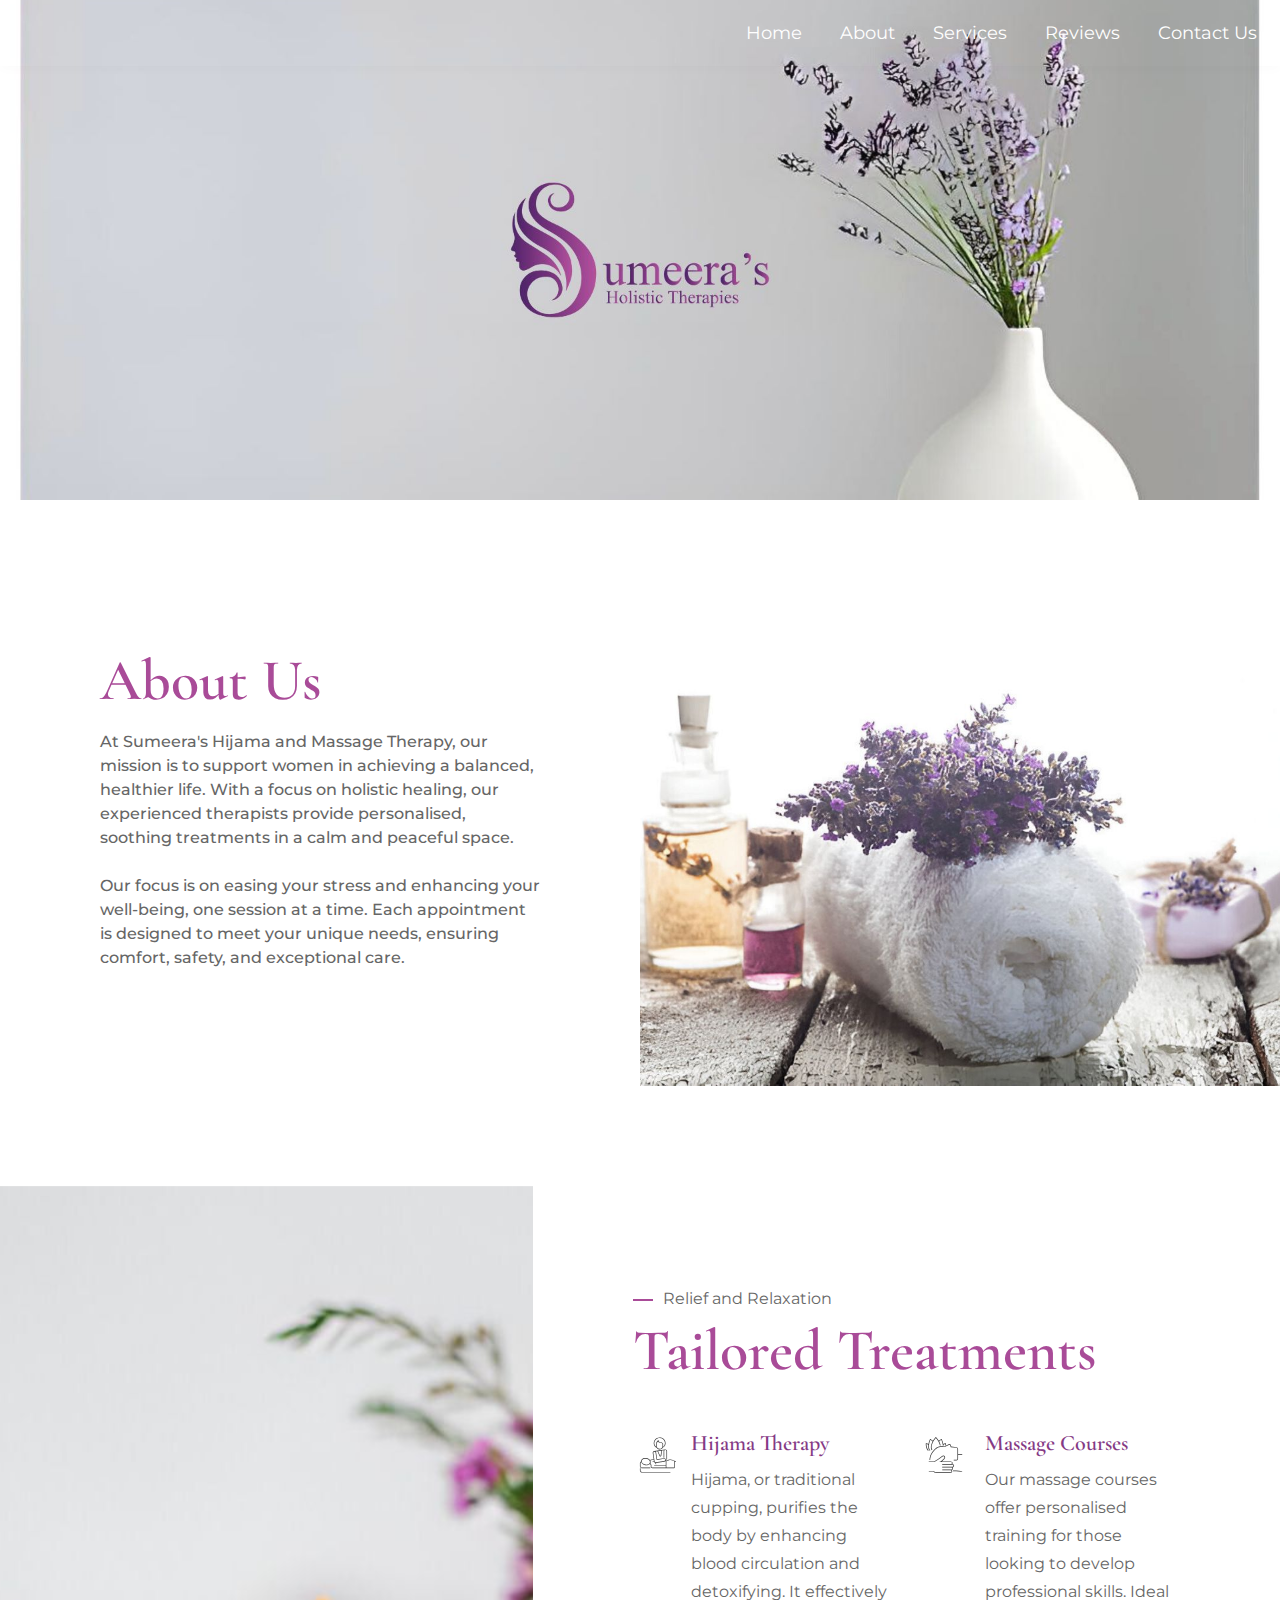
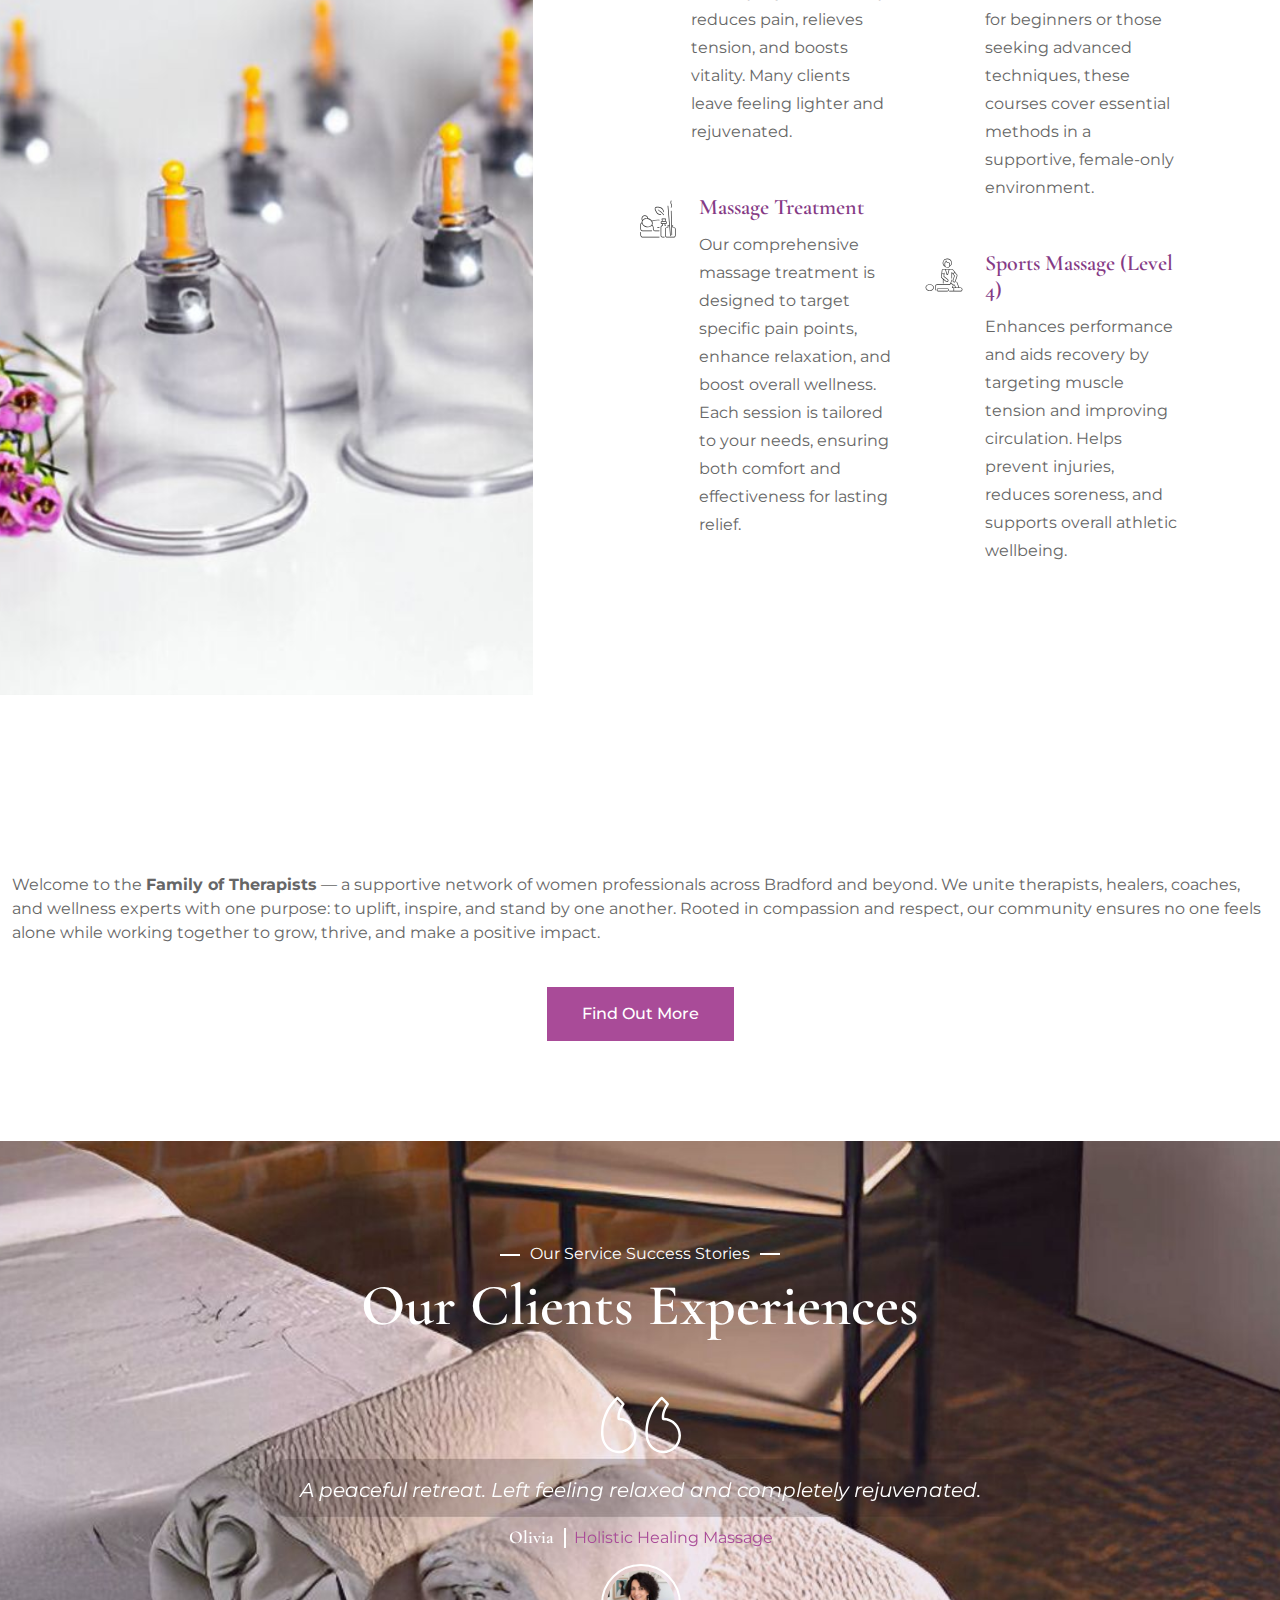
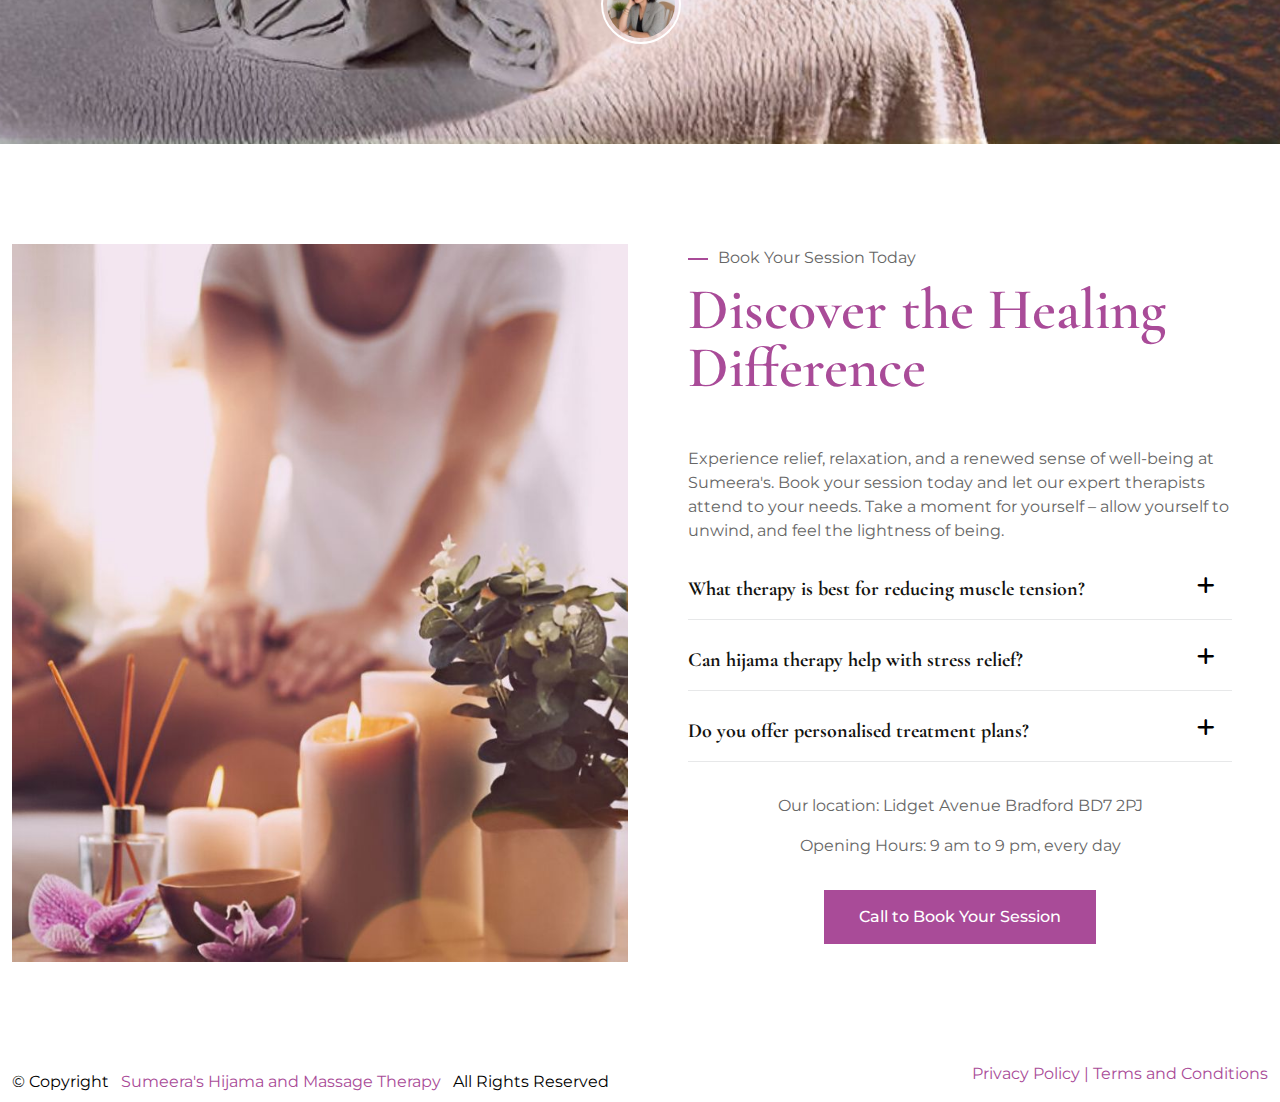
<file: index.html>
<!DOCTYPE html>
<html lang="en">
  <head>
    <meta charset="utf-8">
    <meta name="keywords" content="Hijama Bradford, Bradford massage therapy, massage therapy near you, cupping therapy Bradford, massage courses Bradford, wellness Bradford, relaxation massage Bradford, deep tissue massage Bradford, female-only massage Bradford, chronic pain massage Bradford, holistic healing massage">
    <meta name="description" content="Discover healing at Sumeera’s Hijama & Massage in Bradford. Expert cupping and massage treatments designed for relaxation, pain relief, and wellness.">
    <meta name="author" content="therapies-offering-peace.top">
    <meta name="viewport" content="width=device-width, initial-scale=1, shrink-to-fit=no">
    <title>Sumeera's Hijama and Massage Therapy, Bradford</title>
    <!-- Favicon -->
    <link rel="shortcut icon" href="images/favicon.ico">
    <!-- Google Font -->
    <link href="https://fonts.googleapis.com/css2?family=Cormorant+Garamond:ital,wght@0,400;0,500;0,600;0,700;1,400;1,500;1,600;1,700&family=Montserrat:ital,wght@0,400;0,500;0,600;0,700;0,800;0,900;1,400;1,500;1,600;1,700;1,800;1,900&display=swap" rel="stylesheet">
    <!-- CSS Global Compulsory (Do not remove)-->
    <link rel="stylesheet" href="css/font-awesome/all.min.css">
    <link rel="stylesheet" href="css/bootstrap/bootstrap.min.css">
    <!-- Page CSS Implementing Plugins (Remove the plugin CSS here if site does not use that feature)-->
    <link rel="stylesheet" href="css/owl-carousel/owl.carousel.min.css">
    <link rel="stylesheet" href="css/swiper/swiper.min.css">
    <link rel="stylesheet" href="css/animate/animate.min.css">
    <link rel="stylesheet" href="css/magnific-popup/magnific-popup.css">
    <!-- Template Style -->
    <link rel="stylesheet" href="css/style.css">
  </head>
  <body>
    
    <!--=================================
    preloader -->
    <div id="pre-loader">
      <img src="images/pre-loader/loader-2.gif" alt="Loading... A graphic element that shows users data is being processed.">
    </div>
    <!--=================================
    preloader -->
    <!--=================================
    Header -->
    <header class="header header-sticky default">      
      <nav class="navbar navbar-static-top navbar-expand-lg">
        <div class="container-fluid main-header position-relative">
          <button type="button" class="navbar-toggler" data-bs-toggle="collapse" data-bs-target=".navbar-collapse"><i class="fas fa-align-left"></i></button>
          <a class="navbar-brand" href="index.html">
          </a>
          <div class="navbar-collapse collapse justify-content-end justify-content-lg-end">
            <ul class="nav navbar-nav">

              <li class="nav-item"><a class="nav-link" href="#home"><span>Home</span></a></li>              
              <li class="nav-item"><a class="nav-link" href="#about"><span>About</span></a></li>              
              <li class="nav-item"><a class="nav-link" href="#services"><span>Services</span></a></li>
              <li class="nav-item"><a class="nav-link" href="#reviews"><span>Reviews</span></a></li>
              <li class="nav-item"><a class="nav-link" href="#contact-us"><span>Contact Us</span></a></li>
            </ul>
          </div>
        </div>
      </nav>
    </header>
    <!--=================================
    Header -->
   <!--=================================
    banner -->
    <section class="inner-header space-ptb bg-holder" style="background-image: url(images/bg/02.jpg);" id="home">
    <span class="visually-hidden">This section showcases a peaceful landscape background aimed at promoting relaxation at Sumeera’s Hijama & Massage - Bradford.</span>
      <div class="container">
        <div class="row justify-content-center">
          <div class="col-md-8 text-center">
          </div>
        </div>
      </div>
    </section>
    <!--=================================
    banner -->
</br>    
</br>


       <!--=================================
    Products Banner -->
    <section class="products-banner" id="about">
      <div class="container-fluid p-0">
        <div class="row g-0">
          <div class="col-lg-6 col-md-12 order-lg-2" style="background-image: url(images/bg/about_us.jpg); background-position: center;
          background-size: cover;">
            <img class="img-fluid d-block d-lg-none" src="images/bg/products-banner-bg.jpg" alt="Sumeera’s Hijama & Massage  in Bradford offers personalised holistic therapies at affordable prices.">
          </div>          
          <div class="col-lg-6 col-md-12 features-section order-lg-1">
            <div class="section-title mb-0">
              <h2 class="title" style="color: #a94b98;">About Us</h2>
              <p class="section-description mb-0 mb-md-3">At Sumeera's Hijama and Massage Therapy, our mission is to support women in achieving a balanced, healthier life. With a focus on holistic healing, our experienced therapists provide personalised, soothing treatments in a calm and peaceful space. </br> </br>Our focus is on easing your stress and enhancing your well-being, one session at a time. Each appointment is designed to meet your unique needs, ensuring comfort, safety, and exceptional care.</p>
            </div>            
          </div>
        </div>
      </div>
    </section>
    <!--=================================
    Products Banner -->
 
 <!--=================================
    Products Banner -->
    <section class="products-banner space-pt" id="services">
      <div class="container-fluid  p-0">
        <div class="row g-0"> 
          <div class="col-lg-5 col-md-12" style="background-image: url(images/bg/products-banner-bg-03.jpg); background-position: center;
          background-size: cover;">
            <img class="img-fluid d-block d-lg-none" src="images/bg/products-banner-bg-01.jpg" alt="Calm and soothing atmosphere at Sumeera's Hijama and Massage Therapy, offering hijama therapy, deep tissue massage, and relaxation treatments in Bradford">
          </div>         
          <div class="col-lg-7 col-md-12 features-section amazing-features">
            <div class="section-title">
              <span class="sub-title">Relief and Relaxation</span>
              <h2 class="title" style="color: #a94b98;">Tailored Treatments</h2>
            </div>
            <div class="row">
              <div class="col-md-6">
                <div class="feature-box feature-box-style-05 mb-4 mb-md-5">
                  <div class="feature-icon me-2">
                    <img class="img-fluid" src="images/icon/deep-massage.svg" alt="Hijama Therapy at Sumeera's Hijama and Massage Therapy for relieving chronic pain in Bradford, UK.">
                  </div>
                  <div class="feature-content">
                    <h4 class="title" style="color: #853a85;">Hijama Therapy</h4>
                    <p>Hijama, or traditional cupping, purifies the body by enhancing blood circulation and detoxifying. It effectively reduces pain, relieves tension, and boosts vitality. Many clients leave feeling lighter and rejuvenated.</p>
                  </div>
                </div>
                <div class="feature-box feature-box-style-05  mb-4 mb-md-0">
                  <div class="feature-icon me-3">
                    <img class="img-fluid" src="images/icon/relaxing-massage.svg" alt="Deep Tissue Massage - for stress relief and mental relaxation at Sumeera's Hijama and Massage Therapy - Bradford" >
                  </div>
                  <div class="feature-content">
                    <h4 class="title" style="color: #853a85;">Massage Treatment</h4>
                    <p>Our comprehensive massage treatment is designed to target specific pain points, enhance relaxation, and boost overall wellness. Each session is tailored to your needs, ensuring both comfort and effectiveness for lasting relief.</p>
                  </div>
                </div>
              </div>
 <div class="col-md-6">
                <div class="feature-box feature-box-style-05 mb-4 mb-md-5">
                  <div class="feature-icon me-3">
                    <img class="img-fluid" src="images/icon/dry-cupping.svg" alt="Dry cupping therapy at Atia’s Massage Therapy to improve circulation and relieve muscle pain in Bradford">
                  </div>
                  <div class="feature-content">
                    <h4 class="title" style="color: #853a85;">Massage Courses</h4>
                    <p>Our massage courses offer personalised training for those looking to develop professional skills. Ideal for beginners or those seeking advanced techniques, these courses cover essential methods in a supportive, female-only environment.</p>
                  </div>
                </div> 
                <div class="feature-box feature-box-style-05">
                  <div class="feature-icon me-3">
                    <img class="img-fluid" src="images/icon/sport-massage.svg" alt="Infrared heat therapy at Atia’s Massage Therapy to ease muscle stiffness and chronic pain in Bradford">
                  </div>
                  <div class="feature-content">
                    <h4 class="title" style="color: #853a85;">Sports Massage (Level 4)</h4>
                    <p>Enhances performance and aids recovery by targeting muscle tension and improving circulation. Helps prevent injuries, reduces soreness, and supports overall athletic wellbeing.</p>
                  </div>
                </div>  
              </div>
            </div>
          </div>
        </div>
      </div>
    </section>
    <!--=================================
    Products Banner -->
    <!--=================================
    Family of Therapists -->
</br></br></br>
<section class="space-ptb">
  <div class="container">
    <div class="row">
      <div class="col-md-12">
        <p>
            Welcome to the <strong>Family of Therapists</strong> — a supportive network of women professionals across Bradford and beyond. We unite therapists, healers, coaches, and wellness experts with one purpose: to uplift, inspire, and stand by one another. Rooted in compassion and respect, our community ensures no one feels alone while working together to grow, thrive, and make a positive impact.
        </p>
</br>
<div class="text-center">
  <a class="btn btn-primary" href="family-of-therapists.html">Find Out More</a>
</div>

      </div>
    </div>
  </div>
</section>
    <!--=================================
    Family of Therapists -->
    <!--=================================
    Testimonial -->
    <section class="bg-primary" id="reviews">
      <div class="space-ptb" style="background-image: url(./images/testimonial/testimonial-bg.jpg); background-repeat: no-repeat; background-size: cover; background-position: center;">
       <span class="sr-only">Positive reviews from clients who found stress relief and relaxation at Sumeera’s Hijama & Massage  in Bradford.</span>
        <div class="container">
          <div class="row">
            <div class="col-lg-12">
              <div class="section-title text-center">
                <span class="sub-title text-white">Our Service Success Stories</span>
                <h2 class="title text-white">Our Clients Experiences</h2>
              </div>
            </div>
          </div>
          <div class="row justify-content-center">
            <div class="col-lg-8">
              <div class="owl-carousel owl-nav-bottom-center" data-nav-dots="false" data-nav-arrow="false" data-items="1" data-lg-items="1" data-md-items="1" data-sm-items="1"  data-space="30" data-autoheight="true">
                <div class="item">
                  <div class="testimonial text-center mt-0">
                    <div class="testimonial-quote-icon">
                      <img class="img-fluid" src="images/testimonial/quote.svg" alt="Quote icon - Sumeera's Hijama and Massage Therapy - Bradford">
                    </div>
                    <div class="testimonial-info">
                      <div class="testimonial-content"><i>A peaceful retreat. Left feeling relaxed and completely rejuvenated.</i></div>
                    </div>
                    <div class="testimonial-details">
                      <div class="testimonial-name">
                        <h6 class="author-name">Olivia</h6>
                        <span class="text-primary">Holistic Healing Massage</span>
                      </div>
                      <div class="avatar">
                        <img class="img-fluid" src="images/testimonial/1.jpg" alt="Happy client at Sumeera’s Hijama & Massage  sharing their testimonial about holistic healing massage.">
                      </div>
                    </div>
                  </div>
                </div>
                <div class="item">
                  <div class="testimonial text-center mt-0">
                    <div class="testimonial-quote-icon">
                      <img class="img-fluid" src="images/testimonial/quote.svg" alt="Quote icon - Sumeera's Hijama and Massage Therapy - Bradford">
                    </div>
                    <div class="testimonial-info">
                      <div class="testimonial-content">Looking for a caring, welcoming staff? You’ll find it here. </div>
                    </div>
                    <div class="testimonial-details">
                      <div class="testimonial-name">
                        <h6 class="author-name">Ella</h6>
                        <span class="text-primary">Calming and Soothing Massage</span>
                      </div>
                      <div class="avatar">
                        <img class="img-fluid" src="images/testimonial/2.jpg" alt="Happy client at Sumeera’s Hijama & Massage  sharing their testimonial about satisfaction through a calming and massage.">
                      </div>
                    </div>
                  </div>
                </div>
                <div class="item">
                  <div class="testimonial text-center mt-0">
                    <div class="testimonial-quote-icon">
                      <img class="img-fluid" src="images/testimonial/quote.svg" alt="Quote icon - Sumeera's Hijama and Massage Therapy - Bradford">
                    </div>
                    <div class="testimonial-info">
                      <div class="testimonial-content">Professional hijama service. Felt lighter and more refreshed after.</div>
                    </div>
                    <div class="testimonial-details">
                      <div class="testimonial-name">
                        <h6 class="author-name">Mia</h6>
                        <span class="text-primary">Hijama Therapy</span>
                      </div>
                      <div class="avatar">
                        <img class="img-fluid" src="images/testimonial/3.jpg" alt="Happy client at Sumeera’s Hijama & Massage  sharing their testimonial about satisfaction through a holistic approach.">
                      </div>
                    </div>
                  </div>
                </div>
              </div>
            </div>
          </div>
        </div>
      </div>
    </section>
    <!--=================================
    Testimonial -->

<!-- ===============    FAQ ================-->
<section class="space-ptb" id="contact-us">
      <div class="container">
        <div class="row align-items-center">
          <div class="col-md-6">
              <div class="img-01">
                <img class="img-fluid" src="images/about-07.jpg" alt="">
              </div>
          </div>
          <div class="col-md-6 pt-5 pt-md-0 px-3 px-xl-5">
            <div class="section-title">
              <span class="sub-title">Book Your Session Today</span>
                <h2 class="title" style="color: #a94b98;">Discover the Healing Difference</h2>
            </div>
    <p>Experience relief, relaxation, and a renewed sense of well-being at Sumeera's. Book your session today and let our expert therapists attend to your needs. Take a moment for yourself – allow yourself to unwind, and feel the lightness of being.</p>
            <div class="accordion" id="accordion">
              <div class="card">
                <div class="card-header" id="headingthree">
                  <h5 class="accordion-title mb-0">
                  <button class="btn btn-link d-flex align-items-center me-auto collapsed" data-bs-toggle="collapse" data-bs-target="#collapsethree" aria-expanded="false" aria-controls="collapsethree">What therapy is best for reducing muscle tension?</button>
                  </h5>
                </div>
                <div id="collapsethree" class="collapse accordion-content" aria-labelledby="headingthree" data-bs-parent="#accordion">
                  <div class="card-body">
                    <p class="mb-2">Deep Tissue Massage is highly effective for easing tension and improving mobility.</p>
                  </div>
                </div>
              </div>
              <div class="card">
                <div class="card-header" id="headingfour">
                  <h5 class="accordion-title mb-0">
                  <button class="btn btn-link d-flex align-items-center me-auto collapsed" data-bs-toggle="collapse" data-bs-target="#collapsefour" aria-expanded="false" aria-controls="collapsefour">Can hijama therapy help with stress relief?</button>
                  </h5>
                </div>
                <div id="collapsefour" class="accordion-content collapse" aria-labelledby="headingfour" data-bs-parent="#accordion" style="">
                  <div class="card-body">
                    <p class="mb-2">Yes, hijama therapy promotes circulation, which can significantly reduce stress levels.</p>
                  </div>
                </div>
              </div>
              <div class="card">
                <div class="card-header" id="headingfive">
                  <h5 class="accordion-title mb-0">
                  <button class="btn btn-link d-flex align-items-center me-auto collapsed" data-bs-toggle="collapse" data-bs-target="#collapsefive" aria-expanded="true" aria-controls="collapsefive">Do you offer personalised treatment plans?</button>
                  </h5>
                </div>
                <div id="collapsefive" class="accordion-content collapse" aria-labelledby="headingfive" data-bs-parent="#accordion" style="">
                  <div class="card-body">
                    <p class="mb-0">Yes, each session is customised to meet your needs. Please note, our services are exclusively for female clients.</p>
                </div>
                </div>
<div> <p> </p> </div>
<div> <p> </p> </div>
<div style="display: flex; justify-content: center; align-items: center; height: auto;"> <p> Our location: Lidget Avenue Bradford BD7 2PJ </p> </div>
<div style="display: flex; justify-content: center; align-items: center; height: auto;"> <p> Opening Hours: 9 am to 9 pm, every day</p> </div>
<div> <p> </p> </div>
<div style="display: flex; justify-content: center; align-items: center; height: auto;">
<a class="btn btn-primary" href="tel:07897933152">Call to Book Your Session</a>
</div>    
<div> <p> </p> </div>
          </div>
            </div>
          </div>
        </div>
      </div>
    </section>
<!-- ===============    FAQ ================-->

    <!--=================================
    footer-->
    <footer class="">
            </div>
          </div>
        </div>
      </div>
      <div class="footer-bottom">
        <div class="container">
          <div class="row align-items-center copyright text-md-start text-center">
            <div class="col-12 col-md-6 ">

<p class="mb-0" style="color: #000000;">&copy; Copyright <span id="copyright">  <a href="index.html"<span style="color: #a94b98;"> &nbsp;&nbsp;Sumeera's Hijama and Massage Therapy&nbsp;&nbsp;</span></a> All Rights Reserved</p>

<!--              <p class="mb-0"> &copy; Copyright <span id="copyright"> <script>document.getElementById('copyright').appendChild(document.createTextNode(new Date().getFullYear()))</script></span> <a href="index.html"> Sumeera's Hijama and Massage Therapy </a> All Rights Reserved</p>   -->
            </div>
            <div class="col-12 col-md-6 text-md-end text-center mt-3 mt-md-0">
              <p><a href="privacy-policy.html" <span style="color: #a94b98;">Privacy Policy</span> | <a href="terms-and-conditions.html"<span style="color: #a94b98;">Terms and Conditions</span></a>
            </div>
          </div>
        </div>
      </div>
    </footer>
    <!--=================================
    footer-->
    <!--=================================
    Back To Top-->
    <div id="back-to-top" class="back-to-top">
      <a href="#"><i class="fas fa-angle-up"></i></a>
    </div>
    <!--=================================
    Back To Top-->
    <!--=================================
    Javascript -->
    <!-- JS Global Compulsory (Do not remove)-->
    <script src="js/jquery-3.7.1.min.js"></script>
    <script src="js/popper/popper.min.js"></script>
    <script src="js/bootstrap/bootstrap.min.js"></script>
    <!-- Page JS Implementing Plugins (Remove the plugin script here if site does not use that feature)-->
    <script src="js/owl-carousel/owl.carousel.min.js"></script>
    <script src="js/swiper/swiper.min.js"></script>
    <script src="js/swiperanimation/SwiperAnimation.min.js"></script>
    <script src="js/magnific-popup/jquery.magnific-popup.js"></script>
    <!-- Template Scripts (Do not remove)-->
    <script src="js/custom.js"></script>

    <script>
    $(document).ready(function() {
        $('a.nav-link').on('click', function(event) {
            event.preventDefault();
            var target = $(this).attr('href');
            $('html, body').animate({
                scrollTop: $(target).offset().top
            }, 1500); // 1000ms = 1 second for the sliding effect
        });
    });
    </script>

  </body>
</html>
</file>
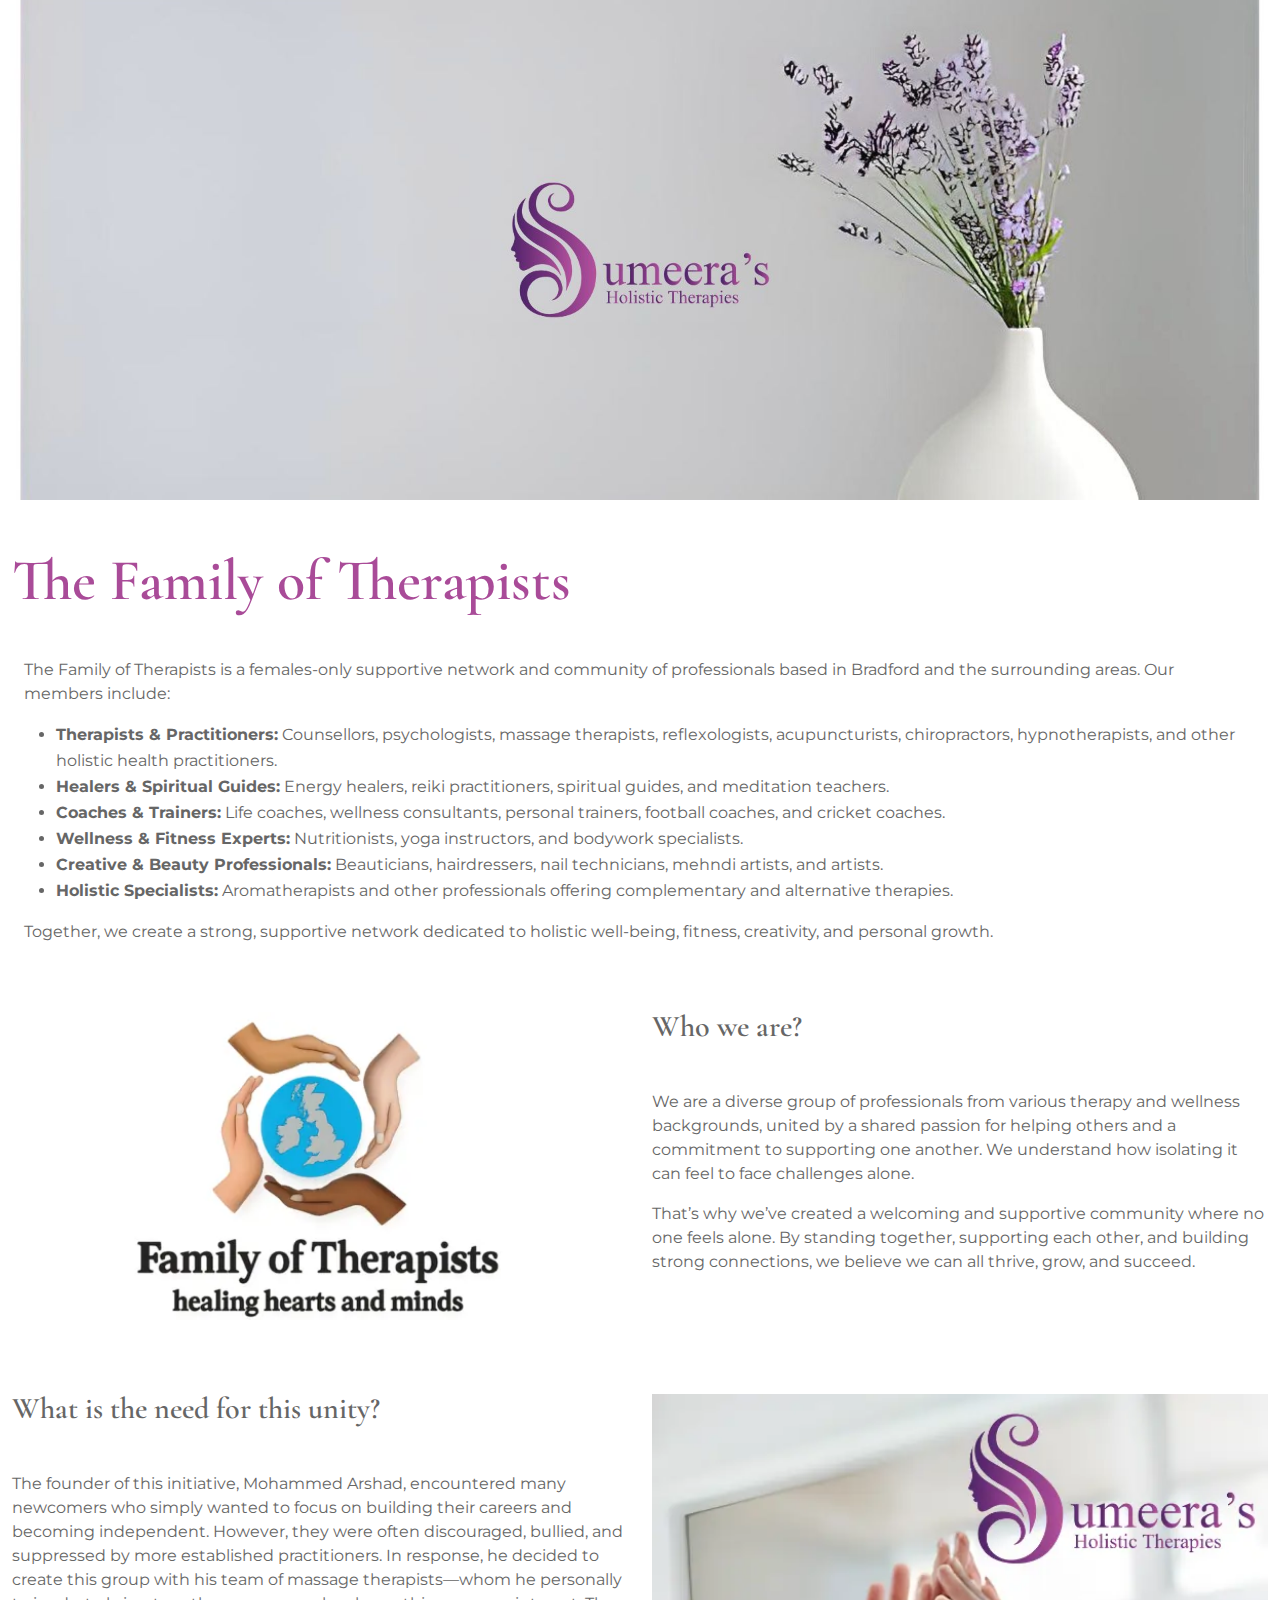
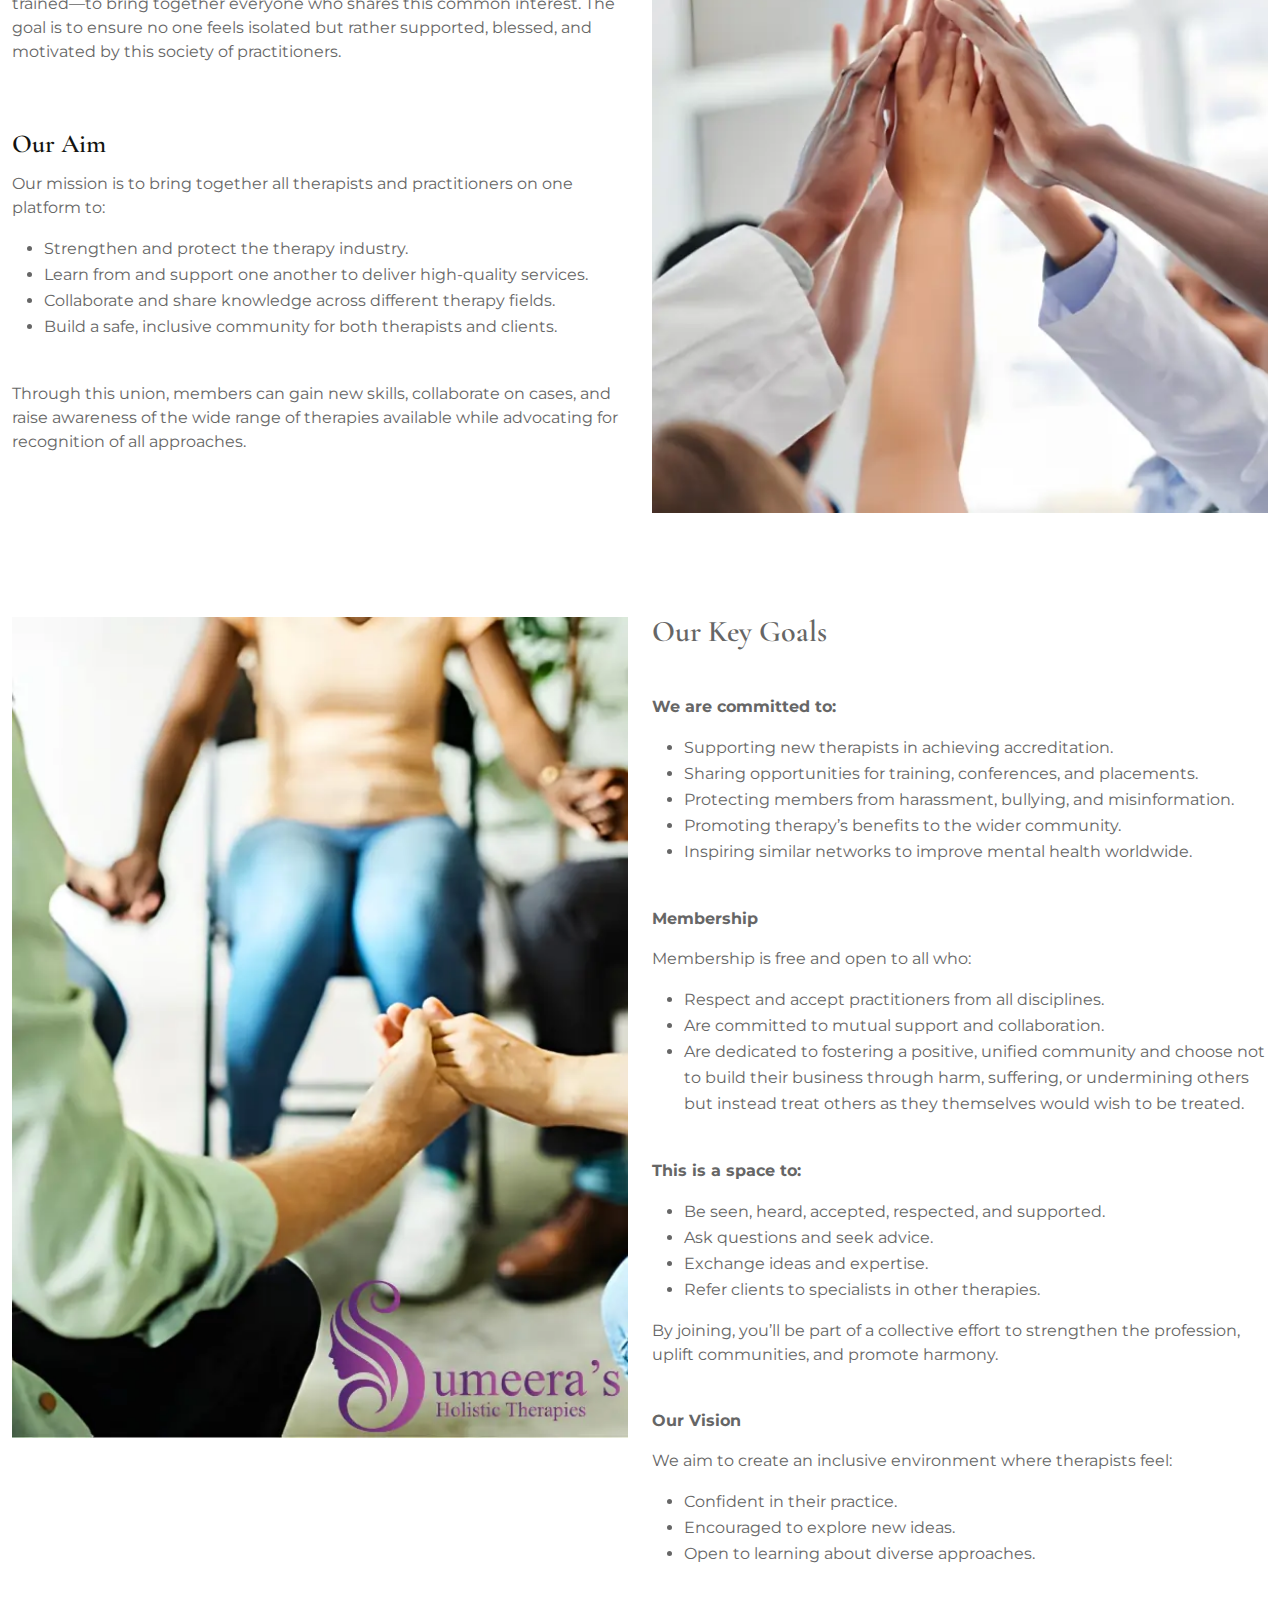
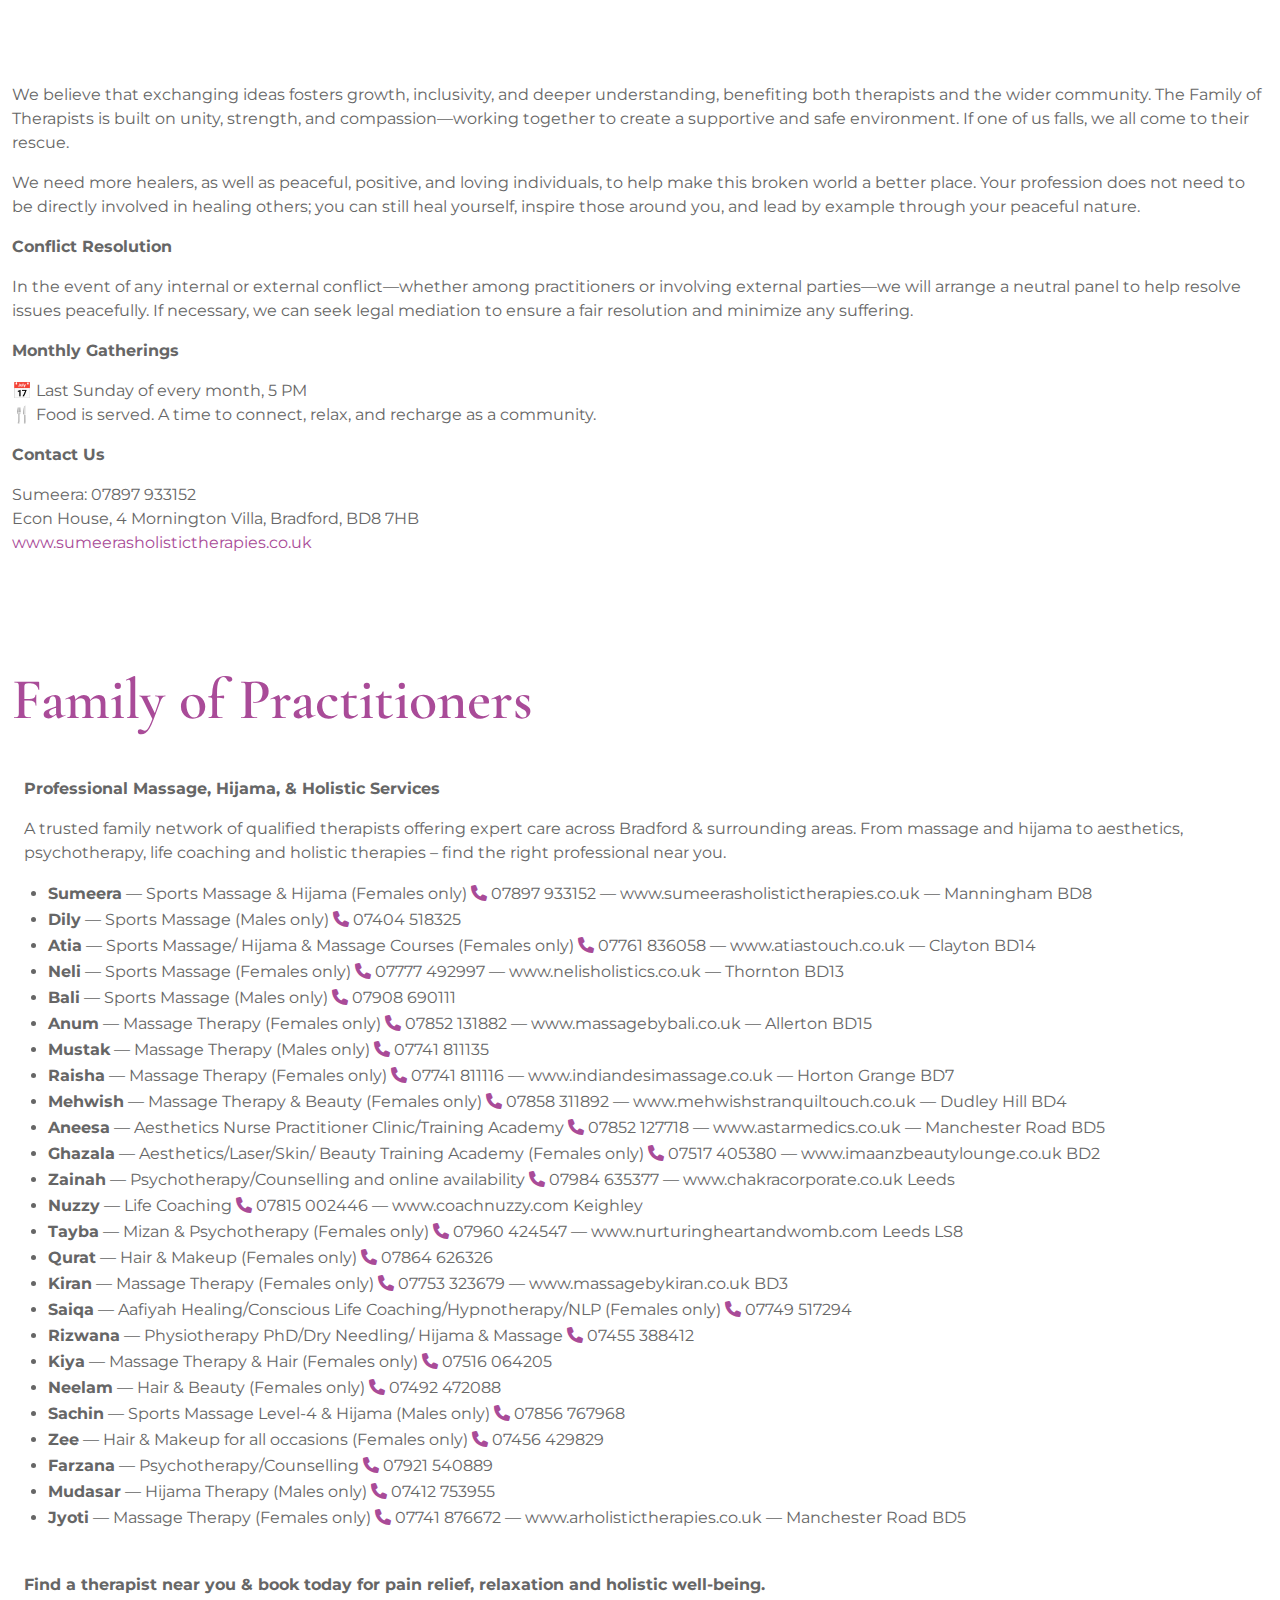
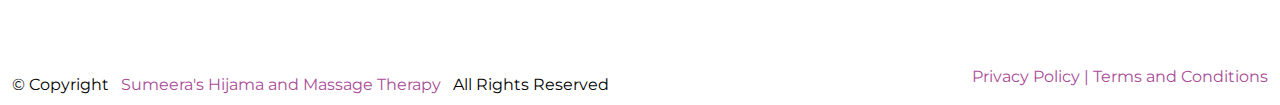
<file: family-of-therapists.html>
<!DOCTYPE html>
<html lang="en"style="color:inherit; text-decoration:none;">
  <head>
    <meta charset="utf-8"style="color:inherit; text-decoration:none;">
    <meta name="keywords" content="Hijama Bradford, Bradford massage therapy, massage therapy near you, cupping therapy Bradford, massage courses Bradford, wellness Bradford, relaxation massage Bradford, deep tissue massage Bradford, female-only massage Bradford, chronic pain massage Bradford, holistic healing massage"style="color:inherit; text-decoration:none;">
    <meta name="description" content="Discover healing at Sumeera’s Hijama & Massage in Bradford. Expert cupping and massage treatments designed for relaxation, pain relief, and wellness."style="color:inherit; text-decoration:none;">
    <meta name="author" content="therapies-offering-peace.top"style="color:inherit; text-decoration:none;">
    <meta name="viewport" content="width=device-width, initial-scale=1, shrink-to-fit=no"style="color:inherit; text-decoration:none;">
    <title>Sumeera's Hijama and Massage Therapy, Bradford</title>
    <!-- Favicon -->
    <link rel="shortcut icon" href="images/favicon.ico"style="color:inherit; text-decoration:none;">
    <!-- Google Font -->
    <link href="https://fonts.googleapis.com/css2?family=Cormorant+Garamond:ital,wght@0,400;0,500;0,600;0,700;1,400;1,500;1,600;1,700&family=Montserrat:ital,wght@0,400;0,500;0,600;0,700;0,800;0,900;1,400;1,500;1,600;1,700;1,800;1,900&display=swap" rel="stylesheet"style="color:inherit; text-decoration:none;">
    <!-- CSS Global Compulsory (Do not remove)-->
    <link rel="stylesheet" href="css/font-awesome/all.min.css"style="color:inherit; text-decoration:none;">
    <link rel="stylesheet" href="css/bootstrap/bootstrap.min.css"style="color:inherit; text-decoration:none;">
    <!-- Page CSS Implementing Plugins (Remove the plugin CSS here if site does not use that feature)-->
    <link rel="stylesheet" href="css/owl-carousel/owl.carousel.min.css"style="color:inherit; text-decoration:none;">
    <link rel="stylesheet" href="css/swiper/swiper.min.css"style="color:inherit; text-decoration:none;">
    <link rel="stylesheet" href="css/animate/animate.min.css"style="color:inherit; text-decoration:none;">
    <link rel="stylesheet" href="css/magnific-popup/magnific-popup.css"style="color:inherit; text-decoration:none;">
    <!-- Template Style -->
    <link rel="stylesheet" href="css/style.css"style="color:inherit; text-decoration:none;">
  </head>
  <body>
    
    <!--=================================
    preloader -->
    <div id="pre-loader"style="color:inherit; text-decoration:none;">
      <img src="images/pre-loader/loader-2.gif" alt="Loading... A graphic element that shows users data is being processed."style="color:inherit; text-decoration:none;">
    </div>
    <!--=================================
    preloader -->
   <!--=================================
    banner -->
<section class="inner-header space-ptb bg-holder" style="background-image: url(images/bg/02.jpg);">
  <a href="index.html" style="display:block; width:100%; height:100%;"></a>
</section>
    <!--=================================
    banner -->
</br>    
</br>

    <!--=================================
    Team -->
    <section>
      <div class="container"style="color:inherit; text-decoration:none;">
          <div class="col-lg-12"style="color:inherit; text-decoration:none;">   
            <h2 class="author-name mb-4 mb-md-5" style="color: #a94b98;"style="color:inherit; text-decoration:none;">The Family of Therapists</h2>
          </div>


  <div class="container"style="color:inherit; text-decoration:none;">
    <div class="row"style="color:inherit; text-decoration:none;">
      <div class="col-md-12"style="color:inherit; text-decoration:none;">
        <p>The Family of Therapists is a females-only supportive network and community of professionals based in Bradford and the surrounding areas. Our members include:</p>
        <ul>
  <li><strong>Therapists & Practitioners:</strong> Counsellors, psychologists, massage therapists, reflexologists, acupuncturists, chiropractors, hypnotherapists, and other holistic health practitioners.</li>
          <li><strong>Healers & Spiritual Guides:</strong> Energy healers, reiki practitioners, spiritual guides, and meditation teachers.</li>
          <li><strong>Coaches & Trainers:</strong> Life coaches, wellness consultants, personal trainers, football coaches, and cricket coaches.</li>
          <li><strong>Wellness & Fitness Experts:</strong> Nutritionists, yoga instructors, and bodywork specialists.</li>
          <li><strong>Creative & Beauty Professionals:</strong> Beauticians, hairdressers, nail technicians, mehndi artists, and artists.</li>
          <li><strong>Holistic Specialists:</strong> Aromatherapists and other professionals offering complementary and alternative therapies.</li>
        </ul>
        <p>Together, we create a strong, supportive network dedicated to holistic well-being, fitness, creativity, and personal growth.</p>
        <br></br>
      </div>
    </div>
  </div>
  </div>
  </section>
    <!--=================================
    Team -->

    <!--=================================
    Team -->
    <section >
      <div class="container"style="color:inherit; text-decoration:none;">
        <div class="row"style="color:inherit; text-decoration:none;">
          <div class="col-lg-12"style="color:inherit; text-decoration:none;">
            <span class="mb-4"style="color:inherit; text-decoration:none;"></span>

          </div>
        </div>
        <div class="row"style="color:inherit; text-decoration:none;">
          <div class="col-lg-6"style="color:inherit; text-decoration:none;">
            <div class="team-single"style="color:inherit; text-decoration:none;">
              <div class="team-single-detail"style="color:inherit; text-decoration:none;">
                <div class="team-single-img"style="color:inherit; text-decoration:none;">
                  <img class="img-fluid" src="images/team/family-of-therapists-1.webp" alt="Find relief from stress and tension at Ruby’s Massage Therapy with tailored services for your unique well-being needs."style="color:inherit; text-decoration:none;">
                </div>
              </div>
            </div>
          </div>
          <div class="col-lg-6 mt-lg-0 mt-4 mt-md-5"style="color:inherit; text-decoration:none;">
            <div>
              <h3 class="font-weight-normal"style="color:inherit; text-decoration:none;">Who we are?</h3>
                <p class="mt-4 mt-md-5"style="color:inherit; text-decoration:none;">We are a diverse group of professionals from various therapy and wellness backgrounds, united by a shared passion for helping others and a commitment to supporting one another. We understand how isolating it can feel to face challenges alone. </p>
<p>That’s why we’ve created a welcoming and supportive community where no one feels alone. By standing together, supporting each other, and building strong connections, we believe we can all thrive, grow, and succeed.</p>
              <br></br>
              </div>
          </div>
        </div>
      </div>
    </section>
    <!--=================================
    Team -->
<br></br>
    <!--=================================
    Team -->
    <section>
      <div class="container"style="color:inherit; text-decoration:none;">
        <div class="row"style="color:inherit; text-decoration:none;">
          <div class="col-lg-12"style="color:inherit; text-decoration:none;">
            <span class="mb-4"style="color:inherit; text-decoration:none;"></span>

          </div>
        </div>
        <div class="row"style="color:inherit; text-decoration:none;">
          <div class="col-lg-6 mt-lg-0 mt-4 mt-md-5"style="color:inherit; text-decoration:none;">
            <div>
              <h3 class="font-weight-normal"style="color:inherit; text-decoration:none;">What is the need for this unity?</h3>
                <p class="mt-4 mt-md-5"style="color:inherit; text-decoration:none;">The founder of this initiative, Mohammed Arshad, encountered many newcomers who simply wanted to focus on building their careers and becoming independent. However, they were often discouraged, bullied, and suppressed by more established practitioners. In response, he decided to create this group with his team of massage therapists—whom he personally trained—to bring together everyone who shares this common interest. The goal is to ensure no one feels isolated but rather supported, blessed, and motivated by this society of practitioners.</p>
<br></br>
                <h4><p>Our Aim</p></h4>
<p>
Our mission is to bring together all therapists and practitioners on one platform to: 
</p>
<ul>
          <li>Strengthen and protect the therapy industry.</li>
          <li>Learn from and support one another to deliver high-quality services. </li>
          <li>Collaborate and share knowledge across different therapy fields. </li>
          <li>Build a safe, inclusive community for both therapists and clients. </li>
        </ul>
</br><p>Through this union, members can gain new skills, collaborate on cases, and raise awareness of the wide range of therapies available while advocating for recognition of all approaches.</p>
</br>

              </div>
          </div>
          <div class="col-lg-6"style="color:inherit; text-decoration:none;">
            <div class="team-single"style="color:inherit; text-decoration:none;">
              <div class="team-single-detail"style="color:inherit; text-decoration:none;">
                <div class="team-single-img"style="color:inherit; text-decoration:none;">

                  <img class="img-fluid" src="images/team/family-of-therapists-2.webp" alt="Experience holistic care at Sal's Massage Therapy, where personalised massages promote balance, healing, and overall wellness."style="color:inherit; text-decoration:none;">
                </div>
              </div>
            </div>
          </div>

        </div>
      </div>
    </section>
    <!--=================================
    Team -->
<br></br>
<br></br>
    <!--=================================
    Team -->
    <section>
      <div class="container"style="color:inherit; text-decoration:none;">
        <div class="row"style="color:inherit; text-decoration:none;">
          <div class="col-lg-12"style="color:inherit; text-decoration:none;">
            <span class="mb-4"style="color:inherit; text-decoration:none;"></span>
          </div>
        </div>
        <div class="row"style="color:inherit; text-decoration:none;">
          <div class="col-lg-6"style="color:inherit; text-decoration:none;">
            <div class="team-single"style="color:inherit; text-decoration:none;">
              <div class="team-single-detail"style="color:inherit; text-decoration:none;">
                <div class="team-single-img"style="color:inherit; text-decoration:none;">
                  <img class="img-fluid" src="images/team/family-of-therapists-3.webp" alt="At Sawera Massage Therapy, we provide personalized treatments for stress, and emotional discomfort, helping you achieve better health and well-being."style="color:inherit; text-decoration:none;">
                </div>
              </div>
            </div>
          </div>
          <div class="col-lg-6 mt-lg-0 mt-4 mt-md-5"style="color:inherit; text-decoration:none;">
            <div>
              <h3 class="font-weight-normal"style="color:inherit; text-decoration:none;">Our Key Goals</h3>
                <p class="mt-4 mt-md-5"style="color:inherit; text-decoration:none;">
        <p><strong>We are committed to:</strong></p>
        <ul>
          <li>Supporting new therapists in achieving accreditation.</li>
          <li>Sharing opportunities for training, conferences, and placements.</li>
          <li>Protecting members from harassment, bullying, and misinformation.</li>
          <li>Promoting therapy’s benefits to the wider community.</li>
          <li>Inspiring similar networks to improve mental health worldwide.</li>
        </ul>
</br>
        <p><strong>Membership</strong></p>
        <p>Membership is free and open to all who:</p>
        <ul>
          <li>Respect and accept practitioners from all disciplines.</li>
          <li>Are committed to mutual support and collaboration.</li>
          <li>Are dedicated to fostering a positive, unified community and choose not to build their business through harm, suffering, or undermining others but instead treat others as they themselves would wish to be treated.</li>
        </ul>
</br>
        <p><strong>This is a space to:</strong></p>
        <ul>
          <li>Be seen, heard, accepted, respected, and supported.</li>
          <li>Ask questions and seek advice.</li>
          <li>Exchange ideas and expertise.</li>
          <li>Refer clients to specialists in other therapies.</li>
        </ul>
        <p>By joining, you’ll be part of a collective effort to strengthen the profession, uplift communities, and promote harmony.</p>
</br>
        <p><strong>Our Vision</strong></p>
        <p>We aim to create an inclusive environment where therapists feel:</p>
        <ul>
          <li>Confident in their practice.</li>
          <li>Encouraged to explore new ideas.</li>
          <li>Open to learning about diverse approaches.</li>
        </ul>
                </p>
              </div>
          </div>

        </div>
      </div>
    </section>
    <!--=================================
    Team -->

<section class="space-ptb"style="color:inherit; text-decoration:none;">
  <div class="container"style="color:inherit; text-decoration:none;">
    <div class="row"style="color:inherit; text-decoration:none;">
      <div class="col-md-12"style="color:inherit; text-decoration:none;">

<p>We believe that exchanging ideas fosters growth, inclusivity, and deeper understanding, benefiting both therapists and the wider community. The Family of Therapists is built on unity, strength, and compassion—working together to create a supportive and safe environment. If one of us falls, we all come to their rescue.</p>

<p>We need more healers, as well as peaceful, positive, and loving individuals, to help make this broken world a better place. Your profession does not need to be directly involved in healing others; you can still heal yourself, inspire those around you, and lead by example through your peaceful nature.</p>

<p><strong>Conflict Resolution</strong></p>
<p>In the event of any internal or external conflict—whether among practitioners or involving external parties—we will arrange a neutral panel to help resolve issues peacefully. If necessary, we can seek legal mediation to ensure a fair resolution and minimize any suffering.</p>

<p><strong>Monthly Gatherings</strong></p>
<p>📅 Last Sunday of every month, 5 PM<br>
🍴 Food is served. A time to connect, relax, and recharge as a community.</p>

<p><strong>Contact Us</strong></p>
<p>Sumeera: 07897 933152<br>
Econ House, 4 Mornington Villa, Bradford, BD8 7HB<br>
<a href="https://www.sumeerasholistictherapies.co.uk" style="color:#a94b98;"style="color:inherit; text-decoration:none;">www.sumeerasholistictherapies.co.uk</a>

      </div>
    </div>
  </div>
</section>

    <section>
      <div class="container"style="color:inherit; text-decoration:none;">
          <div class="col-lg-12"style="color:inherit; text-decoration:none;">   
            <h2 class="author-name mb-4 mb-md-5" style="color: #a94b98;"style="color:inherit; text-decoration:none;">Family of Practitioners</h2>
          </div>


  <div class="container"style="color:inherit; text-decoration:none;">
    <div class="row"style="color:inherit; text-decoration:none;">
      <div class="col-md-12"style="color:inherit; text-decoration:none;">

        <p><strong>Professional Massage, Hijama, & Holistic Services</strong></p>
        <p>A trusted family network of qualified therapists offering expert care across Bradford & surrounding areas. From massage and hijama to aesthetics, psychotherapy, life coaching and holistic therapies – find the right professional near you.</p>

   <ul style="list-style-type: disc; padding-left: 1.5em;">
 <li><strong>Sumeera</strong> — Sports Massage & Hijama (Females only) <i class="fas fa-phone" style="color:#a94b98;"></i>
 <a href="tel:07897933152" style="color:inherit;">07897 933152</a> — <a href="https://www.sumeerasholistictherapies.co.uk" style="color:inherit;">www.sumeerasholistictherapies.co.uk</a> — Manningham BD8</li>
  <li><strong>Dily</strong> — Sports Massage (Males only) <i class="fas fa-phone" style="color:#a94b98;"></i>
 <a href="tel:07404518325" style="color:inherit;">07404 518325</a></li>
  <li><strong>Atia</strong> — Sports Massage/ Hijama & Massage Courses (Females only) <i class="fas fa-phone" style="color:#a94b98;"></i>
 <a href="tel:07761836058" style="color:inherit;">07761 836058</a> — <a href="https://www.atiastouch.co.uk" style="color:inherit;">www.atiastouch.co.uk</a> — Clayton BD14</li>
  <li><strong>Neli</strong> — Sports Massage (Females only) <i class="fas fa-phone" style="color:#a94b98;"></i>
 <a href="tel:07777492997" style="color:inherit;">07777 492997</a> — <a href="https://www.nelisholistics.co.uk" style="color:inherit;">www.nelisholistics.co.uk</a> — Thornton BD13</li>
  <li><strong>Bali</strong> — Sports Massage (Males only) <i class="fas fa-phone" style="color:#a94b98;"></i>
 <a href="tel:07908690111" style="color:inherit;">07908 690111</a></li>
  <li><strong>Anum</strong> — Massage Therapy (Females only) <i class="fas fa-phone" style="color:#a94b98;"></i>
 <a href="tel:07852131882" style="color:inherit;">07852 131882</a> — <a href="https://www.massagebybali.co.uk" style="color:inherit;">www.massagebybali.co.uk</a> — Allerton BD15</li>
  <li><strong>Mustak</strong> — Massage Therapy (Males only) <i class="fas fa-phone" style="color:#a94b98;"></i>
 <a href="tel:07741811135" style="color:inherit;">07741 811135</a></li>
  <li><strong>Raisha</strong> — Massage Therapy (Females only) <i class="fas fa-phone" style="color:#a94b98;"></i>
 <a href="tel:07741811116" style="color:inherit;">07741 811116</a> — <a href="https://www.indiandesimassage.co.uk" style="color:inherit;">www.indiandesimassage.co.uk</a> — Horton Grange BD7</li>
  <li><strong>Mehwish</strong> — Massage Therapy & Beauty (Females only) <i class="fas fa-phone" style="color:#a94b98;"></i>
 <a href="tel:07858311892" style="color:inherit;">07858 311892</a> — <a href="https://www.mehwishstranquiltouch.co.uk" style="color:inherit;">www.mehwishstranquiltouch.co.uk</a> — Dudley Hill BD4</li>
  <li><strong>Aneesa</strong> — Aesthetics Nurse Practitioner Clinic/Training Academy <i class="fas fa-phone" style="color:#a94b98;"></i>
 <a href="tel:07852127718" style="color:inherit;">07852 127718</a> — <a href="https://www.astarmedics.co.uk" style="color:inherit;">www.astarmedics.co.uk</a> — Manchester Road BD5</li>
  <li><strong>Ghazala</strong> — Aesthetics/Laser/Skin/ Beauty Training Academy (Females only) <i class="fas fa-phone" style="color:#a94b98;"></i>
 <a href="tel:07517405380" style="color:inherit;">07517 405380</a> — <a href="https://www.imaanzbeautylounge.co.uk" style="color:inherit;">www.imaanzbeautylounge.co.uk</a> BD2</li>
  <li><strong>Zainah</strong> — Psychotherapy/Counselling and online availability <i class="fas fa-phone" style="color:#a94b98;"></i>
 <a href="tel:07984635377" style="color:inherit;">07984 635377</a> — <a href="https://www.chakracorporate.co.uk" style="color:inherit;">www.chakracorporate.co.uk</a> Leeds</li>
  <li><strong>Nuzzy</strong> — Life Coaching <i class="fas fa-phone" style="color:#a94b98;"></i>
 <a href="tel:07815002446" style="color:inherit;">07815 002446</a> — <a href="https://www.coachnuzzy.com" style="color:inherit;">www.coachnuzzy.com</a> Keighley</li>
  <li><strong>Tayba</strong> — Mizan & Psychotherapy (Females only) <i class="fas fa-phone" style="color:#a94b98;"></i>
 <a href="tel:07960424547" style="color:inherit;">07960 424547</a> — <a href="https://www.nurturingheartandwomb.com" style="color:inherit;">www.nurturingheartandwomb.com</a> Leeds LS8</li>
  <li><strong>Qurat</strong> — Hair & Makeup (Females only) <i class="fas fa-phone" style="color:#a94b98;"></i>
 <a href="tel:07864626326" style="color:inherit;">07864 626326</a></li>
  <li><strong>Kiran</strong> — Massage Therapy (Females only) <i class="fas fa-phone" style="color:#a94b98;"></i>
 <a href="tel:07753323679" style="color:inherit;">07753 323679</a> — <a href="https://www.massagebykiran.co.uk" style="color:inherit;">www.massagebykiran.co.uk</a> BD3</li>
  <li><strong>Saiqa</strong> — Aafiyah Healing/Conscious Life Coaching/Hypnotherapy/NLP (Females only) <i class="fas fa-phone" style="color:#a94b98;"></i>
 <a href="tel:07749517294" style="color:inherit;">07749 517294</a></li>
  <li><strong>Rizwana</strong> — Physiotherapy PhD/Dry Needling/ Hijama & Massage <i class="fas fa-phone" style="color:#a94b98;"></i>
 <a href="tel:07455388412" style="color:inherit;">07455 388412</a></li>
  <li><strong>Kiya</strong> — Massage Therapy & Hair (Females only) <i class="fas fa-phone" style="color:#a94b98;"></i>
 <a href="tel:07516064205" style="color:inherit;">07516 064205</a></li>
  <li><strong>Neelam</strong> — Hair & Beauty (Females only) <i class="fas fa-phone" style="color:#a94b98;"></i>
 <a href="tel:07492472088" style="color:inherit;">07492 472088</a></li>
  <li><strong>Sachin</strong> — Sports Massage Level-4 & Hijama (Males only) <i class="fas fa-phone" style="color:#a94b98;"></i>
 <a href="tel:07856767968" style="color:inherit;">07856 767968</a></li>
  <li><strong>Zee</strong> — Hair & Makeup for all occasions (Females only) <i class="fas fa-phone" style="color:#a94b98;"></i>
 <a href="tel:07456429829" style="color:inherit;">07456 429829</a></li>
  <li><strong>Farzana</strong> — Psychotherapy/Counselling <i class="fas fa-phone" style="color:#a94b98;"></i>
 <a href="tel:07921540889" style="color:inherit;">07921 540889</a></li>
  <li><strong>Mudasar</strong> — Hijama Therapy (Males only) <i class="fas fa-phone" style="color:#a94b98;"></i>
 <a href="tel:07412753955" style="color:inherit;">07412 753955</a></li>
  <li><strong>Jyoti</strong> — Massage Therapy (Females only) <i class="fas fa-phone" style="color:#a94b98;"></i>
 <a href="tel:07741876672" style="color:inherit;">07741 876672</a> — <a href="https://www.arholistictherapies.co.uk" style="color:inherit;">www.arholistictherapies.co.uk</a> — Manchester Road BD5</li>
    </ul>
</br>
        <p><strong>Find a therapist near you & book today for pain relief, relaxation and holistic well-being.</strong></p>
<br></br>
      </div>
    </div>
  </div>
  </div>
  </section>

    <!--=================================
    footer-->
    <footer class="">
            </div>
          </div>
        </div>
      </div>
      <div class="footer-bottom">
        <div class="container">
          <div class="row align-items-center copyright text-md-start text-center">
            <div class="col-12 col-md-6 ">

<p class="mb-0" style="color: #000000;">&copy; Copyright <span id="copyright">  <a href="index.html"<span style="color: #a94b98;"> &nbsp;&nbsp;Sumeera's Hijama and Massage Therapy&nbsp;&nbsp;</span></a> All Rights Reserved</p>

<!--              <p class="mb-0"> &copy; Copyright <span id="copyright"> <script>document.getElementById('copyright').appendChild(document.createTextNode(new Date().getFullYear()))</script></span> <a href="index.html"> Sumeera's Hijama and Massage Therapy </a> All Rights Reserved</p>   -->
            </div>
            <div class="col-12 col-md-6 text-md-end text-center mt-3 mt-md-0">
              <p><a href="privacy-policy.html" <span style="color: #a94b98;">Privacy Policy</span> | <a href="terms-and-conditions.html"<span style="color: #a94b98;">Terms and Conditions</span></a>
            </div>
          </div>
        </div>
      </div>
    </footer>
    <!--=================================
    footer-->
    <!--=================================
    Back To Top-->
    <div id="back-to-top" class="back-to-top">
      <a href="#"><i class="fas fa-angle-up"></i></a>
    </div>
    <!--=================================
    Back To Top-->
    <!--=================================
    Javascript -->
    <!-- JS Global Compulsory (Do not remove)-->
    <script src="js/jquery-3.7.1.min.js"></script>
    <script src="js/popper/popper.min.js"></script>
    <script src="js/bootstrap/bootstrap.min.js"></script>
    <!-- Page JS Implementing Plugins (Remove the plugin script here if site does not use that feature)-->
    <script src="js/owl-carousel/owl.carousel.min.js"></script>
    <script src="js/swiper/swiper.min.js"></script>
    <script src="js/swiperanimation/SwiperAnimation.min.js"></script>
    <script src="js/magnific-popup/jquery.magnific-popup.js"></script>
    <!-- Template Scripts (Do not remove)-->
    <script src="js/custom.js"></script>

    <script>
    $(document).ready(function() {
        $('a.nav-link').on('click', function(event) {
            event.preventDefault();
            var target = $(this).attr('href');
            $('html, body').animate({
                scrollTop: $(target).offset().top
            }, 1500); // 1000ms = 1 second for the sliding effect
        });
    });
    </script>

  </body>
</html>
</file>
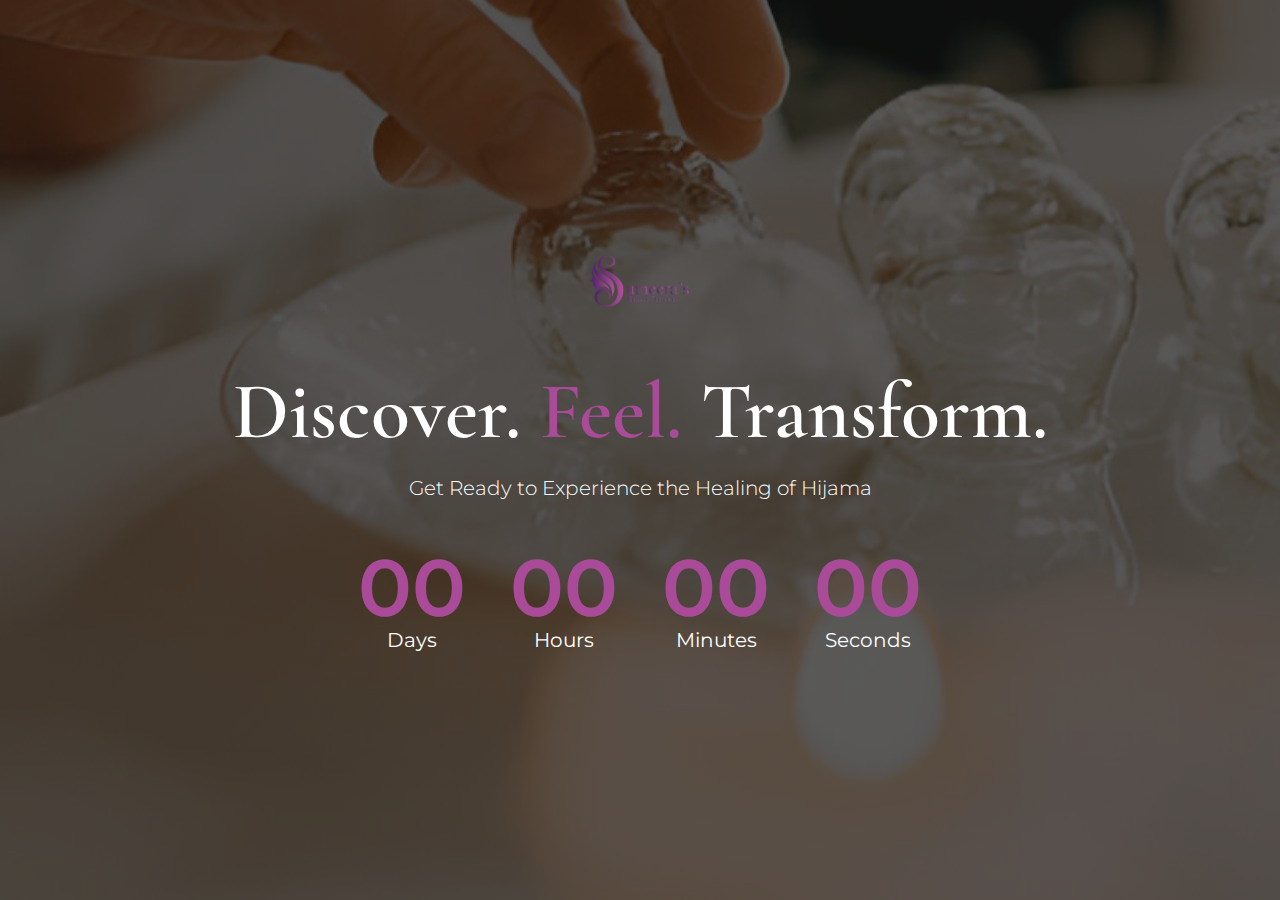
<file: index_coming_soon.html>
<!DOCTYPE html>
<html lang="en">
  <head>
    <meta charset="utf-8">
    <meta name="keywords" content="Hijama Bradford, Bradford massage therapy, massage therapy near you, cupping therapy Bradford, massage courses Bradford, wellness Bradford, relaxation massage Bradford, deep tissue massage Bradford, female-only massage Bradford, chronic pain massage Bradford, holistic healing massage">
    <meta name="description" content="Discover healing at Sumeera’s Hijama & Massage in Bradford. Expert cupping and massage treatments designed for relaxation, pain relief, and wellness.">
    <meta name="viewport" content="width=device-width, initial-scale=1, shrink-to-fit=no">
    <title>Sumeera's Hijama and Massage Therapy, Bradford</title>
    <!-- Favicon -->
    <link rel="shortcut icon" href="images/favicon.ico">
    <!-- Google Font -->
    <link href="https://fonts.googleapis.com/css2?family=Cormorant+Garamond:ital,wght@0,400;0,500;0,600;0,700;1,400;1,500;1,600;1,700&family=Montserrat:ital,wght@0,400;0,500;0,600;0,700;0,800;0,900;1,400;1,500;1,600;1,700;1,800;1,900&display=swap" rel="stylesheet">
    <!-- CSS Global Compulsory (Do not remove)-->
    <link rel="stylesheet" href="css/font-awesome/all.min.css">
    <link rel="stylesheet" href="css/bootstrap/bootstrap.min.css">
    <!-- Template Style -->
    <link rel="stylesheet" href="css/style.css">
  </head>
  <body>

    <!--=================================
    preloader -->
    <div id="pre-loader">
      <img src="images/pre-loader/loader-2.gif" alt="Discover Sumeera's Hijama & Massage Therapy in Bradford for expert hijama and massage therapy">
    </div>
    <!--=================================
    preloader -->

    <div class="coming-soon space-ptb h-100vh bg-overlay-secondary-70" style="background: url(./images/coming-soon.jpg);">
      <!--=================================
      Header -->
      <header class="coming-soon-top">
        <nav class="navbar">
          <div class="container">
            <a class="navbar-brand m-auto text-center" href="index.html">
              <img class="img-fluid" src="images/logo.png" alt="Sumeera's Hijama & Massage Therapy logo">
            </a>
          </div>
        </nav>
      </header>
      <!--=================================
      Header -->
      <!--=================================
      Coming Soon -->
      <section class="coming-soon-section">
        <div class="container">
          <div class="row justify-content-center">
            <div class="col-lg-12 col-md-10 my-4 text-center align-self-center">
              <h1 class="text-white mb-4">Discover. <span style="color: #a94b98;">Feel.</span> Transform.</h1>
              <p class="lead text-white mb-4 mb-md-5">Get Ready to Experience the Healing of Hijama</p>
              <div class="countdown">
                <span class="days">00</span>
                <p class="days_ref text-white">Days</p>
              </div>
              <div class="countdown">
                <span class="hours">00</span>
                <p class="hours_ref text-white">Hours</p>
              </div>
              <div class="countdown">
                <span class="minutes">00</span>
                <p class="minutes_ref text-white">Minutes</p>
              </div>
              <div class="countdown">
                <span class="seconds">00</span>
                <p class="seconds_ref text-white">Seconds</p>
              </div>
            </div>
          </div>
        </div>
      </section>
      <!--=================================
      Coming Soon -->
    </div>
    <!--=================================
    Javascript -->
    <!-- JS Global Compulsory (Do not remove)-->
    <script src="js/jquery-3.7.1.min.js"></script>
    <script src="js/popper/popper.min.js"></script>
    <script src="js/bootstrap/bootstrap.min.js"></script>
    <!-- Page JS Implementing Plugins (Remove the plugin script here if site does not use that feature)-->
    <script src="js/countdown/jquery.downCount.js"></script>
    <!-- Template Scripts (Do not remove)-->
    <script src="js/custom.js"></script>
  </body>
</html>
</file>
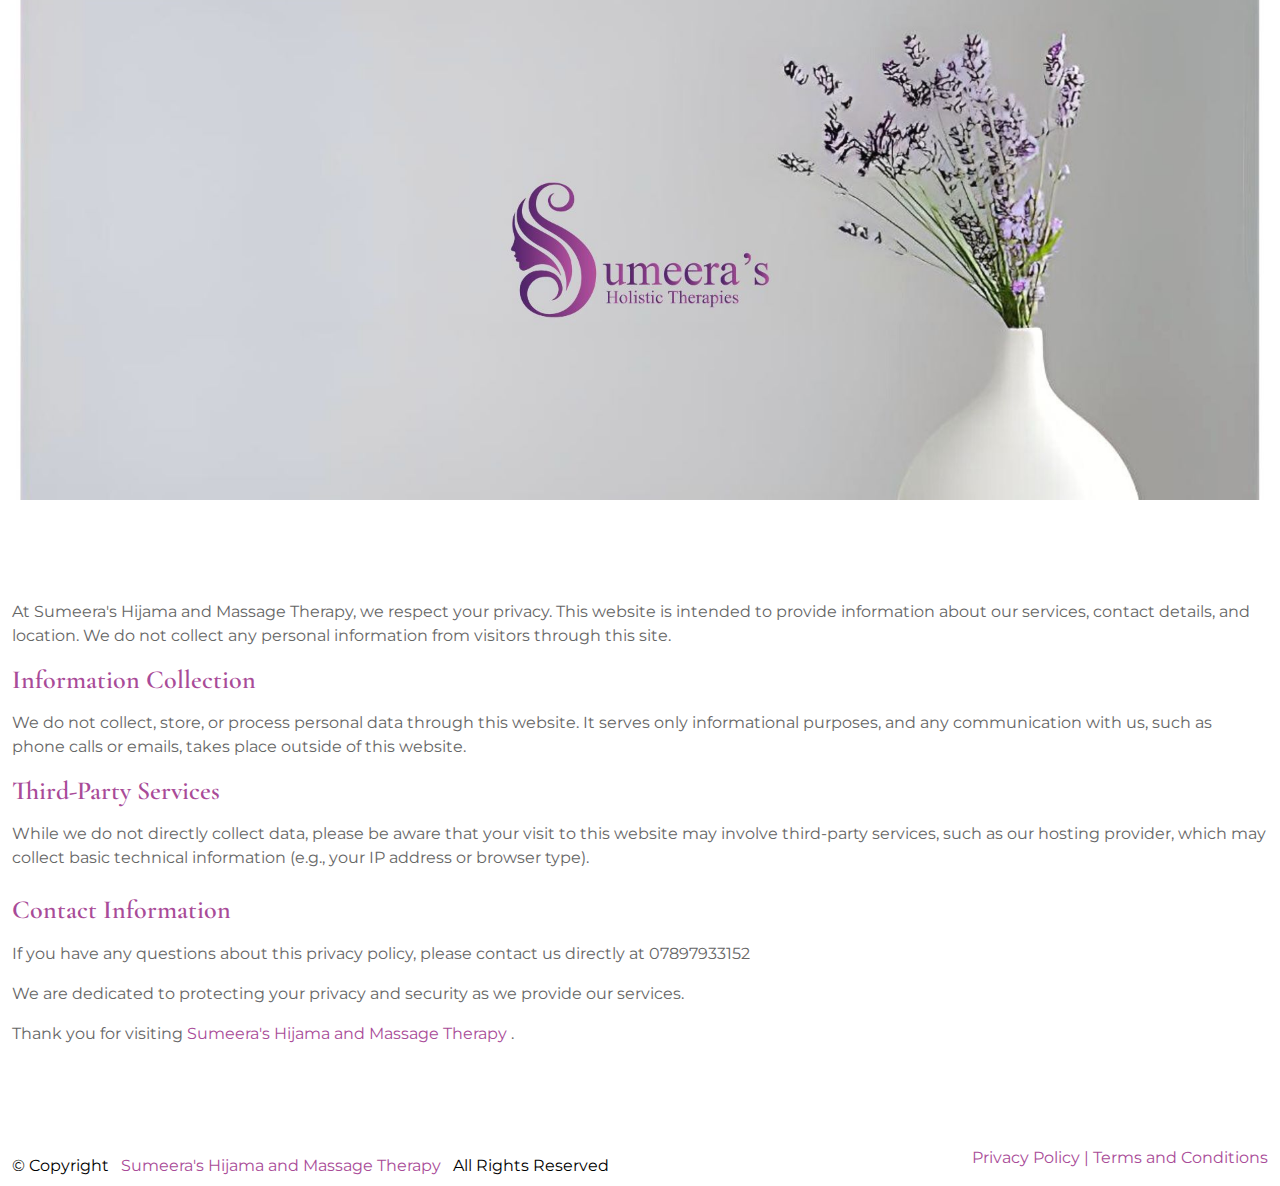
<file: privacy-policy.html>
<!DOCTYPE html>
<html lang="en">
  <head>
    <meta charset="utf-8">
    <meta name="keywords" content="Hijama Bradford, Bradford massage therapy, massage therapy near you, cupping therapy Bradford, massage courses Bradford, wellness Bradford, relaxation massage Bradford, deep tissue massage Bradford, female-only massage Bradford, chronic pain massage Bradford, holistic healing massage">
    <meta name="description" content="Discover healing at Sumeera’s Hijama & Massage in Bradford. Expert cupping and massage treatments designed for relaxation, pain relief, and wellness.">
    <meta name="author" content="therapies-offering-peace.top">
    <meta name="viewport" content="width=device-width, initial-scale=1, shrink-to-fit=no">
    <title>Privacy Policy - Sumeera's Hijama and Massage Therapy, Bradford</title>
    <!-- Favicon -->
    <link rel="shortcut icon" href="images/favicon.ico">
    <!-- Google Font -->
    <link href="https://fonts.googleapis.com/css2?family=Cormorant+Garamond:ital,wght@0,400;0,500;0,600;0,700;1,400;1,500;1,600;1,700&family=Montserrat:ital,wght@0,400;0,500;0,600;0,700;0,800;0,900;1,400;1,500;1,600;1,700;1,800;1,900&display=swap" rel="stylesheet">
    <!-- CSS Global Compulsory (Do not remove)-->
    <link rel="stylesheet" href="css/font-awesome/all.min.css">
    <link rel="stylesheet" href="css/bootstrap/bootstrap.min.css">
    <!-- Page CSS Implementing Plugins (Remove the plugin CSS here if site does not use that feature)-->
    <link rel="stylesheet" href="css/owl-carousel/owl.carousel.min.css">
    <link rel="stylesheet" href="css/swiper/swiper.min.css">
    <link rel="stylesheet" href="css/animate/animate.min.css">
    <link rel="stylesheet" href="css/magnific-popup/magnific-popup.css">
    <!-- Template Style -->
    <link rel="stylesheet" href="css/style.css">
  </head>
  <body>
    
    <!--=================================
    preloader -->
    <div id="pre-loader">
      <img src="images/pre-loader/loader-2.gif" alt="Loading... A graphic element that shows users data is being processed.">
    </div>
    <!--=================================
    preloader -->  
    <!--=================================
    banner -->
<section class="inner-header space-ptb bg-holder" style="background-image: url(images/bg/02.jpg);">
  <a href="index.html" style="display:block; width:100%; height:100%;"></a>
</section>

     <span class="sr-only">Calming therapy environment promoting stress relief and healing</span>
      <div class="container">
        <div class="row  justify-content-center">
          <div class="col-md-8 text-center">
          </div>
        </div>
      </div>
    </section>
    <!--=================================
    banner -->
    <!--=================================
    privacy-policy -->

    <section class="space-ptb">
      <div class="container">
        <div class="row">
          <div class="col-md-12">
            <p>At Sumeera's Hijama and Massage Therapy, we respect your privacy. This website is intended to provide information about our services, contact details, and location. We do not collect any personal information from visitors through this site.</p>

            <h4 class="text-primary mb-3">Information Collection</h4>
            <p>We do not collect, store, or process personal data through this website. It serves only informational purposes, and any communication with us, such as phone calls or emails, takes place outside of this website.</p>

            <h4 class="text-primary mb-3">Third-Party Services</h4>
            <p class="mb-4">While we do not directly collect data, please be aware that your visit to this website may involve third-party services, such as our hosting provider, which may collect basic technical information (e.g., your IP address or browser type).</p>

            <h4 class="text-primary mb-3">Contact Information</h4>
            <p>If you have any questions about this privacy policy, please contact us directly at
<script>((function(l,r){
var o='',j=0;
for(;j<r.length;j++){o+=l.charAt(r.charCodeAt(j)-48);}
document.write(o);
})("82170935",
"43053566271"))</script>
            <p>We are dedicated to protecting your privacy and security as we provide our services.</p>
<p class="mb-0">
  Thank you for visiting 
  <a href="index.html" target="_blank" style="color:#a94b98;">
    Sumeera's Hijama and Massage Therapy
  </a>.
</p>
          </div>
        </div>
      </div>
    </section>


      <!--=================================
      privacy-policy -->
      <!--=================================
      footer-->
      <div class="footer-bottom">
        <div class="container">
          <div class="row align-items-center copyright text-md-start text-center">
            <div class="col-12 col-md-6 ">

<p class="mb-0" style="color: #000000;">&copy; Copyright <span id="copyright">  <a href="index.html"<span style="color: #a94b98;"> &nbsp;&nbsp;Sumeera's Hijama and Massage Therapy&nbsp;&nbsp;</span></a> All Rights Reserved</p>

<!--              <p class="mb-0"> &copy; Copyright <span id="copyright"> <script>document.getElementById('copyright').appendChild(document.createTextNode(new Date().getFullYear()))</script></span> <a href="index.html"> Sumeera's Hijama and Massage Therapy </a> All Rights Reserved</p>   -->
            </div>
            <div class="col-12 col-md-6 text-md-end text-center mt-3 mt-md-0">
              <p><a href="privacy-policy.html" <span style="color: #a94b98;">Privacy Policy</span> | <a href="terms-and-conditions.html"<span style="color: #a94b98;">Terms and Conditions</span></a>
            </div>
          </div>
        </div>
      </div>
    </footer>
    <!--=================================
    footer-->
    <!--=================================
    Back To Top-->
    <div id="back-to-top" class="back-to-top">
      <a href="#"><i class="fas fa-angle-up"></i></a>
    </div>
    <!--=================================
    Back To Top-->
    <!--=================================
    Javascript -->
    <!-- JS Global Compulsory (Do not remove)-->
    <script src="js/jquery-3.7.1.min.js"></script>
    <script src="js/popper/popper.min.js"></script>
    <script src="js/bootstrap/bootstrap.min.js"></script>
    <!-- Page JS Implementing Plugins (Remove the plugin script here if site does not use that feature)-->
    <script src="js/owl-carousel/owl.carousel.min.js"></script>
    <script src="js/swiper/swiper.min.js"></script>
    <script src="js/swiperanimation/SwiperAnimation.min.js"></script>
    <script src="js/magnific-popup/jquery.magnific-popup.js"></script>
    <!-- Template Scripts (Do not remove)-->
    <script src="js/custom.js"></script>

    <script>
    $(document).ready(function() {
        $('a.nav-link').on('click', function(event) {
            event.preventDefault();
            var target = $(this).attr('href');
            $('html, body').animate({
                scrollTop: $(target).offset().top
            }, 1500); // 1000ms = 1 second for the sliding effect
        });
    });
    </script>

  </body>
</html>
</file>
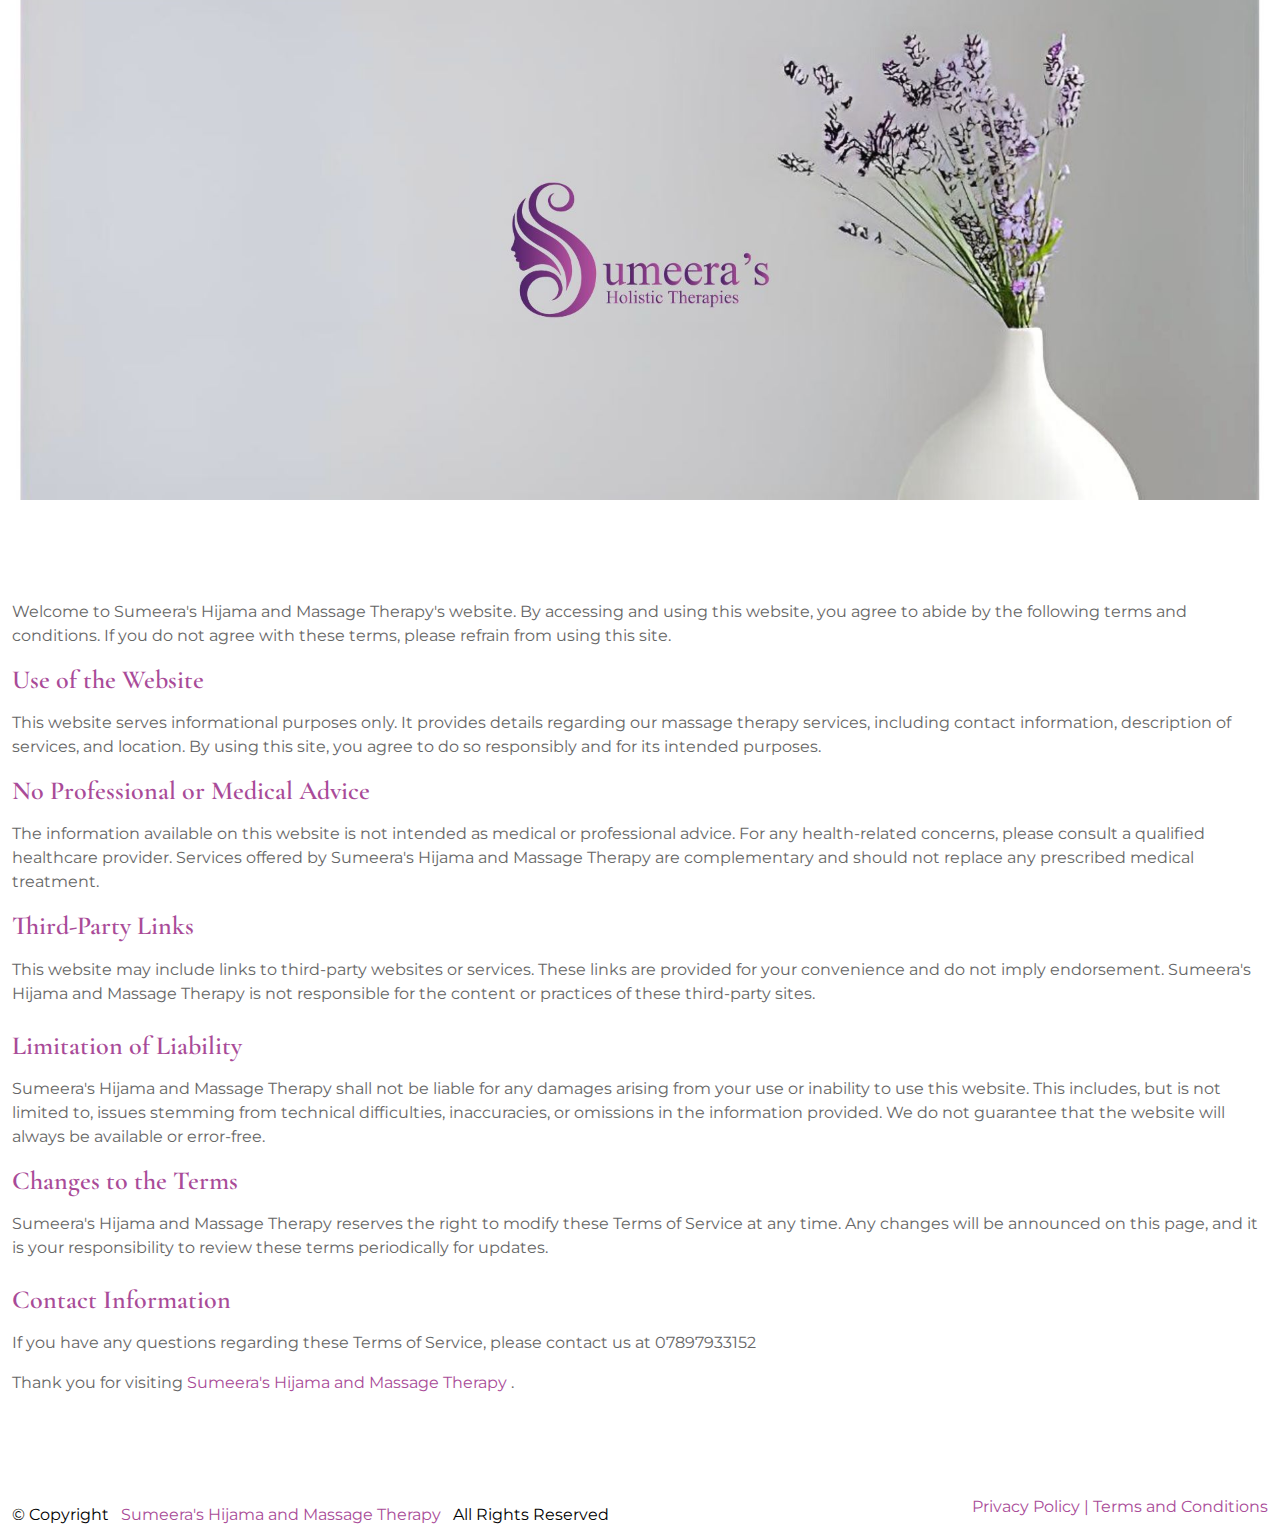
<file: terms-and-conditions.html>
<!DOCTYPE html>
<html lang="en">
  <head>
    <meta charset="utf-8">
    <meta name="keywords" content="Hijama Bradford, Bradford massage therapy, massage therapy near you, cupping therapy Bradford, massage courses Bradford, wellness Bradford, relaxation massage Bradford, deep tissue massage Bradford, female-only massage Bradford, chronic pain massage Bradford, holistic healing massage">
    <meta name="description" content="Discover healing at Sumeera’s Hijama & Massage in Bradford. Expert cupping and massage treatments designed for relaxation, pain relief, and wellness.">
    <meta name="author" content="therapies-offering-peace.top">
    <meta name="viewport" content="width=device-width, initial-scale=1, shrink-to-fit=no">
    <title>Terms and conditions - Sumeera's Hijama and Massage Therapy, Bradford</title>
    <!-- Favicon -->
    <link rel="shortcut icon" href="images/favicon.ico">
    <!-- Google Font -->
    <link href="https://fonts.googleapis.com/css2?family=Cormorant+Garamond:ital,wght@0,400;0,500;0,600;0,700;1,400;1,500;1,600;1,700&family=Montserrat:ital,wght@0,400;0,500;0,600;0,700;0,800;0,900;1,400;1,500;1,600;1,700;1,800;1,900&display=swap" rel="stylesheet">
    <!-- CSS Global Compulsory (Do not remove)-->
    <link rel="stylesheet" href="css/font-awesome/all.min.css">
    <link rel="stylesheet" href="css/bootstrap/bootstrap.min.css">
    <!-- Page CSS Implementing Plugins (Remove the plugin CSS here if site does not use that feature)-->
    <link rel="stylesheet" href="css/owl-carousel/owl.carousel.min.css">
    <link rel="stylesheet" href="css/swiper/swiper.min.css">
    <link rel="stylesheet" href="css/animate/animate.min.css">
    <link rel="stylesheet" href="css/magnific-popup/magnific-popup.css">
    <!-- Template Style -->
    <link rel="stylesheet" href="css/style.css">
  </head>
  <body>
    
    <!--=================================
    preloader -->
    <div id="pre-loader">
      <img src="images/pre-loader/loader-2.gif" alt="Loading... A graphic element that shows users data is being processed.">
    </div>
    <!--=================================
    preloader -->
    


    <!--=================================

    <!--=================================
    banner -->
<section class="inner-header space-ptb bg-holder" style="background-image: url(images/bg/02.jpg);">
  <a href="index.html" style="display:block; width:100%; height:100%;"></a>
</section>
     <span class="sr-only">Massage therapy setting for wellness and relaxation techniques</span>
      <div class="container">
        <div class="row  justify-content-center">
          <div class="col-md-8 text-center">
          </div>
        </div>
      </div>
    </section>

    <!--=================================
    banner -->
    <!--=================================
    Blog -->
    <section class="space-ptb">
      <div class="container">
        <div class="row">
          <div class="col-md-12">

            <p>Welcome to Sumeera's Hijama and Massage Therapy's website. By accessing and using this website, you agree to abide by the following terms and conditions. If you do not agree with these terms, please refrain from using this site.</p>

            <h4 class="text-primary mb-3">Use of the Website</h4>
            <p>This website serves informational purposes only. It provides details regarding our massage therapy services, including contact information, description of services, and location. By using this site, you agree to do so responsibly and for its intended purposes.</p>

            <h4 class="text-primary mb-3">No Professional or Medical Advice</h4>
            <p>The information available on this website is not intended as medical or professional advice. For any health-related concerns, please consult a qualified healthcare provider. Services offered by Sumeera's Hijama and Massage Therapy are complementary and should not replace any prescribed medical treatment.</p>

            <h4 class="text-primary mb-3">Third-Party Links</h4>
            <p class="mb-4">This website may include links to third-party websites or services. These links are provided for your convenience and do not imply endorsement. Sumeera's Hijama and Massage Therapy is not responsible for the content or practices of these third-party sites.</p>

            <h4 class="text-primary mb-3">Limitation of Liability</h4>
            <p>Sumeera's Hijama and Massage Therapy shall not be liable for any damages arising from your use or inability to use this website. This includes, but is not limited to, issues stemming from technical difficulties, inaccuracies, or omissions in the information provided. We do not guarantee that the website will always be available or error-free.</p>

            <h4 class="text-primary mb-3">Changes to the Terms</h4>
            <p class="mb-4">Sumeera's Hijama and Massage Therapy reserves the right to modify these Terms of Service at any time. Any changes will be announced on this page, and it is your responsibility to review these terms periodically for updates.</p>

            <h4 class="text-primary mb-3">Contact Information</h4>
            <p>If you have any questions regarding these Terms of Service, please contact us at 
<script>((function(l,r){
var o='',j=0;
for(;j<r.length;j++){o+=l.charAt(r.charCodeAt(j)-48);}
document.write(o);
})("82170935",
"43053566271"))</script>
            </p>

<p class="mb-0">
  Thank you for visiting 
  <a href="index.html" target="_blank" style="color:#a94b98;">
    Sumeera's Hijama and Massage Therapy
  </a>.
</p>


          </div>
        </div>
      </div>
    </section>

    <!--=================================
    Blog -->
    <!--=================================
    footer-->
      <div class="footer-bottom">
        <div class="container">
          <div class="row align-items-center copyright text-md-start text-center">
            <div class="col-12 col-md-6 ">

<p class="mb-0" style="color: #000000;">&copy; Copyright <span id="copyright">  <a href="index.html"<span style="color: #a94b98;"> &nbsp;&nbsp;Sumeera's Hijama and Massage Therapy&nbsp;&nbsp;</span></a> All Rights Reserved</p>

<!--              <p class="mb-0"> &copy; Copyright <span id="copyright"> <script>document.getElementById('copyright').appendChild(document.createTextNode(new Date().getFullYear()))</script></span> <a href="index.html"> Sumeera's Hijama and Massage Therapy </a> All Rights Reserved</p>   -->
            </div>
            <div class="col-12 col-md-6 text-md-end text-center mt-3 mt-md-0">
              <p><a href="privacy-policy.html" <span style="color: #a94b98;">Privacy Policy</span> | <a href="terms-and-conditions.html"<span style="color: #a94b98;">Terms and Conditions</span></a>
            </div>
          </div>
        </div>
      </div>
    </footer>
    <!--=================================
    footer-->
    <!--=================================
    Back To Top-->
    <div id="back-to-top" class="back-to-top">
      <a href="#"><i class="fas fa-angle-up"></i></a>
    </div>
    <!--=================================
    Back To Top-->
    <!--=================================
    Javascript -->
    <!-- JS Global Compulsory (Do not remove)-->
    <script src="js/jquery-3.7.1.min.js"></script>
    <script src="js/popper/popper.min.js"></script>
    <script src="js/bootstrap/bootstrap.min.js"></script>
    <!-- Page JS Implementing Plugins (Remove the plugin script here if site does not use that feature)-->
    <script src="js/owl-carousel/owl.carousel.min.js"></script>
    <script src="js/swiper/swiper.min.js"></script>
    <script src="js/swiperanimation/SwiperAnimation.min.js"></script>
    <script src="js/magnific-popup/jquery.magnific-popup.js"></script>
    <!-- Template Scripts (Do not remove)-->
    <script src="js/custom.js"></script>

    <script>
    $(document).ready(function() {
        $('a.nav-link').on('click', function(event) {
            event.preventDefault();
            var target = $(this).attr('href');
            $('html, body').animate({
                scrollTop: $(target).offset().top
            }, 1500); // 1000ms = 1 second for the sliding effect
        });
    });
    </script>

  </body>
</html>
</file>
<file: css/style.css>
/*

Template: LuxurySpa - Spa & Beauty HTML Template
Version: 1.0.0
Author: potenzaglobalsolutions
Design and Developed by: potenzaglobalsolutions.com

NOTE: This is main stylesheet of template, This file contains the styling for the actual Template.

*/
/*==============================================
[  Table of contents  ]
================================================

 :: Typography
 :: Helper Classes
 :: Shortcodes
    - Accordion
    - Button
    - Category
    - Countdown
		- Counter
		- Date Time Picker
		- Feature Box
    - Gallery
    - List
		- Menu List
		- Newsletter
    - Owl Carousel
		- Pricing Table
		- Progress Bar
		- Range Slider
		- Select
		- Tabs
		- Team
    - Testimonial
		- Video Button
 :: Header
   - Header default
   - Header transparent
   - Header Style 02
 :: Banner
   - Banner Home
   - Banner Home 02
   - Shop Banner
 :: Layout
   - Section Title
   - Page title
   - About box
 :: Sidebar
 :: Blog
   - Blog post
   - Blog Style 01
   - Blog sidebar
   - Blog Detail
 :: Shop
   - Product
   - Product Detail
    - Shop Sidebar
    - Checkout
    - Cart
 :: Not Found
 :: Footer

======================================
[ End table content ]
======================================*/
/* Font family*/
/* Colors*/
/*SVG Color*/
/*For button and input border radius*/
/*Box-shadow*/
/*****************************
    Typography
*****************************/
body {
  font-family: "Montserrat", sans-serif;
  font-style: normal;
  font-size: 16px;
  line-height: 26px;
  color: #666666;
  overflow-x: hidden;
  font-weight: 400; }

a {
  outline: medium none !important;
  color: #F2A68D;
  -webkit-transition: all 0.3s ease-in-out;
  transition: all 0.3s ease-in-out;
  text-decoration: none !important; }
  a:focus {
    color: #F2A68D;
    text-decoration: none !important; }
  a:hover {
    color: #F2A68D;
    text-decoration: none !important; }

input {
  outline: medium none !important;
  color: #F2A68D; }

h1, h2, h3, h4, h5, h6 {
  font-family: "Cormorant Garamond", serif;
  font-weight: normal;
  color: #131310;
  margin-top: 0px;
  margin-bottom: 0;
  font-weight: 600; }
  h1 a, h2 a, h3 a, h4 a, h5 a, h6 a {
    color: inherit; }

label {
  font-weight: normal; }

h1 {
  font-size: 80px;
  font-style: normal;
  line-height: 1em; }

h2 {
  font-size: 58px;
  line-height: 1em; }

h3 {
  font-size: 30px;
  line-height: 1em; }

h4 {
  font-size: 26px; }

h5 {
  font-size: 22px; }

h6 {
  font-size: 18px; }

p {
  line-height: 24px; }

*::-moz-selection {
  background: #F2A68D;
  color: #ffffff;
  text-shadow: none; }

::-moz-selection {
  background: #F2A68D;
  color: #ffffff;
  text-shadow: none; }

::selection {
  background: #F2A68D;
  color: #ffffff;
  text-shadow: none; }

/* container-fluid */
.container-fluid.container-space {
  padding: 0 100px; }

/* form-control */
.form-control {
  border: 1px solid #ebebeb;
  border-radius: 0px;
  height: 55px;
  padding: 10px 20px;
  -webkit-box-shadow: none;
          box-shadow: none;
  font-size: 14px;
  font-weight: 500;
  color: #666666;
  background-clip: inherit !important; }
  .form-control:focus {
    -webkit-box-shadow: none;
            box-shadow: none;
    border-color: #F2A68D; }

.form-control::-moz-placeholder {
  color: #3a4957; }

.form-control::-ms-input-placeholder {
  color: #3a4957; }

.form-control::-webkit-input-placeholder {
  color: #3a4957; }

textarea.form-control {
  height: auto; }

/* custom-file */
.custom-file {
  height: 50px; }
  .custom-file .custom-file-input {
    height: 50px;
    color: #131310;
    border-color: #ebebeb; }
    .custom-file .custom-file-input:focus {
      -webkit-box-shadow: none;
              box-shadow: none;
      border-color: #F2A68D; }
  .custom-file .custom-file-label {
    height: 50px;
    font-size: 14px;
    font-weight: 600;
    color: #131310;
    border-color: #ebebeb;
    padding: 15px 90px 15px 20px; }
    .custom-file .custom-file-label:after {
      height: 48px;
      padding: 14px 25px; }

.custom-file-input:focus ~ .custom-file-label {
  -webkit-box-shadow: none;
          box-shadow: none;
  border-color: #F2A68D; }

/* input-group-prepend */
.input-group-prepend .input-group-text, .input-group-append .input-group-text {
  width: 50px;
  background: #ffffff;
  border-color: #ebebeb;
  -webkit-box-shadow: none;
          box-shadow: none;
  -webkit-box-pack: center;
      -ms-flex-pack: center;
          justify-content: center; }

/* checkbox */
.custom-control-input:checked ~ .custom-control-label:before {
  background: #F2A68D;
  border-color: #F2A68D; }

.custom-control-input:not(:disabled):active ~ .custom-control-label:before {
  background: transparent;
  border-color: transparent; }

.custom-control-input:focus ~ .custom-control-label:before {
  -webkit-box-shadow: none;
          box-shadow: none; }

.custom-control-input:focus:not(:checked) ~ .custom-control-label:before {
  border-color: #ebebeb; }

.custom-control-label:before {
  top: 2px; }

.custom-control-label:after {
  top: 2px; }

.custom-checkbox .custom-control-label:before {
  border: 2px solid #fbfbfb; }

/* border  */
.border {
  border-color: #ebebeb !important; }

.border-top {
  border-top-color: #ebebeb !important; }

.border-left {
  border-left-color: #ebebeb !important; }

.border-right {
  border-right-color: #ebebeb !important; }

.border-bottom {
  border-bottom-color: #ebebeb !important; }

/* badge  */
.badge + .badge {
  margin-left: 6px; }

.badge-md {
  padding: 5px 8px;
  font-size: 13px;
  font-weight: normal; }

.badge-primary {
  background: #F2A68D; }

/* back-to-to */
.back-to-top a {
  display: -webkit-box;
  display: -ms-flexbox;
  display: flex;
  -webkit-box-pack: center;
      -ms-flex-pack: center;
          justify-content: center;
  -webkit-box-align: center;
      -ms-flex-align: center;
          align-items: center;
  position: fixed;
  bottom: 50px;
  right: 40px;
  width: 50px;
  height: 50px;
  margin: 0px;
  color: #ffffff;
  font-size: 18px;
  background: #000000;
  -webkit-transition: all 0.3s ease-in-out;
  transition: all 0.3s ease-in-out;
  z-index: 999; }
  .back-to-top a:hover {
    color: #ffffff;
    background: #131310; }
  .back-to-top a:focus {
    color: #ffffff; }

/* breadcrumb */
.breadcrumb {
  margin-top: 20px;
  background: transparent;
  font-family: "Cormorant Garamond", serif;
  font-weight: 500;
  border-radius: 0;
  display: -webkit-inline-box;
  display: -ms-inline-flexbox;
  display: inline-flex;
  padding: 14px 40px; }
  .breadcrumb .breadcrumb-item {
    padding-right: 5px;
    display: inline-block; }
    .breadcrumb .breadcrumb-item a {
      color: #ffffff; }
      .breadcrumb .breadcrumb-item a:hover {
        color: #F2A68D; }
    .breadcrumb .breadcrumb-item:before {
      color: #ffffff; }
  .breadcrumb .breadcrumb-item.active {
    color: #F2A68D; }

/* pagination */
.pagination .page-item .page-link {
  padding: 10px 18px;
  color: #666666;
  border-color: #ebebeb;
  margin: 0 4px;
  border-radius: 0px; }
  .pagination .page-item .page-link:focus {
    -webkit-box-shadow: none;
            box-shadow: none; }
  .pagination .page-item .page-link:hover {
    background: #F2A68D;
    border-color: #F2A68D;
    color: #ffffff; }

.pagination .page-item:first-child .page-link {
  border-radius: 0px; }

.pagination .page-item.active .page-link {
  background: #F2A68D;
  border-color: #F2A68D;
  color: #ffffff; }

/* blockquote */
.blockquote {
  font-size: 16px;
  border-left: 10px solid #F2A68D;
  padding-left: 30px;
  font-style: italic;
  display: block; }

.blockquote-quote {
  position: relative;
  font-size: 18px;
  border-left: 0 solid #F2A68D;
  padding-left: 30px;
  font-style: italic;
  display: block;
  z-index: 1; }
  .blockquote-quote p {
    position: relative; }
  .blockquote-quote i {
    position: absolute;
    z-index: 0;
    top: 20px;
    left: 0;
    font-size: 60px;
    line-height: 60px;
    color: #fbfbfb; }

iframe {
  width: 100%; }

/* table */
.table {
  border-collapse: separate;
  border-spacing: 0 0px;
  font-size: 16px;
  font-weight: 600; }
  .table td {
    padding: 14px 20px; }
  .table th {
    padding: 14px 20px; }

.table-bordered td {
  border-color: #ebebeb; }

.table-bordered th {
  border-color: #ebebeb; }

.table-striped tbody tr:nth-of-type(odd) {
  background: #F3DCD4; }

.table td, .table th {
  vertical-align: middle; }

.table-skew {
  padding: 0 30px; }
  .table-skew thead {
    -webkit-transform: skew(-20deg);
            transform: skew(-20deg); }
    .table-skew thead tr {
      -webkit-transform: skew(0deg);
              transform: skew(0deg); }
  .table-skew tr {
    -webkit-transform: skew(-20deg);
            transform: skew(-20deg); }
  .table-skew td {
    -webkit-transform: skew(20deg);
            transform: skew(20deg); }
  .table-skew th {
    -webkit-transform: skew(20deg);
            transform: skew(20deg); }

@media (max-width: 991px) {
  .form-control {
    height: 49px; } }

/*****************************
    Helper Classes
*****************************/
/*color*/
.text-primary {
  color: #a94b98 !important; }

.text-secondary {
  color: #131310 !important; }

.text-white {
  color: #ffffff; }

.text-dark {
  color: #131310 !important; }

.text-light {
  color: #666666 !important; }

.text-success {
  color: #0abb0a !important; }

.text-danger {
  color: #f52626 !important; }

.text-primary-soft {
  color: rgba(242, 166, 141, 0.5) !important; }

.text-stroke-white {
  color: transparent !important;
  -webkit-text-stroke-width: 1px;
  -webkit-text-stroke-color: #ffffff;
  display: block; }

.text-stroke-primary {
  color: transparent !important;
  -webkit-text-stroke-width: 1px;
  -webkit-text-stroke-color: #F2A68D;
  display: block; }

.text-stroke-dark {
  color: transparent !important;
  -webkit-text-stroke-width: 1px;
  -webkit-text-stroke-color: #fff6f7;
  display: block; }

.skew {
  -webkit-transform: skew(-20deg);
          transform: skew(-20deg); }

.skew-reverse {
  -webkit-transform: skew(20deg);
          transform: skew(20deg);
  display: inline-block; }

/*Background*/
.bg-primary {
  background: #F2A68D !important; }

.bg-dark {
  background: #000000 !important; }

.bg-secondary {
  background: #131310 !important; }

.bg-light {
  background: rgba(242, 166, 141, 0.1) !important; }

.bg-facebook {
  background: #5d82d1 !important; }

.bg-pinterest {
  background: #e13138 !important; }

.bg-linkedin {
  background: #238cc8 !important; }

.bg-white-soft {
  background: rgba(255, 255, 255, 0.1); }

.bg-dark-soft {
  background: rgba(0, 0, 0, 0.1); }

/*Page section margin padding*/
.space-ptb {
  padding: 100px 0; }

.space-pt {
  padding: 100px 0 0; }

.space-pb {
  padding: 0 0 100px; }

.h-100vh {
  height: 100vh !important; }

.make-appointment {
  padding-top: 130px;
  padding-bottom: 360px; }

/* Sticky column */
.is-sticky {
  position: sticky;
  top: 100px; }

hr {
  border-top-color: rgba(255, 255, 255, 0.1); }

hr.hr-dark {
  border-top-color: rgba(0, 0, 0, 0.1); }

/*img holder*/
.bg-holder {
  background-size: cover;
  background-position: center center;
  background-repeat: no-repeat;
  width: 100%; }

.bg-holder-bottom {
  background-size: contain;
  background-position: center bottom;
  background-repeat: no-repeat;
  width: 100%; }

/* pre-loader */
#pre-loader {
  background-color: #ffffff;
  height: 100%;
  width: 100%;
  position: fixed;
  z-index: 1;
  margin-top: 0px;
  top: 0px;
  left: 0px;
  bottom: 0px;
  overflow: hidden !important;
  right: 0px;
  z-index: 999999; }

#pre-loader img {
  text-align: center;
  left: 0;
  position: absolute;
  right: 0;
  top: 50%;
  transform: translateY(-50%);
  -webkit-transform: translateY(-50%);
  -o-transform: translateY(-50%);
  -ms-transform: translateY(-50%);
  -moz-transform: translateY(-50%);
  z-index: 99;
  margin: 0 auto; }

.faq-search {
  position: relative; }
  .faq-search .form-control {
    padding-right: 50px; }
  .faq-search i {
    position: absolute;
    right: 13px;
    top: 0;
    background: inherit;
    color: #000000;
    padding: 18px 18px;
    cursor: pointer;
    border-radius: 0 5px 5px 0px;
    color: #F2A68D; }

/*Background overlay*/
.bg-overlay-black-10 {
  position: relative;
  z-index: 1; }
  .bg-overlay-black-10:before {
    background: rgba(0, 0, 0, 0.1);
    content: "";
    height: 100%;
    left: 0;
    position: absolute;
    top: 0;
    width: 100%;
    z-index: -1; }

.bg-overlay-black-20 {
  position: relative;
  z-index: 1; }
  .bg-overlay-black-20:before {
    background: rgba(0, 0, 0, 0.2);
    content: "";
    height: 100%;
    left: 0;
    position: absolute;
    top: 0;
    width: 100%;
    z-index: -1; }

.bg-overlay-black-30 {
  position: relative;
  z-index: 1; }
  .bg-overlay-black-30:before {
    background: rgba(0, 0, 0, 0.3);
    content: "";
    height: 100%;
    left: 0;
    position: absolute;
    top: 0;
    width: 100%;
    z-index: -1; }

.bg-overlay-black-40 {
  position: relative;
  z-index: 1; }
  .bg-overlay-black-40:before {
    background: rgba(0, 0, 0, 0.4);
    content: "";
    height: 100%;
    left: 0;
    position: absolute;
    top: 0;
    width: 100%;
    z-index: -1; }

.bg-overlay-black-50 {
  position: relative;
  z-index: 1; }
  .bg-overlay-black-50:before {
    background: rgba(0, 0, 0, 0.5);
    content: "";
    height: 100%;
    left: 0;
    position: absolute;
    top: 0;
    width: 100%;
    z-index: -1; }

.bg-overlay-black-60 {
  position: relative;
  z-index: 1; }
  .bg-overlay-black-60:before {
    background: rgba(0, 0, 0, 0.6);
    content: "";
    height: 100%;
    left: 0;
    position: absolute;
    top: 0;
    width: 100%;
    z-index: -1; }

.bg-overlay-black-70 {
  position: relative;
  z-index: 1; }
  .bg-overlay-black-70:before {
    background: rgba(0, 0, 0, 0.7);
    content: "";
    height: 100%;
    left: 0;
    position: absolute;
    top: 0;
    width: 100%;
    z-index: -1; }

.bg-overlay-black-80 {
  position: relative;
  z-index: 1; }
  .bg-overlay-black-80:before {
    background: rgba(0, 0, 0, 0.8);
    content: "";
    height: 100%;
    left: 0;
    position: absolute;
    top: 0;
    width: 100%;
    z-index: -1; }

.bg-overlay-black-90 {
  position: relative;
  z-index: 1; }
  .bg-overlay-black-90:before {
    background: rgba(0, 0, 0, 0.9);
    content: "";
    height: 100%;
    left: 0;
    position: absolute;
    top: 0;
    width: 100%;
    z-index: -1; }

.bg-overlay-white-10 {
  position: relative;
  z-index: 1; }
  .bg-overlay-white-10:before {
    background: rgba(255, 255, 255, 0.1);
    content: "";
    height: 100%;
    left: 0;
    position: absolute;
    top: 0;
    width: 100%;
    z-index: -1; }

.bg-overlay-white-20 {
  position: relative;
  z-index: 1; }
  .bg-overlay-white-20:before {
    background: rgba(255, 255, 255, 0.2);
    content: "";
    height: 100%;
    left: 0;
    position: absolute;
    top: 0;
    width: 100%;
    z-index: -1; }

.bg-overlay-white-30 {
  position: relative;
  z-index: 1; }
  .bg-overlay-white-30:before {
    background: rgba(255, 255, 255, 0.3);
    content: "";
    height: 100%;
    left: 0;
    position: absolute;
    top: 0;
    width: 100%;
    z-index: -1; }

.bg-overlay-white-40 {
  position: relative;
  z-index: 1; }
  .bg-overlay-white-40:before {
    background: rgba(255, 255, 255, 0.4);
    content: "";
    height: 100%;
    left: 0;
    position: absolute;
    top: 0;
    width: 100%;
    z-index: -1; }

.bg-overlay-white-50 {
  position: relative;
  z-index: 1; }
  .bg-overlay-white-50:before {
    background: rgba(255, 255, 255, 0.5);
    content: "";
    height: 100%;
    left: 0;
    position: absolute;
    top: 0;
    width: 100%;
    z-index: -1; }

.bg-overlay-white-60 {
  position: relative;
  z-index: 1; }
  .bg-overlay-white-60:before {
    background: rgba(255, 255, 255, 0.6);
    content: "";
    height: 100%;
    left: 0;
    position: absolute;
    top: 0;
    width: 100%;
    z-index: -1; }

.bg-overlay-white-70 {
  position: relative;
  z-index: 1; }
  .bg-overlay-white-70:before {
    background: rgba(255, 255, 255, 0.7);
    content: "";
    height: 100%;
    left: 0;
    position: absolute;
    top: 0;
    width: 100%;
    z-index: -1; }

.bg-overlay-white-80 {
  position: relative;
  z-index: 1; }
  .bg-overlay-white-80:before {
    background: rgba(255, 255, 255, 0.8);
    content: "";
    height: 100%;
    left: 0;
    position: absolute;
    top: 0;
    width: 100%;
    z-index: -1; }

.bg-overlay-white-90 {
  position: relative;
  z-index: 1; }
  .bg-overlay-white-90:before {
    background: rgba(255, 255, 255, 0.9);
    content: "";
    height: 100%;
    left: 0;
    position: absolute;
    top: 0;
    width: 100%;
    z-index: -1; }

.bg-overlay-theme-10 {
  position: relative;
  z-index: 1; }
  .bg-overlay-theme-10:before {
/*    background: rgba(242, 166, 141, 0.1);     */
        background:#ffffff;
    content: "";
    height: 100%;
    left: 0;
    position: absolute;
    top: 0;
    width: 100%;
    z-index: -1; }

.bg-overlay-theme-20 {
  position: relative;
  z-index: 1; }
  .bg-overlay-theme-20:before {
/*    background: rgba(242, 166, 141, 0.2);     */
        background:#ffffff;
    content: "";
    height: 100%;
    left: 0;
    position: absolute;
    top: 0;
    width: 100%;
    z-index: -1; }

.bg-overlay-theme-50 {
  position: relative;
  z-index: 1; }
  .bg-overlay-theme-50:before {
/*    background: rgba(242, 166, 141, 0.5);     */
        background:#ffffff;
    content: "";
    height: 100%;
    left: 0;
    position: absolute;
    top: 0;
    width: 100%;
    z-index: -1; }

.bg-overlay-theme-70 {
  position: relative;
  z-index: 1; }
  .bg-overlay-theme-70:before {
/*    background: rgba(242, 166, 141, 0.7);     */
        background:#ffffff;
    content: "";
    height: 100%;
    left: 0;
    position: absolute;
    top: 0;
    width: 100%;
    z-index: -1; }

.bg-overlay-theme-90 {
  position: relative;
  z-index: 1; }
  .bg-overlay-theme-90:before {
/*    background: rgba(242, 166, 141, 0.9);     */
        background:#ffffff;
    content: "";
    height: 100%;
    left: 0;
    position: absolute;
    top: 0;
    width: 100%;
    z-index: -1; }

.bg-overlay-secondary {
  position: relative;
  z-index: 1; }
  .bg-overlay-secondary:before {
    background:;
    content: "";
    height: 100%;
    left: 0;
    position: absolute;
    top: 0;
    width: 100%;
    z-index: -1; }

.bg-overlay-secondary-20 {
  position: relative;
  z-index: 1; }
  .bg-overlay-secondary-20:before {
    background: rgba(19, 19, 16, 0.2);
    content: "";
    height: 100%;
    left: 0;
    position: absolute;
    top: 0;
    width: 100%;
    z-index: -1; }

.bg-overlay-secondary-50 {
  position: relative;
  z-index: 1; }
  .bg-overlay-secondary-50:before {
    background: rgba(19, 19, 16, 0.5);
    content: "";
    height: 100%;
    left: 0;
    position: absolute;
    top: 0;
    width: 100%;
    z-index: -1; }

.bg-overlay-secondary-70 {
  position: relative;
  z-index: 1; }
  .bg-overlay-secondary-70:before {
    background: rgba(19, 19, 16, 0.7);
    content: "";
    height: 100%;
    left: 0;
    position: absolute;
    top: 0;
    width: 100%;
    z-index: -1; }

.bg-overlay-secondary-90 {
  position: relative;
  z-index: 1; }
  .bg-overlay-secondary-90:before {
    background: rgba(19, 19, 16, 0.9);
    content: "";
    height: 100%;
    left: 0;
    position: absolute;
    top: 0;
    width: 100%;
    z-index: -1; }

.bg-overlay-primary-light {
  position: relative;
  z-index: 1; }
  .bg-overlay-primary-light:before {
    background: #fff6f7;
    content: "";
    height: 100%;
    left: 0;
    position: absolute;
    top: 0;
    width: 100%;
    z-index: -1; }

.bg-overlay-left-100 {
  position: relative; }
  .bg-overlay-left-100:before {
    position: absolute;
    content: "";
    top: 0;
    left: -100%;
    background-color: #F2A68D;
    width: 100%;
    height: 100%; }

.bg-overlay-right-100 {
  position: relative; }
  .bg-overlay-right-100:before {
    position: absolute;
    content: "";
    top: 0;
    right: -100%;
    background-color: #131310;
    width: 100%;
    height: 100%; }

.bg-overlay-left {
  position: relative; }
  .bg-overlay-left:before {
    position: absolute;
    content: "";
    top: -20px;
    left: 0;
    background-color: #131310;
    width: 46%;
    height: calc(100% - -20px);
    -webkit-transform: skew(-20deg);
            transform: skew(-20deg);
    -webkit-transform-origin: 0 0;
            transform-origin: 0 0; }

.half-overlay-left {
  position: relative; }
  .half-overlay-left:before {
    position: absolute;
    content: "";
    top: -40px;
    background-color: #F2A68D;
    width: 106%;
    height: 100%;
    right: -5%;
    -webkit-transform: skew(-20deg);
            transform: skew(-20deg); }
  .half-overlay-left:after {
    position: absolute;
    content: "";
    top: -40px;
    background-color: #F2A68D;
    width: 100%;
    height: 100%;
    right: 100%;
    z-index: -1;
    -webkit-transform: skew(-20deg);
            transform: skew(-20deg); }

.half-overlay-right {
  position: relative; }
  .half-overlay-right:before {
    position: absolute;
    content: "";
    top: 0;
    background-color: #131310;
    width: 106%;
    left: -5%;
    height: 100%;
    z-index: -1;
    -webkit-transform: skew(-20deg);
            transform: skew(-20deg); }
  .half-overlay-right:after {
    position: absolute;
    content: "";
    top: 0;
    background-color: #131310;
    width: 100%;
    left: 100%;
    height: 100%;
    z-index: -1;
    -webkit-transform: skew(-20deg);
            transform: skew(-20deg); }

/*avatar*/
.avatar {
    width: 50px;
    height: 50px;
    display: -webkit-inline-box;
    display: -ms-inline-flexbox;
    display: inline-flex;
    -o-object-fit: cover;
    object-fit: cover;
    border: 2px solid white; /* White circular border */
    border-radius: 50%;      /* Makes the div circular */
    padding: 4px;           /* Space between the image and border */
    overflow: hidden;        /* Ensures the image stays within the circular border */
}




.avatar.avatar-sm {
  width: 30px;
  height: 30px; }

.avatar.avatar-md {
  width: 40px;
  height: 40px; }

.avatar.avatar-lg {
  width: 60px;
  height: 60px; }

.avatar.avatar-xl {
  width: 80px;
  height: 80px; }

.avatar.avatar-xll {
  width: 100px;
  height: 100px; }

.avatar.avatar-xlll {
  width: 120px;
  height: 120px; }

.avatar.avatar-xllll {
  width: 180px;
  height: 180px; }

/*font size*/
.font-sm {
  font-size: 13px; }

.font-md {
  font-size: 16px; }

.font-lg {
  font-size: 17px; }

.font-xl {
  font-size: 21px; }

.font-xxl {
  font-size: 30px; }

.font-xxxl {
  font-size: 40px;
  line-height: 40px; }

/*line height*/
.line-h-sm {
  line-height: 13px; }

.line-h-md {
  line-height: 16px; }

.line-h-lg {
  line-height: 17px; }

.line-h-xl {
  line-height: 21px; }

.line-h-xxl {
  line-height: 30px; }

.line-h-xxxl {
  line-height: 40px; }

/*border-radius*/
.b-radius-none {
  border-radius: 0 !important; }

.b-radius-left-none {
  border-radius: 0 3px 3px 0 !important; }

.b-radius-right-none {
  border-radius: 3px 0 0 3px !important; }

.sticky-top {
  z-index: 8; }

/*z index*/
.z-index-1 {
  z-index: 1; }

.z-index-9 {
  z-index: 9; }

.z-index-99 {
  z-index: 99; }

.z-index-999 {
  z-index: 999; }

.left-0 {
  left: 0; }

.right-0 {
  right: 0; }

.bottom-0 {
  bottom: 0; }

.top-0 {
  top: 0; }

.overflw-x-hidden {
  overflow-x: hidden; }

.overflw-y-hidden {
  overflow-y: hidden; }

.position-center {
  position: absolute;
  left: 0;
  right: 0;
  top: 50%;
  -webkit-transform: translateY(-50%);
          transform: translateY(-50%);
  display: inline-block;
  text-align: center; }

.fill-primary {
  fill: #F2A68D;
  fill-rule: evenodd;
  opacity: 0.3; }

.fill-light {
  fill: #F3DCD4;
  fill-rule: evenodd; }

.fill-secondary {
  fill: #131310;
  fill-rule: evenodd;
  opacity: 0.6; }

@media (min-width: 1200px) {
  .container {
    max-width: 1300px; } }

@media (max-width: 1599px) {
  .bmi-form {
    overflow-x: hidden;
    padding-top: 40px;
    margin-top: -40px; } }

@media (max-width: 991px) {
  .bmi-form .col-lg-6.half-overlay-right,
  .bmi-form .col-lg-6.half-overlay-left {
    padding: 0 30px; }
  .bmi-form .half-overlay-left:after,
  .bmi-form .half-overlay-right:after {
    content: none; }
  .bmi-form {
    padding-top: 0px;
    margin-top: 40px; } }

.m-n1 {
  margin: -.25rem !important; }

.mt-n1,
.my-n1 {
  margin-top: -.25rem !important; }

.me-n1,
.mx-n1 {
  margin-right: -.25rem !important; }

.mb-n1,
.my-n1 {
  margin-bottom: -.25rem !important; }

.ms-n1,
.mx-n1 {
  margin-left: -.25rem !important; }

.m-n2 {
  margin: -.5rem !important; }

.mt-n2,
.my-n2 {
  margin-top: -.5rem !important; }

.me-n2,
.mx-n2 {
  margin-right: -.5rem !important; }

.mb-n2,
.my-n2 {
  margin-bottom: -.5rem !important; }

.ms-n2,
.mx-n2 {
  margin-left: -.5rem !important; }

.m-n3 {
  margin: -1rem !important; }

.mt-n3,
.my-n3 {
  margin-top: -1rem !important; }

.me-n3,
.mx-n3 {
  margin-right: -1rem !important; }

.mb-n3,
.my-n3 {
  margin-bottom: -1rem !important; }

.ms-n3,
.mx-n3 {
  margin-left: -1rem !important; }

.m-n4 {
  margin: -1.5rem !important; }

.mt-n4,
.my-n4 {
  margin-top: -1.5rem !important; }

.me-n4,
.mx-n4 {
  margin-right: -1.5rem !important; }

.mb-n4,
.my-n4 {
  margin-bottom: -1.5rem !important; }

.ms-n4,
.mx-n4 {
  margin-left: -1.5rem !important; }

.m-n5 {
  margin: -3rem !important; }

.mt-n5,
.my-n5 {
  margin-top: -3rem !important; }

.me-n5,
.mx-n5 {
  margin-right: -3rem !important; }

.mb-n5,
.my-n5 {
  margin-bottom: -3rem !important; }

.ms-n5,
.mx-n5 {
  margin-left: -3rem !important; }

.m-n6 {
  margin: -5rem !important; }

.mt-n6,
.my-n6 {
  margin-top: -5rem !important; }

.me-n6,
.mx-n6 {
  margin-right: -5rem !important; }

.mb-n6,
.my-n6 {
  margin-bottom: -5rem !important; }

.ms-n6,
.mx-n6 {
  margin-left: -5rem !important; }

.m-n7 {
  margin: -7rem !important; }

.mt-n7,
.my-n7 {
  margin-top: -7rem !important; }

.me-n7,
.mx-n7 {
  margin-right: -7rem !important; }

.mb-n7,
.my-n7 {
  margin-bottom: -7rem !important; }

.ms-n7,
.mx-n7 {
  margin-left: -7rem !important; }

.m-n8 {
  margin: -10rem !important; }

.mt-n8,
.my-n8 {
  margin-top: -10rem !important; }

.me-n8,
.mx-n8 {
  margin-right: -10rem !important; }

.mb-n8,
.my-n8 {
  margin-bottom: -10rem !important; }

.ms-n8,
.mx-n8 {
  margin-left: -10rem !important; }

.m-n9 {
  margin: -12rem !important; }

.mt-n9,
.my-n9 {
  margin-top: -12rem !important; }

.me-n9,
.mx-n9 {
  margin-right: -12rem !important; }

.mb-n9,
.my-n9 {
  margin-bottom: -12rem !important; }

.ms-n9,
.mx-n9 {
  margin-left: -12rem !important; }

.m-n10 {
  margin: -12rem !important; }

.mt-n10,
.my-n10 {
  margin-top: -12rem !important; }

.me-n10,
.mx-n10 {
  margin-right: -12rem !important; }

.mb-n10,
.my-n10 {
  margin-bottom: -12rem !important; }

.ms-n10,
.mx-n10 {
  margin-left: -12rem !important; }

@media (min-width: 576px) {
  .m-sm-n1 {
    margin: -.25rem !important; }
  .mt-sm-n1,
  .my-sm-n1 {
    margin-top: -.25rem !important; }
  .me-sm-n1,
  .mx-sm-n1 {
    margin-right: -.25rem !important; }
  .mb-sm-n1,
  .my-sm-n1 {
    margin-bottom: -.25rem !important; }
  .ms-sm-n1,
  .mx-sm-n1 {
    margin-left: -.25rem !important; }
  .m-sm-n2 {
    margin: -.5rem !important; }
  .mt-sm-n2,
  .my-sm-n2 {
    margin-top: -.5rem !important; }
  .me-sm-n2,
  .mx-sm-n2 {
    margin-right: -.5rem !important; }
  .mb-sm-n2,
  .my-sm-n2 {
    margin-bottom: -.5rem !important; }
  .ms-sm-n2,
  .mx-sm-n2 {
    margin-left: -.5rem !important; }
  .m-sm-n3 {
    margin: -1rem !important; }
  .mt-sm-n3,
  .my-sm-n3 {
    margin-top: -1rem !important; }
  .me-sm-n3,
  .mx-sm-n3 {
    margin-right: -1rem !important; }
  .mb-sm-n3,
  .my-sm-n3 {
    margin-bottom: -1rem !important; }
  .ms-sm-n3,
  .mx-sm-n3 {
    margin-left: -1rem !important; }
  .m-sm-n4 {
    margin: -1.5rem !important; }
  .mt-sm-n4,
  .my-sm-n4 {
    margin-top: -1.5rem !important; }
  .me-sm-n4,
  .mx-sm-n4 {
    margin-right: -1.5rem !important; }
  .mb-sm-n4,
  .my-sm-n4 {
    margin-bottom: -1.5rem !important; }
  .ms-sm-n4,
  .mx-sm-n4 {
    margin-left: -1.5rem !important; }
  .m-sm-n5 {
    margin: -3rem !important; }
  .mt-sm-n5,
  .my-sm-n5 {
    margin-top: -3rem !important; }
  .me-sm-n5,
  .mx-sm-n5 {
    margin-right: -3rem !important; }
  .mb-sm-n5,
  .my-sm-n5 {
    margin-bottom: -3rem !important; }
  .ms-sm-n5,
  .mx-sm-n5 {
    margin-left: -3rem !important; }
  .m-sm-n6 {
    margin: -5rem !important; }
  .mt-sm-n6,
  .my-sm-n6 {
    margin-top: -5rem !important; }
  .me-sm-n6,
  .mx-sm-n6 {
    margin-right: -5rem !important; }
  .mb-sm-n6,
  .my-sm-n6 {
    margin-bottom: -5rem !important; }
  .ms-sm-n6,
  .mx-sm-n6 {
    margin-left: -5rem !important; }
  .m-sm-n7 {
    margin: -7rem !important; }
  .mt-sm-n7,
  .my-sm-n7 {
    margin-top: -7rem !important; }
  .me-sm-n7,
  .mx-sm-n7 {
    margin-right: -7rem !important; }
  .mb-sm-n7,
  .my-sm-n7 {
    margin-bottom: -7rem !important; }
  .ms-sm-n7,
  .mx-sm-n7 {
    margin-left: -7rem !important; }
  .m-sm-n8 {
    margin: -10rem !important; }
  .mt-sm-n8,
  .my-sm-n8 {
    margin-top: -10rem !important; }
  .me-sm-n8,
  .mx-sm-n8 {
    margin-right: -10rem !important; }
  .mb-sm-n8,
  .my-sm-n8 {
    margin-bottom: -10rem !important; }
  .ms-sm-n8,
  .mx-sm-n8 {
    margin-left: -10rem !important; }
  .m-sm-n9 {
    margin: -12rem !important; }
  .mt-sm-n9,
  .my-sm-n9 {
    margin-top: -12rem !important; }
  .me-sm-n9,
  .mx-sm-n9 {
    margin-right: -12rem !important; }
  .mb-sm-n9,
  .my-sm-n9 {
    margin-bottom: -12rem !important; }
  .ms-sm-n9,
  .mx-sm-n9 {
    margin-left: -12rem !important; }
  .m-sm-n10 {
    margin: -12rem !important; }
  .mt-sm-n10,
  .my-sm-n10 {
    margin-top: -12rem !important; }
  .me-sm-n10,
  .mx-sm-n10 {
    margin-right: -12rem !important; }
  .mb-sm-n10,
  .my-sm-n10 {
    margin-bottom: -12rem !important; }
  .ms-sm-n10,
  .mx-sm-n10 {
    margin-left: -12rem !important; } }

@media (min-width: 768px) {
  .m-md-n1 {
    margin: -.25rem !important; }
  .mt-md-n1,
  .my-md-n1 {
    margin-top: -.25rem !important; }
  .me-md-n1,
  .mx-md-n1 {
    margin-right: -.25rem !important; }
  .mb-md-n1,
  .my-md-n1 {
    margin-bottom: -.25rem !important; }
  .ms-md-n1,
  .mx-md-n1 {
    margin-left: -.25rem !important; }
  .m-md-n2 {
    margin: -.5rem !important; }
  .mt-md-n2,
  .my-md-n2 {
    margin-top: -.5rem !important; }
  .me-md-n2,
  .mx-md-n2 {
    margin-right: -.5rem !important; }
  .mb-md-n2,
  .my-md-n2 {
    margin-bottom: -.5rem !important; }
  .ms-md-n2,
  .mx-md-n2 {
    margin-left: -.5rem !important; }
  .m-md-n3 {
    margin: -1rem !important; }
  .mt-md-n3,
  .my-md-n3 {
    margin-top: -1rem !important; }
  .me-md-n3,
  .mx-md-n3 {
    margin-right: -1rem !important; }
  .mb-md-n3,
  .my-md-n3 {
    margin-bottom: -1rem !important; }
  .ms-md-n3,
  .mx-md-n3 {
    margin-left: -1rem !important; }
  .m-md-n4 {
    margin: -1.5rem !important; }
  .mt-md-n4,
  .my-md-n4 {
    margin-top: -1.5rem !important; }
  .me-md-n4,
  .mx-md-n4 {
    margin-right: -1.5rem !important; }
  .mb-md-n4,
  .my-md-n4 {
    margin-bottom: -1.5rem !important; }
  .ms-md-n4,
  .mx-md-n4 {
    margin-left: -1.5rem !important; }
  .m-md-n5 {
    margin: -3rem !important; }
  .mt-md-n5,
  .my-md-n5 {
    margin-top: -3rem !important; }
  .me-md-n5,
  .mx-md-n5 {
    margin-right: -3rem !important; }
  .mb-md-n5,
  .my-md-n5 {
    margin-bottom: -3rem !important; }
  .ms-md-n5,
  .mx-md-n5 {
    margin-left: -3rem !important; }
  .m-md-n6 {
    margin: -5rem !important; }
  .mt-md-n6,
  .my-md-n6 {
    margin-top: -5rem !important; }
  .me-md-n6,
  .mx-md-n6 {
    margin-right: -5rem !important; }
  .mb-md-n6,
  .my-md-n6 {
    margin-bottom: -5rem !important; }
  .ms-md-n6,
  .mx-md-n6 {
    margin-left: -5rem !important; }
  .m-md-n7 {
    margin: -7rem !important; }
  .mt-md-n7,
  .my-md-n7 {
    margin-top: -7rem !important; }
  .me-md-n7,
  .mx-md-n7 {
    margin-right: -7rem !important; }
  .mb-md-n7,
  .my-md-n7 {
    margin-bottom: -7rem !important; }
  .ms-md-n7,
  .mx-md-n7 {
    margin-left: -7rem !important; }
  .m-md-n8 {
    margin: -10rem !important; }
  .mt-md-n8,
  .my-md-n8 {
    margin-top: -10rem !important; }
  .me-md-n8,
  .mx-md-n8 {
    margin-right: -10rem !important; }
  .mb-md-n8,
  .my-md-n8 {
    margin-bottom: -10rem !important; }
  .ms-md-n8,
  .mx-md-n8 {
    margin-left: -10rem !important; }
  .m-md-n9 {
    margin: -12rem !important; }
  .mt-md-n9,
  .my-md-n9 {
    margin-top: -12rem !important; }
  .me-md-n9,
  .mx-md-n9 {
    margin-right: -12rem !important; }
  .mb-md-n9,
  .my-md-n9 {
    margin-bottom: -12rem !important; }
  .ms-md-n9,
  .mx-md-n9 {
    margin-left: -12rem !important; }
  .m-md-n10 {
    margin: -12rem !important; }
  .mt-md-n10,
  .my-md-n10 {
    margin-top: -12rem !important; }
  .me-md-n10,
  .mx-md-n10 {
    margin-right: -12rem !important; }
  .mb-md-n10,
  .my-md-n10 {
    margin-bottom: -12rem !important; }
  .ms-md-n10,
  .mx-md-n10 {
    margin-left: -12rem !important; } }

@media (min-width: 992px) {
  .m-lg-n1 {
    margin: -.25rem !important; }
  .mt-lg-n1,
  .my-lg-n1 {
    margin-top: -.25rem !important; }
  .me-lg-n1,
  .mx-lg-n1 {
    margin-right: -.25rem !important; }
  .mb-lg-n1,
  .my-lg-n1 {
    margin-bottom: -.25rem !important; }
  .ms-lg-n1,
  .mx-lg-n1 {
    margin-left: -.25rem !important; }
  .m-lg-n2 {
    margin: -.5rem !important; }
  .mt-lg-n2,
  .my-lg-n2 {
    margin-top: -.5rem !important; }
  .me-lg-n2,
  .mx-lg-n2 {
    margin-right: -.5rem !important; }
  .mb-lg-n2,
  .my-lg-n2 {
    margin-bottom: -.5rem !important; }
  .ms-lg-n2,
  .mx-lg-n2 {
    margin-left: -.5rem !important; }
  .m-lg-n3 {
    margin: -1rem !important; }
  .mt-lg-n3,
  .my-lg-n3 {
    margin-top: -1rem !important; }
  .me-lg-n3,
  .mx-lg-n3 {
    margin-right: -1rem !important; }
  .mb-lg-n3,
  .my-lg-n3 {
    margin-bottom: -1rem !important; }
  .ms-lg-n3,
  .mx-lg-n3 {
    margin-left: -1rem !important; }
  .m-lg-n4 {
    margin: -1.5rem !important; }
  .mt-lg-n4,
  .my-lg-n4 {
    margin-top: -1.5rem !important; }
  .me-lg-n4,
  .mx-lg-n4 {
    margin-right: -1.5rem !important; }
  .mb-lg-n4,
  .my-lg-n4 {
    margin-bottom: -1.5rem !important; }
  .ms-lg-n4,
  .mx-lg-n4 {
    margin-left: -1.5rem !important; }
  .m-lg-n5 {
    margin: -3rem !important; }
  .mt-lg-n5,
  .my-lg-n5 {
    margin-top: -3rem !important; }
  .me-lg-n5,
  .mx-lg-n5 {
    margin-right: -3rem !important; }
  .mb-lg-n5,
  .my-lg-n5 {
    margin-bottom: -3rem !important; }
  .ms-lg-n5,
  .mx-lg-n5 {
    margin-left: -3rem !important; }
  .m-lg-n6 {
    margin: -5rem !important; }
  .mt-lg-n6,
  .my-lg-n6 {
    margin-top: -5rem !important; }
  .me-lg-n6,
  .mx-lg-n6 {
    margin-right: -5rem !important; }
  .mb-lg-n6,
  .my-lg-n6 {
    margin-bottom: -5rem !important; }
  .ms-lg-n6,
  .mx-lg-n6 {
    margin-left: -5rem !important; }
  .m-lg-n7 {
    margin: -7rem !important; }
  .mt-lg-n7,
  .my-lg-n7 {
    margin-top: -7rem !important; }
  .me-lg-n7,
  .mx-lg-n7 {
    margin-right: -7rem !important; }
  .mb-lg-n7,
  .my-lg-n7 {
    margin-bottom: -7rem !important; }
  .ms-lg-n7,
  .mx-lg-n7 {
    margin-left: -7rem !important; }
  .m-lg-n8 {
    margin: -10rem !important; }
  .mt-lg-n8,
  .my-lg-n8 {
    margin-top: -10rem !important; }
  .me-lg-n8,
  .mx-lg-n8 {
    margin-right: -10rem !important; }
  .mb-lg-n8,
  .my-lg-n8 {
    margin-bottom: -10rem !important; }
  .ms-lg-n8,
  .mx-lg-n8 {
    margin-left: -10rem !important; }
  .m-lg-n9 {
    margin: -12rem !important; }
  .mt-lg-n9,
  .my-lg-n9 {
    margin-top: -12rem !important; }
  .me-lg-n9,
  .mx-lg-n9 {
    margin-right: -12rem !important; }
  .mb-lg-n9,
  .my-lg-n9 {
    margin-bottom: -12rem !important; }
  .ms-lg-n9,
  .mx-lg-n9 {
    margin-left: -12rem !important; }
  .m-lg-n10 {
    margin: -12rem !important; }
  .mt-lg-n10,
  .my-lg-n10 {
    margin-top: -12rem !important; }
  .me-lg-n10,
  .mx-lg-n10 {
    margin-right: -12rem !important; }
  .mb-lg-n10,
  .my-lg-n10 {
    margin-bottom: -12rem !important; }
  .ms-lg-n10,
  .mx-lg-n10 {
    margin-left: -12rem !important; } }

@media (min-width: 1200px) {
  .m-xl-n1 {
    margin: -.25rem !important; }
  .mt-xl-n1,
  .my-xl-n1 {
    margin-top: -.25rem !important; }
  .me-xl-n1,
  .mx-xl-n1 {
    margin-right: -.25rem !important; }
  .mb-xl-n1,
  .my-xl-n1 {
    margin-bottom: -.25rem !important; }
  .ms-xl-n1,
  .mx-xl-n1 {
    margin-left: -.25rem !important; }
  .m-xl-n2 {
    margin: -.5rem !important; }
  .mt-xl-n2,
  .my-xl-n2 {
    margin-top: -.5rem !important; }
  .me-xl-n2,
  .mx-xl-n2 {
    margin-right: -.5rem !important; }
  .mb-xl-n2,
  .my-xl-n2 {
    margin-bottom: -.5rem !important; }
  .ms-xl-n2,
  .mx-xl-n2 {
    margin-left: -.5rem !important; }
  .m-xl-n3 {
    margin: -1rem !important; }
  .mt-xl-n3,
  .my-xl-n3 {
    margin-top: -1rem !important; }
  .me-xl-n3,
  .mx-xl-n3 {
    margin-right: -1rem !important; }
  .mb-xl-n3,
  .my-xl-n3 {
    margin-bottom: -1rem !important; }
  .ms-xl-n3,
  .mx-xl-n3 {
    margin-left: -1rem !important; }
  .m-xl-n4 {
    margin: -1.5rem !important; }
  .mt-xl-n4,
  .my-xl-n4 {
    margin-top: -1.5rem !important; }
  .me-xl-n4,
  .mx-xl-n4 {
    margin-right: -1.5rem !important; }
  .mb-xl-n4,
  .my-xl-n4 {
    margin-bottom: -1.5rem !important; }
  .ms-xl-n4,
  .mx-xl-n4 {
    margin-left: -1.5rem !important; }
  .m-xl-n5 {
    margin: -3rem !important; }
  .mt-xl-n5,
  .my-xl-n5 {
    margin-top: -3rem !important; }
  .me-xl-n5,
  .mx-xl-n5 {
    margin-right: -3rem !important; }
  .mb-xl-n5,
  .my-xl-n5 {
    margin-bottom: -3rem !important; }
  .ms-xl-n5,
  .mx-xl-n5 {
    margin-left: -3rem !important; }
  .m-xl-n6 {
    margin: -5rem !important; }
  .mt-xl-n6,
  .my-xl-n6 {
    margin-top: -5rem !important; }
  .me-xl-n6,
  .mx-xl-n6 {
    margin-right: -5rem !important; }
  .mb-xl-n6,
  .my-xl-n6 {
    margin-bottom: -5rem !important; }
  .ms-xl-n6,
  .mx-xl-n6 {
    margin-left: -5rem !important; }
  .m-xl-n7 {
    margin: -7rem !important; }
  .mt-xl-n7,
  .my-xl-n7 {
    margin-top: -7rem !important; }
  .me-xl-n7,
  .mx-xl-n7 {
    margin-right: -7rem !important; }
  .mb-xl-n7,
  .my-xl-n7 {
    margin-bottom: -7rem !important; }
  .ms-xl-n7,
  .mx-xl-n7 {
    margin-left: -7rem !important; }
  .m-xl-n8 {
    margin: -10rem !important; }
  .mt-xl-n8,
  .my-xl-n8 {
    margin-top: -10rem !important; }
  .me-xl-n8,
  .mx-xl-n8 {
    margin-right: -10rem !important; }
  .mb-xl-n8,
  .my-xl-n8 {
    margin-bottom: -10rem !important; }
  .ms-xl-n8,
  .mx-xl-n8 {
    margin-left: -10rem !important; }
  .m-xl-n9 {
    margin: -12rem !important; }
  .mt-xl-n9,
  .my-xl-n9 {
    margin-top: -12rem !important; }
  .me-xl-n9,
  .mx-xl-n9 {
    margin-right: -12rem !important; }
  .mb-xl-n9,
  .my-xl-n9 {
    margin-bottom: -12rem !important; }
  .ms-xl-n9,
  .mx-xl-n9 {
    margin-left: -12rem !important; }
  .m-xl-n10 {
    margin: -12rem !important; }
  .mt-xl-n10,
  .my-xl-n10 {
    margin-top: -12rem !important; }
  .me-xl-n10,
  .mx-xl-n10 {
    margin-right: -12rem !important; }
  .mb-xl-n10,
  .my-xl-n10 {
    margin-bottom: -12rem !important; }
  .ms-xl-n10,
  .mx-xl-n10 {
    margin-left: -12rem !important; } }

/*****************************
  Accordion
*****************************/
.card {
  border: none;
  margin-bottom: 10px; }
  .card:last-child {
    margin-bottom: 0; }

.card-header {
  background: none;
  padding: 0;
  border-bottom: none; }

.accordion > .card .card-header {
  margin-bottom: 0; }
  .accordion > .card .card-header .btn {
    background: inherit;
    color: #a94b98;
    text-align: left;
    font-size: 20px;
    line-height: 30px;
    padding: 15px 45px 15px 0px;
    font-weight: bold;
    display: inline-block;
    width: 100%;
    border-bottom: 1px solid rgba(24, 26, 37, 0.1); }
    .accordion > .card .card-header .btn:after {
      font-family: "Font Awesome 6 free";
      position: absolute;
      top: 6px;
      right: 25px;
      -webkit-transition: all 0.3s ease-in-out;
      transition: all 0.3s ease-in-out; }
    .accordion > .card .card-header .btn:hover {
      color: #000000; }
  .accordion > .card .card-header .btn.collapsed {
    color: #131310;
    background: inherit; }

.card-body {
  padding: 15px 20px 20px 20px;
  background: inherit; }

.accordion > .card .card-header .btn.collapsed:after {
  content: "\f067";
  background: none;
  color: #000000;
  border-color: #000000; }

.accordion > .card .card-header .btn:after {
  content: "\f068";
  color: #F2A68D;
  width: 40px;
  height: 40px;
  display: -webkit-box;
  display: -ms-flexbox;
  display: flex;
  -webkit-box-pack: center;
  -ms-flex-pack: center;
  justify-content: center;
  -webkit-box-align: center;
  -ms-flex-align: center;
  align-items: center;
  border-radius: 5px;
  right: 6px;
  left: inherit;
  background: none; }

/*****************************
  Button
*****************************/
.btn-link {
  text-decoration: none !important; }

button {
  outline: medium none !important;
  color: #F2A68D; }

/* btn */
.btn {
  border: none;
  z-index: 1;
  position: relative;
  font-weight: 500;
  font-size: 16px;
  padding: 15px 35px;
  border-radius: 0px; }
  .btn:focus {
    -webkit-box-shadow: none;
            box-shadow: none; }

/*btn-primary*/
.btn.btn-primary {
  background: #a94b98;
  color: #ffffff; }
  .btn.btn-primary:hover {
    color: #ffffff; }
  .btn.btn-primary:focus {
    -webkit-box-shadow: none;
            box-shadow: none;
    outline: none;
    color: #ffffff;
    background: #CDB135; }
  .btn.btn-primary:active {
    -webkit-box-shadow: none;
            box-shadow: none;
    outline: none;
    color: #ffffff;
    background: #F2A68D; }
  .btn.btn-primary:after {
    position: absolute;
    content: "";
    width: 0;
    height: 100%;
    top: 0;
    right: 0;
    z-index: -1;
    background-color: #131310;
    -webkit-transition: all 0.4s ease;
    transition: all 0.4s ease; }
  .btn.btn-primary:hover {
    color: #ffffff;
    -webkit-box-shadow: none;
            box-shadow: none;
    outline: none; }
    .btn.btn-primary:hover:after {
      left: 0;
      width: 100%; }

.btn.btn-primary.btn-primary-white {
  background: #F2A68D;
  color: #ffffff; }
  .btn.btn-primary.btn-primary-white:hover {
    color: #ffffff; }
  .btn.btn-primary.btn-primary-white:focus {
    -webkit-box-shadow: none;
            box-shadow: none;
    outline: none;
    color: #ffffff;
    background: #F2A68D; }
  .btn.btn-primary.btn-primary-white:active {
    -webkit-box-shadow: none;
            box-shadow: none;
    outline: none;
    color: #ffffff;
    background: #F2A68D; }
  .btn.btn-primary.btn-primary-white:after {
    position: absolute;
    content: "";
    width: 0;
    height: 100%;
    top: 0;
    right: 0;
    z-index: -1;
    background-color: #ffffff;
    -webkit-transition: all 0.4s ease;
    transition: all 0.4s ease; }
  .btn.btn-primary.btn-primary-white:hover {
    color: #131310;
    -webkit-box-shadow: none;
            box-shadow: none;
    outline: none; }
    .btn.btn-primary.btn-primary-white:hover:after {
      left: 0;
      width: 100%; }

.btn.btn-secondary {
  background: #131310;
  color: #CDB135; }
  .btn.btn-secondary:hover {
    color: #ffffff; }
  .btn.btn-secondary:focus {
    -webkit-box-shadow: none;
            box-shadow: none;
    outline: none;
    color: #ffffff;
    background: #131310; }
  .btn.btn-secondary:active {
    -webkit-box-shadow: none;
            box-shadow: none;
    outline: none;
    color: #ffffff;
    background: #131310; }
  .btn.btn-secondary:after {
    position: absolute;
    content: "";
    width: 0;
    height: 100%;
    top: 0;
    right: 0;
    z-index: -1;
    background-color: #CDB135;
    -webkit-transition: all 0.4s ease;
    transition: all 0.4s ease; }
  .btn.btn-secondary:hover {
    color: #000000;
    -webkit-box-shadow: none;
            box-shadow: none;
    outline: none; }
    .btn.btn-secondary:hover:after {
      left: 0;
      width: 100%; }

.btn.btn-secondary.btn-secondary-white {
  background: #131310;
  color: #ffffff; }
  .btn.btn-secondary.btn-secondary-white:hover {
    color: #ffffff; }
  .btn.btn-secondary.btn-secondary-white:focus {
    -webkit-box-shadow: none;
            box-shadow: none;
    outline: none;
    color: #ffffff;
    background: #131310; }
  .btn.btn-secondary.btn-secondary-white:active {
    -webkit-box-shadow: none;
            box-shadow: none;
    outline: none;
    color: #ffffff;
    background: #131310; }
  .btn.btn-secondary.btn-secondary-white:after {
    position: absolute;
    content: "";
    width: 0;
    height: 100%;
    top: 0;
    right: 0;
    z-index: -1;
    background-color: #ffffff;
    -webkit-transition: all 0.4s ease;
    transition: all 0.4s ease; }
  .btn.btn-secondary.btn-secondary-white:hover {
    color: #131310;
    -webkit-box-shadow: none;
            box-shadow: none;
    outline: none; }
    .btn.btn-secondary.btn-secondary-white:hover:after {
      left: 0;
      width: 100%; }

.btn.btn-white {
  background: #ffffff;
  color: #131310; }
  .btn.btn-white:hover {
    color: #ffffff; }
  .btn.btn-white:focus {
    -webkit-box-shadow: none;
            box-shadow: none;
    outline: none;
    color: #131310;
    background: #ffffff; }
  .btn.btn-white:active {
    -webkit-box-shadow: none;
            box-shadow: none;
    outline: none;
    color: #131310;
    background: #ffffff; }
  .btn.btn-white:after {
    position: absolute;
    content: "";
    width: 0;
    height: 100%;
    top: 0;
    right: 0;
    z-index: -1;
    background-color: #131310;
    -webkit-transition: all 0.4s ease;
    transition: all 0.4s ease; }
  .btn.btn-white:hover {
    color: #ffffff;
    -webkit-box-shadow: none;
            box-shadow: none;
    outline: none; }
    .btn.btn-white:hover:after {
      left: 0;
      width: 100%; }

.btn.btn-white.btn-white-primary {
  background: #ffffff;
  color: #F2A68D; }
  .btn.btn-white.btn-white-primary:hover {
    color: #ffffff; }
  .btn.btn-white.btn-white-primary:focus {
    -webkit-box-shadow: none;
            box-shadow: none;
    outline: none;
    color: #F2A68D;
    background: #ffffff; }
  .btn.btn-white.btn-white-primary:active {
    -webkit-box-shadow: none;
            box-shadow: none;
    outline: none;
    color: #F2A68D;
    background: #ffffff; }
  .btn.btn-white.btn-white-primary:after {
    position: absolute;
    content: "";
    width: 0;
    height: 100%;
    top: 0;
    right: 0;
    z-index: -1;
    background-color: #F2A68D;
    -webkit-transition: all 0.4s ease;
    transition: all 0.4s ease; }
  .btn.btn-white.btn-white-primary:hover {
    color: #ffffff;
    -webkit-box-shadow: none;
            box-shadow: none;
    outline: none; }
    .btn.btn-white.btn-white-primary:hover:after {
      left: 0;
      width: 100%; }

.show > .btn.dropdown-toggle:focus {
  -webkit-box-shadow: none;
          box-shadow: none;
  outline: none;
  color: #ffffff; }

.show > .btn-primary.dropdown-toggle {
  background: #F2A68D;
  border-color: #F2A68D; }

/* Btn size*/
.btn.btn-sm {
  padding: 8px 15px;
  font-size: 14px; }

.btn.btn-md {
  padding: 10px 20px;
  font-size: 14px; }

.btn.btn-lg {
  padding: 20px 30px; }

.btn.btn-xl {
  padding: 25px 40px; }

.btn-app {
  display: -webkit-box;
  display: -ms-flexbox;
  display: flex; }
  .btn-app i {
    font-size: 40px; }

.btn-outline-secondary {
  border: 2px solid #ebebeb;
  color: #131310; }
  .btn-outline-secondary:hover {
    background: #131310;
    color: #ffffff;
    border-color: #fff6f7; }
  .btn-outline-secondary:focus {
    background: #fff6f7;
    color: #ffffff;
    border-color: #fff6f7; }

.btn-outline-secondary:not(:disabled):not(.disabled):active {
  background: #fff6f7;
  color: #ffffff;
  border-color: #fff6f7; }

.play-video-lg {
  width: 100px;
  height: 100px;
  line-height: 100px;
  font-size: 16px;
  background: #ffffff;
  color: #131310;
  display: block;
  border-radius: 50%;
  text-align: center; }

.play-video-md {
  width: 70px;
  height: 70px;
  line-height: 70px;
  font-size: 16px;
  background: #ffffff;
  color: #131310;
  display: block;
  border-radius: 50%;
  text-align: center; }

/*****************************
  Category
*****************************/
.item {
  overflow: hidden; }
  .item .category-box {
    position: relative; }
    .item .category-box .category-img {
      display: -webkit-box;
      display: -ms-flexbox;
      display: flex;
      -webkit-box-pack: center;
          -ms-flex-pack: center;
              justify-content: center; }
    .item .category-box:hover .category-title {
      bottom: 20px; }
    .item .category-box .category-title {
      left: 0;
      right: 0;
      position: absolute;
      bottom: -60px;
      background: #ffffff;
      padding: 10px;
      width: 90%;
      margin: auto;
      display: -webkit-box;
      display: -ms-flexbox;
      display: flex;
      -webkit-box-pack: center;
          -ms-flex-pack: center;
              justify-content: center;
      -webkit-transition: all 0.3s ease-in-out;
      transition: all 0.3s ease-in-out; }

@media (max-width: 1400px) {
  .item .category-box .category-title h4 {
    font-size: 22px;
    line-height: 32px; } }

/*****************************
  Countdown
*****************************/
.countdown {
  display: inline-block;
  text-align: center;
  margin: 0px 20px; }
  .countdown span {
    font-size: 80px;
    line-height: 80px;
    font-weight: 600;
    color: #a94b98; }
  .countdown p {
    font-size: 20px;
    text-transform: capitalize;
    margin-bottom: 0;
    color: #131310; }

.countdown-small span {
  font-size: 24px;
  line-height: 24px; }

.countdown-small p {
  font-size: 14px; }

.coming-soon.newsletter .form-control {
  padding-right: 185px; }

/*****************************
  Counter
*****************************/
.counter {
  display: -webkit-box;
  display: -ms-flexbox;
  display: flex;
  -webkit-box-orient: vertical;
  -webkit-box-direction: normal;
      -ms-flex-direction: column;
          flex-direction: column;
  -webkit-box-align: center;
      -ms-flex-align: center;
          align-items: center; }
  .counter .counter-icon img {
    height: 55px; }
  .counter .counter-content {
    display: -webkit-box;
    display: -ms-flexbox;
    display: flex;
    -webkit-box-orient: vertical;
    -webkit-box-direction: normal;
        -ms-flex-direction: column;
            flex-direction: column;
    text-align: center;
    margin-top: 20px; }
    .counter .counter-content .timer {
      font-size: 80px;
      line-height: 100px;
      font-weight: 900;
      font-family: "Cormorant Garamond", serif;
      margin-bottom: 10px;
      margin-top: 0px;
      color: #ffffff; }
    .counter .counter-content label {
      font-size: 14px; }

.experiense-counter {
  position: absolute;
  left: 0;
  top: 50px; }
  .experiense-counter .counter {
    background: #ffffff;
    padding: 20px 35px 20px 35px;
    border-left: 5px solid #F2A68D;
    -webkit-box-shadow: 0px 7px 16px 0px rgba(19, 19, 16, 0.07);
            box-shadow: 0px 7px 16px 0px rgba(19, 19, 16, 0.07);
    border-right: none; }
    .experiense-counter .counter .counter-content {
      -webkit-box-align: start;
          -ms-flex-align: start;
              align-items: flex-start;
      margin: 0; }
      .experiense-counter .counter .counter-content .timer {
        line-height: 57px;
        font-size: 57px; }
      .experiense-counter .counter .counter-content label {
        font-size: 18px;
        font-weight: 500; }

/*****************************
  Date time Picker
*****************************/
.bootstrap-datetimepicker-widget.dropdown-menu {
  z-index: 9; }

.bootstrap-datetimepicker-widget table td.active {
  background-color: #F2A68D; }
  .bootstrap-datetimepicker-widget table td.active:hover {
    background-color: #F2A68D; }

.bootstrap-datetimepicker-widget table td.day {
  height: 20px;
  line-height: 20px;
  width: 40px;
  font-size: 14px;
  border-radius: inherit; }

.bootstrap-datetimepicker-widget table th {
  font-size: 14px;
  border-radius: inherit; }

.bootstrap-datetimepicker-widget table td span.active {
  background: #F2A68D; }

/*****************************
  Feature box
*****************************/
.feature-box .feature-title-icon {
  display: -webkit-box;
  display: -ms-flexbox;
  display: flex;
  -webkit-box-align: center;
      -ms-flex-align: center;
          align-items: center; }
  .feature-box .feature-title-icon h4 {
    color: #131310;
    font-weight: normal;
    margin-bottom: 0;
    font-weight: bold;
    font-size: 28px; }
  .feature-box .feature-title-icon .feature-icon {
    font-size: 36px;
    min-width: 42px;
    background: #F2A68D;
    width: 70px;
    height: 70px;
    padding: 15px;
    display: -webkit-box;
    display: -ms-flexbox;
    display: flex;
    -webkit-box-align: center;
        -ms-flex-align: center;
            align-items: center;
    text-align: center;
    line-height: 70px;
    color: #ffffff; }

.feature-box .feature-content p {
  padding-top: 15px;
  font-size: 16px;
  line-height: 28px;
  margin-bottom: 0; }

.feature-box .feature-content a:hover {
  color: #ffffff; }

.feature-box.feature-box-style-02 {
  -webkit-box-align: center;
      -ms-flex-align: center;
          align-items: center;
  display: -webkit-box;
  display: -ms-flexbox;
  display: flex;
  -webkit-box-orient: vertical;
  -webkit-box-direction: normal;
      -ms-flex-direction: column;
          flex-direction: column;
  border-right: 2px solid rgba(255, 255, 255, 0.03);
  padding: 20px 50px 20px 20px; }
  .feature-box.feature-box-style-02 .feature-img {
    margin-bottom: 50px; }
    .feature-box.feature-box-style-02 .feature-img img {
      height: 200px;
      width: 200px;
      display: -webkit-box;
      display: -ms-flexbox;
      display: flex;
      -webkit-transition: all 0.4s ease;
      transition: all 0.4s ease; }
  .feature-box.feature-box-style-02 .feature-content {
    text-align: center; }
  .feature-box.feature-box-style-02:hover .feature-img img {
    -webkit-transform: scale(1.1);
            transform: scale(1.1); }

.feature-text .feature-icon {
  font-size: 40px;
  display: -webkit-box;
  display: -ms-flexbox;
  display: flex;
  -webkit-box-pack: center;
      -ms-flex-pack: center;
          justify-content: center;
  width: 40px; }

.feature-box-style-02.feature-box-light {
  border-right: 2px solid rgba(0, 0, 0, 0.03); }
  .feature-box-style-02.feature-box-light .feature-content a:hover {
    color: #131310; }

/*feature style 02*/
.feature-item.feature-box-style-03 {
  padding: 30px 40px;
  text-align: center;
  border: 1px solid rgba(24, 26, 37, 0.1); }
  .feature-item.feature-box-style-03 .feature-icon {
    margin-bottom: 10px; }
    .feature-item.feature-box-style-03 .feature-icon object {
      width: 70px;
      -webkit-filter: invert(75%) sepia(41%) saturate(636%) hue-rotate(315deg) brightness(99%) contrast(91%);
              filter: invert(75%) sepia(41%) saturate(636%) hue-rotate(315deg) brightness(99%) contrast(91%);
      -webkit-transition: all 0.3s ease-in-out;
      transition: all 0.3s ease-in-out; }
  .feature-item.feature-box-style-03 .feature-content h4 {
    margin-bottom: 15px; }

/*feature style 04*/
.feature-box.feature-box-style-04 {
  margin-bottom: 30px;
  display: -webkit-box;
  display: -ms-flexbox;
  display: flex; }
  .feature-box.feature-box-style-04 .feature-icon {
    padding-bottom: 0;
    height: 70px;
    min-width: 70px;
    -webkit-box-align: center;
        -ms-flex-align: center;
            align-items: center;
    display: -webkit-box;
    display: -ms-flexbox;
    display: flex;
    -webkit-box-pack: center;
        -ms-flex-pack: center;
            justify-content: center;
    margin-right: 25px;
    background-color: #F2A68D; }
    .feature-box.feature-box-style-04 .feature-icon i {
      font-size: 26px;
      color: #ffffff;
      -webkit-transition: all 0.3s ease-in-out;
      transition: all 0.3s ease-in-out; }
  .feature-box.feature-box-style-04 .feature-content h6.feature-title {
    color: #F2A68D;
    padding-bottom: 7px; }
  .feature-box.feature-box-style-04 .feature-content span {
    display: block; }

.feature-box-style-05 {
  margin-bottom: 30px;
  display: -webkit-box;
  display: -ms-flexbox;
  display: flex; }
  .feature-box-style-05 .feature-icon {
    -webkit-box-flex: 0;
        -ms-flex: 0 0 50px;
            flex: 0 0 50px;
    padding-bottom: 0;
    height: 50px;
    min-width: 50px;
    margin-right: 25px; }
  .feature-box-style-05 .feature-content .title {
    color: #131310;
    font-size: 22px; }
  .feature-box-style-05 .feature-content p {
    padding-top: 10px; }

@media (max-width: 991px) {
  .feature-item.feature-box-style-03 {
    margin-bottom: 30px; } }

@media (max-width: 767px) {
  .feature-box.feature-box-style-02 {
    border: none;
    padding: 0 20px; }
  .feature-box.feature-box-style-02 .feature-img {
    margin-bottom: 20px; } }

@media (max-width: 575px) {
  .feature-box.feature-box-style-04 {
    display: block; }
    .feature-box.feature-box-style-04 .feature-icon {
      margin-right: 0px;
      margin-bottom: 20px;
      width: 70px; } }

/*****************************
	Gallery
*****************************/
.my-shuffle-container {
  margin-left: -12px;
  margin-right: -12px; }
  .my-shuffle-container .grid-item {
    width: 33.33%;
    padding: 15px; }

.portfolio-item img {
  width: 100%;
  -webkit-transform: scale(1);
          transform: scale(1);
  -webkit-transition: all 0.3s ease;
  transition: all 0.3s ease; }

.portfolio-item .portfolio-img {
  margin-left: auto; }
  .portfolio-item .portfolio-img i {
    font-size: 20px; }

.portfolio-item .portfolio-category {
  margin-bottom: 5px;
  padding: 6px 20px;
  position: absolute;
  bottom: -6px;
  left: 20px;
  background: #ffffff; }
  .portfolio-item .portfolio-category a {
    font-size: 14px;
    font-weight: 600;
    color: #131310;
    margin-right: 8px; }
    .portfolio-item .portfolio-category a:last-child {
      margin-right: 0; }

.portfolio-item .portfolio-info {
  margin-top: 25px;
  margin-bottom: 35px;
  position: relative;
  display: -webkit-box;
  display: -ms-flexbox;
  display: flex;
  -webkit-box-align: center;
      -ms-flex-align: center;
          align-items: center; }
  .portfolio-item .portfolio-info .portfolio-title {
    color: #fff6f7;
    font-size: 18px;
    font-weight: 600;
    font-family: "Cormorant Garamond", serif;
    display: block; }
    .portfolio-item .portfolio-info .portfolio-title:hover {
      color: #F2A68D; }

.portfolio-item:hover .portfolio-overlay {
  opacity: 1;
  background: rgba(0, 0, 0, 0.3); }

.portfolio-item.portfolio-item-02 {
  overflow: hidden; }
  .portfolio-item.portfolio-item-02 .portfolio-info {
    padding: 20px;
    width: 90%;
    position: absolute;
    left: 50%;
    bottom: 0px;
    z-index: 2;
    opacity: 0;
    border-radius: 5px;
    -webkit-transition: all 0.5s ease-in-out;
    transition: all 0.5s ease-in-out;
    -webkit-transform: translate(-50%, 0%);
            transform: translate(-50%, 0%);
    background: #ffffff;
    margin-top: 0px;
    margin-bottom: 0px; }
  .portfolio-item.portfolio-item-02:hover .portfolio-info {
    opacity: 1;
    bottom: 30px; }

.my-shuffle-container .portfolio-item .portfolio-info {
  margin-bottom: 0px; }

.filters-group {
  display: table;
  margin: 0 auto 50px;
  text-align: center; }
  .filters-group button {
    margin: 0 1px 4px;
    padding: 12px 20px;
    cursor: pointer;
    font-size: 18px;
    line-height: 22px;
    font-weight: 600;
    color: #ffffff;
    background: #131310;
    border: none;
    -webkit-transition: all 0.3s ease;
    transition: all 0.3s ease;
    -webkit-transform: skew(-20deg);
            transform: skew(-20deg); }
    .filters-group button span {
      -webkit-transform: skew(20deg);
              transform: skew(20deg);
      display: block; }
    .filters-group button:hover {
      background: #F2A68D;
      color: #ffffff; }
  .filters-group button.active {
    background: #F2A68D;
    color: #131310; }

.bg-dark .portfolio-item .portfolio-info .portfolio-title {
  color: #ffffff; }
  .bg-dark .portfolio-item .portfolio-info .portfolio-title:hover {
    color: #F2A68D; }

/*************************************
         shuffle
 *************************************/
.my-shuffle-container.grid-style .grid-item {
  padding: 0 !important; }

.my-shuffle-container.columns-1 .grid-item {
  width: 100%;
  padding: 15px; }

.my-shuffle-container.columns-2 .grid-item {
  width: 50%;
  padding: 15px;
  float: left; }

.my-shuffle-container.columns-3 .grid-item {
  width: 33.33333333%;
  padding: 15px; }

.my-shuffle-container.columns-4 .grid-item {
  width: 25%;
  padding: 10px; }

.my-shuffle-container.columns-5 .grid-item {
  width: 20%;
  padding: 15px; }

.my-shuffle-container.columns-6 .grid-item {
  width: 16.666666%;
  padding: 15px; }

/*Masonry*/
.masonry.my-shuffle-container .grid-item {
  padding: 15px;
  float: left; }

.masonry.my-shuffle-container .m-col-3 {
  width: 25%; }

.masonry.my-shuffle-container .m-col-4 {
  width: 40%; }

.masonry.my-shuffle-container .m-col-5 {
  width: 50%; }

.masonry.my-shuffle-container .m-col-6 {
  width: 50%; }

.masonry.my-shuffle-container .m-col-7 {
  width: 65%; }

@media (max-width: 1200px) {
  .my-shuffle-container.columns-6 .grid-item {
    width: 25.00%;
    padding: 15px; } }

@media (max-width: 991px) {
  .my-shuffle-container.columns-6 .grid-item {
    width: 33.333%;
    padding: 15px; }
  .my-shuffle-container.columns-5 .grid-item {
    width: 33.333%;
    padding: 15px; } }

@media (max-width: 767px) {
  .my-shuffle-container .grid-item,
  .my-shuffle-container.columns-3 .grid-item,
  .my-shuffle-container.columns-4 .grid-item,
  .my-shuffle-container.columns-5 .grid-item,
  .my-shuffle-container.columns-6 .grid-item {
    width: 50%; } }

@media (max-width: 575px) {
  .my-shuffle-container.columns-2 .grid-item,
  .my-shuffle-container .grid-item {
    width: 100%; }
  .my-shuffle-container .grid-item,
  .my-shuffle-container.columns-2 .grid-item,
  .my-shuffle-container.columns-3 .grid-item,
  .my-shuffle-container.columns-4 .grid-item,
  .my-shuffle-container.columns-5 .grid-item,
  .my-shuffle-container.columns-6 .grid-item {
    width: 100%; } }

/*****************************
  List
*****************************/
ul.list {
  padding: 0;
  margin: 0; }
  ul.list li {
    list-style: none;
    margin-bottom: 15px;
    font-size: 16px;
    display: -webkit-box;
    display: -ms-flexbox;
    display: flex;
    -webkit-box-align: baseline;
        -ms-flex-align: baseline;
            align-items: baseline; }
    ul.list li i {
      margin-right: 10px;
      color: #ffffff;
      background-color: #F2A68D;
      border-radius: 50%;
      height: 15px;
      width: 15px;
      padding: 10px;
      display: -webkit-box;
      display: -ms-flexbox;
      display: flex;
      -webkit-box-align: center;
          -ms-flex-align: center;
              align-items: center;
      -webkit-box-pack: center;
          -ms-flex-pack: center;
              justify-content: center;
      font-size: 11px; }
    ul.list li:last-child {
      margin-bottom: 0; }

ul.list.list-circle li i {
  font-size: 6px; }

/*****************************
  Menu List
*****************************/
.menu-list.menu-list-default {
  text-align: left;
  padding: 0px;
  border-bottom: 1px dashed rgba(24, 26, 37, 0.1);
  padding-bottom: 30px;
  margin-bottom: 50px;
  display: -webkit-box;
  display: -ms-flexbox;
  display: flex; }
  .menu-list.menu-list-default:last-child {
    margin-bottom: 0;
    padding-bottom: 0;
    border: navajowhite; }
  .menu-list.menu-list-default .menu-icon {
    margin-right: 25px;
    margin-bottom: 0px; }
    .menu-list.menu-list-default .menu-icon img {
      height: auto;
      width: 80px; }
  .menu-list.menu-list-default .menu-details {
    padding-bottom: 0;
    display: -webkit-box;
    display: -ms-flexbox;
    display: flex;
    width: 100%;
    position: relative;
    z-index: 2;
    border-bottom: none; }
    .menu-list.menu-list-default .menu-details .menu-border {
      content: "";
      position: relative;
      top: 15px;
      right: 0px;
      width: 20%;
      height: 2px;
      border-bottom: 1px dashed #131310;
      z-index: -1; }
    .menu-list.menu-list-default .menu-details .menu-title {
      display: -webkit-box;
      display: -ms-flexbox;
      display: flex;
      -webkit-box-orient: vertical;
      -webkit-box-direction: normal;
          -ms-flex-direction: column;
              flex-direction: column;
      padding-right: 20px;
      width: 55%; }
      .menu-list.menu-list-default .menu-details .menu-title a {
        font-size: 24px;
        font-weight: 600;
        color: #181a25;
        width: 250px;
        display: inline-block;
        max-width: 100%;
        white-space: nowrap;
        overflow: hidden;
        text-overflow: ellipsis;
        font-family: "Cormorant Garamond", serif;
        margin-bottom: 10px; }
        .menu-list.menu-list-default .menu-details .menu-title a:hover {
          color: #F2A68D; }
      .menu-list.menu-list-default .menu-details .menu-title ul {
        list-style-type: none;
        margin: 0;
        padding: 0;
        display: -webkit-box;
        display: -ms-flexbox;
        display: flex; }
        .menu-list.menu-list-default .menu-details .menu-title ul li {
          position: relative;
          padding-right: 10px;
          margin-right: 10px;
          font-size: 16px; }
          .menu-list.menu-list-default .menu-details .menu-title ul li:before {
            content: "/";
            position: absolute;
            top: 0;
            right: -4px; }
          .menu-list.menu-list-default .menu-details .menu-title ul li:last-child:before {
            display: none; }
      .menu-list.menu-list-default .menu-details .menu-title p {
        margin-bottom: 0; }
    .menu-list.menu-list-default .menu-details .menu-price {
      margin-left: auto;
      text-align: right;
      padding-left: 20px; }
      .menu-list.menu-list-default .menu-details .menu-price span.price-min {
        background-color: #131310;
        display: -webkit-box;
        display: -ms-flexbox;
        display: flex;
        font-size: 18px;
        line-height: 18px;
        font-weight: 600;
        color: #ffffff;
        padding: 10px 20px;
        text-align: center;
        margin-bottom: 10px; }
      .menu-list.menu-list-default .menu-details .menu-price span {
        font-size: 18px; }

.menu-bg-pattern {
  position: absolute;
  bottom: 0;
  right: 0; }

/*****************************
  Newsletter
*****************************/
.newsletter {
  position: relative; }
  .newsletter .form-control {
    margin-right: 150px;
    height: 50px; }
  .newsletter .btn {
    position: absolute;
    right: 0;
    line-height: 20px;
    top: 0;
    padding: 15px 30px; }

/*****************************
  Owl carousel
*****************************/
.owl-carousel .owl-item img {
  width: auto;
  display: inherit; }

.owl-carousel .owl-nav {
  cursor: pointer;
  z-index: 999;
  width: 100%; }
  .owl-carousel .owl-nav .owl-prev {
    display: block;
    position: absolute;
    text-indent: inherit;
    width: auto;
    cursor: pointer;
    -webkit-transition: all 0.2s ease-in-out;
    transition: all 0.2s ease-in-out;
    left: 10px;
    display: block;
    position: absolute;
    text-indent: inherit;
    top: 50%;
    margin: 0 !important;
    display: inline-block;
    margin: 14px 2px 0; }
  .owl-carousel .owl-nav .owl-next {
    display: block;
    position: absolute;
    text-indent: inherit;
    width: auto;
    cursor: pointer;
    -webkit-transition: all 0.2s ease-in-out;
    transition: all 0.2s ease-in-out;
    right: 10px;
    display: block;
    position: absolute;
    text-indent: inherit;
    top: 50%;
    margin: 0 !important;
    display: inline-block;
    margin: 14px 2px 0; }
  .owl-carousel .owl-nav i {
    font-size: 16px;
    width: 50px;
    height: 50px;
    line-height: 50px;
    display: inline-block;
    color: #F2A68D;
    background: #ffffff;
    border: 0px solid #ebebeb;
    text-align: center;
    -webkit-transition: all 0.2s ease-in-out;
    transition: all 0.2s ease-in-out; }
    .owl-carousel .owl-nav i:hover {
      background: #ffffff;
      color: #131310; }

.owl-carousel .owl-controls .owl-dot {
  margin: 0;
  display: inline-block; }

.owl-carousel .owl-dots {
  display: inline-block;
  margin-top: 20px;
  text-indent: inherit;
  width: 100%;
  cursor: pointer;
  text-align: center; }
  .owl-carousel .owl-dots .owl-dot span {
    background: #ddd;
    display: inline-block;
    width: 12px;
    min-height: 12px;
    margin-top: 5px;
    border-radius: 100%;
    -webkit-transition: all 0.5s ease-in-out;
    transition: all 0.5s ease-in-out;
    cursor: pointer; }
  .owl-carousel .owl-dots .owl-dot:hover span {
    background: #F2A68D; }
  .owl-carousel .owl-dots .owl-dot.active span {
    background: #F2A68D; }

.owl-carousel .owl-dot {
  display: inline-block;
  margin: 14px 2px 0; }

.owl-nav-bottom .owl-nav {
  bottom: 0;
  top: inherit; }
  .owl-nav-bottom .owl-nav .owl-next {
    right: 45%;
    bottom: -70px;
    top: inherit; }
  .owl-nav-bottom .owl-nav .owl-prev {
    left: 45%;
    bottom: -70px;
    top: inherit; }

.owl-nav-top-left .owl-nav {
  bottom: 0;
  top: inherit; }
  .owl-nav-top-left .owl-nav .owl-next {
    right: 0;
    top: -80px;
    -webkit-transform: inherit;
            transform: inherit; }
  .owl-nav-top-left .owl-nav .owl-prev {
    left: inherit;
    right: 50px;
    top: -80px;
    -webkit-transform: inherit;
            transform: inherit; }
  .owl-nav-top-left .owl-nav i {
    border: 1px solid transparent; }
    .owl-nav-top-left .owl-nav i:hover {
      border-color: #ebebeb; }

.owl-nav-top-right .owl-nav {
  top: 0;
  bottom: inherit; }
  .owl-nav-top-right .owl-nav .owl-next {
    right: 20px;
    top: 20px;
    bottom: inherit;
    -webkit-transform: inherit;
            transform: inherit; }
  .owl-nav-top-right .owl-nav .owl-prev {
    left: inherit;
    right: 80px;
    top: 20px;
    bottom: inherit;
    -webkit-transform: inherit;
            transform: inherit; }

.owl-dots-bottom-center .owl-dots {
  bottom: 30px !important;
  position: absolute; }
  .owl-dots-bottom-center .owl-dots .owl-dot span {
    background: #ffffff; }

.owl-dots-bottom-right .owl-dots {
  bottom: 30px !important;
  position: absolute;
  right: 30px;
  width: auto; }
  .owl-dots-bottom-right .owl-dots .owl-dot span {
    background: #ffffff; }

.owl-dots-bottom-left .owl-dots {
  position: absolute;
  left: 0;
  width: auto;
  margin-top: 0; }
  .owl-dots-bottom-left .owl-dots .owl-dot span {
    background: #ffffff; }

/* Client Logo */
.our-clients .owl-carousel .owl-stage {
  display: -webkit-box;
  display: -ms-flexbox;
  display: flex;
  -webkit-box-align: center;
      -ms-flex-align: center;
          align-items: center; }

.owl-carousel .owl-item .property-item {
  margin-bottom: 0; }

.carousel-control-next {
  opacity: .6; }

.carousel-control-prev {
  opacity: .6; }

/*****************************
	Pricing
*****************************/
.pricing-plan {
  position: relative;
  border: 1px solid rgba(24, 26, 37, 0.1);
  padding: 50px; }
  .pricing-plan .pricing-price .pricing-title {
    font-weight: 600;
    letter-spacing: 1px;
    color: #838383; }
  .pricing-plan .pricing-price .price {
    margin-top: 20px; }
    .pricing-plan .pricing-price .price strong {
      font-size: 46px;
      line-height: 1; }
    .pricing-plan .pricing-price .price sub {
      font-size: 14px;
      line-height: 1;
      color: #666666; }
  .pricing-plan .pricing-icon {
    margin-top: 50px;
    display: -webkit-box;
    display: -ms-flexbox;
    display: flex;
    -webkit-box-pack: center;
        -ms-flex-pack: center;
            justify-content: center; }
    .pricing-plan .pricing-icon img, .pricing-plan .pricing-icon i {
      background: rgba(242, 166, 141, 0.5);
      height: 200px;
      width: 200px;
      display: -webkit-box;
      display: -ms-flexbox;
      display: flex;
      -webkit-box-align: center;
          -ms-flex-align: center;
              align-items: center;
      -webkit-box-pack: center;
          -ms-flex-pack: center;
              justify-content: center;
      color: #ffffff;
      font-size: 80px; }
  .pricing-plan .pricing-list {
    margin-top: 50px; }
    .pricing-plan .pricing-list li {
      margin-bottom: 15px; }
      .pricing-plan .pricing-list li i {
        font-size: 12px;
        width: 22px;
        height: 22px;
        line-height: 22px;
        text-align: center;
        background: #F3DCD4;
        border-radius: 50%;
        margin-right: 10px; }
      .pricing-plan .pricing-list li:last-child {
        margin-bottom: 0; }
  .pricing-plan .pricing-bottom {
    background: #fbfbfb;
    padding: 15px; }

.pricing-plan.active .pricing-price {
  background: #F2A68D;
  border-radius: 3px 3px 0px 0px; }
  .pricing-plan.active .pricing-price .pricing-title {
    color: #ffffff; }
  .pricing-plan.active .pricing-price strong {
    color: #ffffff; }
  .pricing-plan.active .pricing-price sub {
    color: #ffffff; }

@media (max-width: 1199px) {
  .pricing-plan {
    padding: 30px 20px; } }

@media (max-width: 991px) {
  .pricing-plan .pricing-icon img, .pricing-plan .pricing-icon i {
    height: auto;
    width: 200px; } }

/*************************
        Progress Bar
*************************/
.progress {
  position: relative;
  overflow: visible;
  height: 6px;
  border-radius: inherit;
  margin-top: 65px; }
  .progress .progress-bar {
    background-color: #F2A68D; }
    .progress .progress-bar .progress-bar-title {
      position: absolute;
      left: 0;
      top: -40px;
      color: #000000;
      font-size: 18px; }
    .progress .progress-bar .progress-bar-number {
      position: absolute;
      right: 0;
      top: -40px;
      color: #000000;
      font-size: 18px; }

/*****************************
	Range Slider
*****************************/
.irs--flat .irs-line {
  height: 6px; }

.irs--flat .irs-bar {
  background: #F2A68D;
  height: 6px; }

.irs--flat .irs-from {
  background: transparent;
  color: #F2A68D;
  font-size: 13px;
  font-weight: 600; }
  .irs--flat .irs-from:before {
    display: none; }

.irs--flat .irs-to {
  background: transparent;
  color: #F2A68D;
  font-size: 13px;
  font-weight: 600; }
  .irs--flat .irs-to:before {
    display: none; }

.irs--flat .irs-single {
  background: transparent;
  color: #F2A68D;
  font-size: 13px;
  font-weight: 600; }
  .irs--flat .irs-single:before {
    display: none; }

.irs--flat .irs-handle > i:first-child {
  background: #ffffff;
  background: #ffffff;
  width: 12px;
  width: 12px;
  height: 12px;
  height: 12px;
  border-radius: 50%;
  border-radius: 50%;
  border: 2px solid #F2A68D;
  border: 2px solid #F2A68D;
  cursor: pointer;
  cursor: pointer;
  -webkit-transition: all 0.3s ease-in-out;
  transition: all 0.3s ease-in-out;
  transition: all 0.3s ease-in-out; }

.irs--flat .irs-handle:hover > i:first-child {
  background: #F2A68D; }

.irs--flat .irs-handle.state_hover > i:first-child {
  background: #F2A68D; }

/*****************************
		Select
*****************************/
.select2-container .select2-selection--single {
  height: auto;
  outline: none; }
  .select2-container .select2-selection--single .select2-selection__rendered {
    padding-left: 0px; }

.select2-container--default .select2-selection--single {
  border-radius: 0px;
  border: none; }
  .select2-container--default .select2-selection--single .select2-selection__rendered {
    color: #666666;
    line-height: inherit;
    text-transform: capitalize; }

.bigdrop {
  min-width: 196px !important; }

.select2-results__options {
  padding: 8px 2px; }

.select2-container--default .select2-results__option--highlighted {
  border-radius: 0;
  -webkit-transition: all 0.2s ease-in-out;
  transition: all 0.2s ease-in-out; }

.select2-container--default .select2-results__option--highlighted[aria-selected] {
  padding-left: 10px;
  font-weight: 600; }

/* Select Dropdown Arrow */
.select2-container--default .select2-selection--single .select2-selection__arrow {
  top: 14px;
  right: 10px;
  height: 21px;
  width: 14px; }
  .select2-container--default .select2-selection--single .select2-selection__arrow b {
    border: none; }
  .select2-container--default .select2-selection--single .select2-selection__arrow:before {
    content: "\f078";
    font-family: "Font Awesome 6 free";
    font-style: normal;
    font-weight: 900;
    color: #F2A68D; }

.select2-container--default .select2-search--dropdown {
  padding: 0; }
  .select2-container--default .select2-search--dropdown .select2-search__field {
    border: 1px solid #ebebeb; }

.select2-container--default .select2-results__option[aria-selected=true] {
  background-color: #F3DCD4; }

.select2-container--default .select2-results__option--highlighted[aria-selected] {
  background: rgba(242, 166, 141, 0.1);
  color: #F2A68D; }

.select2-dropdown {
  border: none;
  border-radius: 0px;
  z-index: 8; }

.select-border .select2-container--default .select2-selection--single {
  border: 1px solid #ebebeb;
  height: 53px;
  padding: 15px 20px;
  border-radius: 0px;
  font-size: 14px;
  font-weight: 500;
  color: #898989; }
  .select-border .select2-container--default .select2-selection--single .select2-selection__arrow {
    top: 16px;
    right: 20px; }

.select2-results__option[aria-selected] {
  text-transform: capitalize; }

.select2-container--default .select2-results > .select2-results__options {
  border: none; }

.select2-container--default .select2-selection--single .select2-selection__rendered {
  color: #3a4957; }

.select2-container--open .select2-dropdown {
  padding: 7px;
  border: 1px solid #ebebeb; }

.select2-search--dropdown .select2-search__field {
  border: 1px solid #ebebeb;
  -webkit-box-shadow: 0px 2px 5px rgba(0, 0, 0, 0.04);
          box-shadow: 0px 2px 5px rgba(0, 0, 0, 0.04); }

.select2-container--default .select2-selection--single {
  height: 50px;
  padding: 15px 20px; }

/*****************************
  Tabs
*****************************/
.nav-tabs {
  border: none; }
  .nav-tabs .nav-item {
    margin-bottom: 3px;
    margin-right: 3px; }
    .nav-tabs .nav-item:last-child {
      margin-right: 0; }
    .nav-tabs .nav-item .nav-link {
      border: none;
      font-size: 16px;
      padding: 12px 30px;
      border-radius: 0;
      font-weight: 600;
      background: #131310;
      color: #ffffff; }
      .nav-tabs .nav-item .nav-link span {
        display: block; }
    .nav-tabs .nav-item .nav-link.active {
      background: #F2A68D; }

/*****************************
  Team
*****************************/
.team .team-img {
  overflow: hidden; }
  .team .team-img img {
    -webkit-transition: -webkit-transform .3s;
    transition: -webkit-transform .3s;
    transition: transform .3s;
    transition: transform .3s, -webkit-transform .3s; }
    .team .team-img img:hover {
      -webkit-transform: scale(1.2);
              transform: scale(1.2); }

.team .team-content .team-name a {
  font-size: 22px;
  line-height: 26px;
  margin-top: 14px;
  font-weight: normal; }
  .team .team-content .team-name a:hover {
    color: #F2A68D; }

.team .team-content .team-description {
  text-transform: uppercase;
  font-size: 12px;
  padding-top: 0px;
  letter-spacing: 1px;
  display: inline-block;
  position: relative;
  padding-left: 50px;
  margin-top: 20px;
  margin-bottom: 5px; }
  .team .team-content .team-description:before {
    content: "";
    position: absolute;
    height: 2px;
    width: 40px;
    top: 50%;
    -webkit-transform: translateY(-50%);
            transform: translateY(-50%);
    left: 0px;
    background-color: #F2A68D;
    z-index: 1; }

/*****************************
  Testimonial
*****************************/
.testimonial {
  padding: 0px; }
  .testimonial .testimonial-rating ul {
    display: -webkit-box;
    display: -ms-flexbox;
    display: flex;
    -webkit-box-pack: center;
        -ms-flex-pack: center;
            justify-content: center;
    -webkit-box-align: center;
        -ms-flex-align: center;
            align-items: center; }
    .testimonial .testimonial-rating ul li {
      margin-right: 3px; }
      .testimonial .testimonial-rating ul li i {
        color: #F2A68D; }
  .testimonial .testimonial-quote-icon {
    width: 80px;
    display: -webkit-inline-box;
    display: -ms-inline-flexbox;
    display: inline-flex;
    -webkit-box-pack: center;
        -ms-flex-pack: center;
            justify-content: center; }
  .testimonial .testimonial-content {
    font-size: 24px;
    line-height: 34px;
    font-style: italic; }
  .testimonial .testimonial-details {
    margin-top: 20px; }
    .testimonial .testimonial-details .avatar {
      width: 80px;
      height: 80px;
      display: -webkit-box;
      display: -ms-flexbox;
      display: flex;
      -webkit-box-pack: center;
          -ms-flex-pack: center;
              justify-content: center;
      margin: 0 auto;
      margin-top: 15px; }
      .testimonial .testimonial-details .avatar img {
        width: 80px;
        border-radius: 100%; }
    .testimonial .testimonial-details .testimonial-name {
      display: -webkit-box;
      display: -ms-flexbox;
      display: flex;
      -webkit-box-pack: center;
          -ms-flex-pack: center;
              justify-content: center;
      -webkit-box-align: center;
          -ms-flex-align: center;
              align-items: center; }
      .testimonial .testimonial-details .testimonial-name span {
        position: relative;
        padding-left: 10px;
        margin-left: 10px;
        line-height: 20px; }
        .testimonial .testimonial-details .testimonial-name span:before {
          content: "";
          height: 20px;
          width: 2px;
          background: #ffffff;
          position: absolute;
          left: 0; }

.bg-primary .testimonial .testimonial-content, .bg-primary .testimonial .testimonial-details .testimonial-name .author-name {
  color: #ffffff;
  margin-bottom: 0; }

.bg-primary .section-title .sub-title:before {
  background: #ffffff; }

/*Testimonial Style 02*/
.testimonial-style-2 .testimonial-item .testimonial-content {
  margin-bottom: 20px;
  color: #666666;
  font-size: 14px;
  font-style: normal;
  position: relative; }

.testimonial-style-2 .testimonial-item .testimonial-info {
  display: -webkit-box;
  display: -ms-flexbox;
  display: flex; }
  .testimonial-style-2 .testimonial-item .testimonial-info .testimonial-avatar-img img {
    height: 45px;
    width: 45px;
    margin: 0px 15px 0px 0px;
    border-radius: 10px; }

.testimonial-style-2 .testimonial-item .testimonial-author .author-name {
  font-weight: 500;
  margin-bottom: 0; }

.testimonial-style-2 .testimonial-item .testimonial-author span {
  font-size: 13px; }

/*****************************
  video-button
*****************************/
.btn-animation {
  display: -webkit-inline-box;
  display: -ms-inline-flexbox;
  display: inline-flex;
  -webkit-box-pack: center;
      -ms-flex-pack: center;
          justify-content: center;
  -webkit-box-align: center;
      -ms-flex-align: center;
          align-items: center;
  width: 90px;
  height: 90px;
  position: relative; }
  .btn-animation:before {
    content: "";
    position: absolute;
    z-index: 0;
    left: 50%;
    top: 50%;
    display: -webkit-box;
    display: -ms-flexbox;
    display: flex;
    width: 90px;
    height: 90px;
    background: #F2A68D;
    border-radius: 50%;
    -webkit-animation: pulse-border 1500ms ease-out infinite;
            animation: pulse-border 1500ms ease-out infinite; }
  .btn-animation i {
    z-index: 0; }

.bg-white.btn-animation:before {
  background: #ffffff; }

.bg-dark.btn-animation:before {
  background: #fff6f7; }

.bg-primary.btn-animation:before {
  background: #F2A68D; }

@-webkit-keyframes pulse-border {
  0% {
    -webkit-transform: translateX(-50%) translateY(-50%) translateZ(0) scale(1);
            transform: translateX(-50%) translateY(-50%) translateZ(0) scale(1);
    opacity: 1; }
  100% {
    -webkit-transform: translateX(-50%) translateY(-50%) translateZ(0) scale(1.5);
            transform: translateX(-50%) translateY(-50%) translateZ(0) scale(1.5);
    opacity: 0; } }

@keyframes pulse-border {
  0% {
    -webkit-transform: translateX(-50%) translateY(-50%) translateZ(0) scale(1);
            transform: translateX(-50%) translateY(-50%) translateZ(0) scale(1);
    opacity: 1; }
  100% {
    -webkit-transform: translateX(-50%) translateY(-50%) translateZ(0) scale(1.5);
            transform: translateX(-50%) translateY(-50%) translateZ(0) scale(1.5);
    opacity: 0; } }

.popup-video {
  position: relative; }
  .popup-video .play-video {
    position: absolute;
    top: 40%;
    left: 40%; }

/*****************************
  Header
*****************************/
/* Header default */
.header {
  background: transparent;
  z-index: 999;
  position: absolute;
  -webkit-box-shadow: 0px 3px 12px rgba(0, 0, 0, 0.02);
          box-shadow: 0px 3px 12px rgba(0, 0, 0, 0.02);
  width: 100%; }

/*Header transparent*/
.header.header-transparent {
  position: absolute;
  width: 100%;
  background: none;
  -webkit-box-shadow: none;
          box-shadow: none; }
  .header.header-transparent .main-header {
    padding: 0 50px; }
    .header.header-transparent .main-header .logo-left {
      display: none; }

/* Navbar */

/* USER TESTING */
/* Adjust the size of the logo */
.navbar-brand img {
    width: 100px; /* Change this to the desired width */
    height: auto; /* This keeps the aspect ratio intact */
}

/* Adjust the size of the dark logo when sticky */
.navbar-brand img.sticky {
    width: 100px; /* Adjust the size to zoom the sticky logo */
    height: auto;
}

/* USER TESTING */
.header .navbar .navbar-nav .nav-link {
  font-family: "Montserrat", sans-serif;
  font-size: 18px;
  padding: 12px 8px 12px 0;
  color: #ffffff;
  text-transform: capitalize; }
  .header .navbar .navbar-nav .nav-link i {
    font-weight: bold; }
  .header .navbar .navbar-nav .nav-link:hover {
    color: #F2A68D; }

.header .main-header {
  padding: 0 50px; }
  .header .main-header .menu-btn {
    background: 0;
    padding-left: 0;
    padding-right: 10px; }
    .header .main-header .menu-btn img {
      height: 40px; }
  .header .main-header .add-listing .menu-btn {
    padding-right: 0px; }

.header .navbar .navbar-nav {
  -webkit-box-align: center;
      -ms-flex-align: center;
          align-items: center; }
  .header .navbar .navbar-nav > li {
    margin-right: 30px; }
    .header .navbar .navbar-nav > li:last-child {
      margin-right: 0px; }
    .header .navbar .navbar-nav > li.logo-center {
      margin: 0 50px 0 20px; }
    .header .navbar .navbar-nav > li .nav-link {
      position: relative;
      -webkit-transition: all 0.3s ease-in-out;
      transition: all 0.3s ease-in-out;
      left: 0; }
      .header .navbar .navbar-nav > li .nav-link:hover {
        color: #F2A68D; }
  .header .navbar .navbar-nav .nav-item.active .nav-link {
    color: #F2A68D; }

.header .navbar .add-listing .btn {
  color: #ffffff; }
  .header .navbar .add-listing .btn:after {
    position: absolute;
    content: "";
    width: 0;
    height: 100%;
    top: 0;
    right: 0;
    z-index: -1;
    background-color: #131310;
    -webkit-transition: all 0.4s ease;
    transition: all 0.4s ease; }
  .header .navbar .add-listing .btn:hover {
    color: #ffffff;
    -webkit-box-shadow: none;
            box-shadow: none;
    outline: none; }
    .header .navbar .add-listing .btn:hover:after {
      left: 0;
      width: 100%; }

.header .navbar .add-listing .woo-action {
  margin-left: 20px; }
  .header .navbar .add-listing .woo-action .list-unstyled {
    margin-bottom: 0; }
    .header .navbar .add-listing .woo-action .list-unstyled li a {
      color: #131310;
      font-size: 12px;
      position: relative; }
      .header .navbar .add-listing .woo-action .list-unstyled li a .cart-icon {
        font-size: 20px;
        color: #131310; }
      .header .navbar .add-listing .woo-action .list-unstyled li a .cart-count {
        display: -webkit-box;
        display: -ms-flexbox;
        display: flex;
        -webkit-box-pack: center;
            -ms-flex-pack: center;
                justify-content: center;
        -webkit-box-align: center;
            -ms-flex-align: center;
                align-items: center;
        position: absolute;
        top: -15px;
        right: -8px;
        width: 16px;
        height: 16px;
        font-size: 10px;
        color: #ffffff;
        background: #F2A68D;
        border-radius: 50%; }

.header .navbar .add-listing .menu-btn {
  margin-left: 50px;
  margin-right: 20px; }

.header .navbar-brand {
  padding: 17px 0px;
  margin-right: 0;
  color: #ffffff;
  -webkit-box-flex: 0;
      -ms-flex: 0 0 180px;
          flex: 0 0 180px;
  display: inline-block;
  -webkit-transition: none;
  transition: none; }
  .header .navbar-brand img {
    height: 70px; }
    .header .navbar-brand img.sticky {
      display: none; }

.header .navbar .navbar-nav li.active .nav-link {
  color: #F2A68D; }

.header .navbar .navbar-nav h6.nav-title {
  font-size: 22px; }

/* Header Sticky */
.header.is-sticky {
  position: fixed;
  top: 0;
  z-index: 99;
  width: 100%;
  background-color: #ffffff;
  -webkit-box-shadow: 0px 7px 16px 0px rgba(19, 19, 16, 0.07);
          box-shadow: 0px 7px 16px 0px rgba(19, 19, 16, 0.07);
  padding: 0px;
  -webkit-transition: 0.5s ease-in-out;
  transition: 0.5s ease-in-out;
  -webkit-animation: stickySlideDown 0.65s cubic-bezier(0.23, 1, 0.32, 1) both;
          animation: stickySlideDown 0.65s cubic-bezier(0.23, 1, 0.32, 1) both; }
  .header.is-sticky .navbar .navbar-brand {
    padding: 12px 0px; }
    .header.is-sticky .navbar .navbar-brand img {
      height: 50px;
      display: none; }
      .header.is-sticky .navbar .navbar-brand img.sticky {
        display: -webkit-box;
        display: -ms-flexbox;
        display: flex; }
  .header.is-sticky .navbar .navbar-nav > li .nav-link {
    color: #131310; }
    .header.is-sticky .navbar .navbar-nav > li .nav-link:hover {
      color: #F2A68D; }
  .header.is-sticky .main-header .menu-btn svg {
    fill: #131310; }
    .header.is-sticky .main-header .menu-btn svg path {
      stroke: #131310; }

@-webkit-keyframes stickySlideDown {
  0% {
    opacity: 0.7;
    -webkit-transform: translateY(-100%);
            transform: translateY(-100%); }
  100% {
    opacity: 1;
    -webkit-transform: translateY(0);
            transform: translateY(0); } }

@keyframes stickySlideDown {
  0% {
    opacity: 0.7;
    -webkit-transform: translateY(-100%);
            transform: translateY(-100%); }
  100% {
    opacity: 1;
    -webkit-transform: translateY(0);
            transform: translateY(0); } }

.header .navbar-nav li > a {
  -webkit-box-align: center;
      -ms-flex-align: center;
          align-items: center;
  display: -webkit-box;
  display: -ms-flexbox;
  display: flex;
  color: #131310;
  text-transform: capitalize;
  font-size: 14px; }
  .header .navbar-nav li > a:hover {
    color: #F2A68D; }
  .header .navbar-nav li > a i {
    margin-left: 8px;
    font-size: 10px;
    margin-top: 2px; }

/* Mega Menu */
.megamenu {
  padding: 20px 20px;
  width: 100%; }
  .megamenu > div > li > ul {
    padding: 0;
    margin: 0; }
    .megamenu > div > li > ul > li {
      list-style: none; }
      .megamenu > div > li > ul > li > a {
        display: -webkit-box;
        display: -ms-flexbox;
        display: flex;
        padding: 3px 20px;
        clear: both;
        font-weight: normal;
        line-height: 1.428571429;
        color: #fff6f7;
        white-space: normal; }
        .megamenu > div > li > ul > li > a:hover {
          text-decoration: none;
          color: #fff6f7;
          background-color: #F3DCD4; }
        .megamenu > div > li > ul > li > a:focus {
          text-decoration: none;
          color: #fff6f7;
          background-color: #F3DCD4; }

.megamenu.disabled > a:hover {
  color: #F3DCD4;
  text-decoration: none;
  background-color: transparent;
  background-image: none;
  cursor: not-allowed; }

.megamenu.disabled > a:focus {
  color: #F3DCD4;
  text-decoration: none;
  background-color: transparent;
  background-image: none;
  cursor: not-allowed; }

.header .megamenu .dropdown-item {
  padding: 0px; }

.header li > .dropdown-item:focus {
  color: #F2A68D;
  background: none; }

.header li > .dropdown-item:hover {
  color: #F2A68D;
  background: none; }

.header .dropdown-item.active {
  background: none; }

.header .dropdown-item:active {
  background: none; }

.header .dropdown-item:focus {
  background: none; }

.header .dropdown-item:hover {
  background: none; }

.header .dropdown-toggle::after {
  content: none; }

.header .navbar-collapse {
  -webkit-box-align: inherit;
      -ms-flex-align: inherit;
          align-items: inherit;
  position: relative; }

.header .navbar .dropdown-menu {
  padding: 14px 26px 14px 26px;
  z-index: 9999; }
  .header .navbar .dropdown-menu a.dropdown-item {
    min-width: 180px; }
  .header .navbar .dropdown-menu li a i {
    margin-left: auto; }

.navbar .dropdown > .dropdown-menu li > a {
  font-size: 16px;
  font-weight: 500;
  padding: 5px 20px 5px 0;
  border-radius: 3px;
  position: relative;
  color: #666666; }
  .navbar .dropdown > .dropdown-menu li > a:hover {
    color: #F2A68D; }
    .navbar .dropdown > .dropdown-menu li > a:hover span:before {
      width: 100%; }

.navbar .navbar-nav .dropdown-menu li.active > a span {
  color: #F2A68D; }
  .navbar .navbar-nav .dropdown-menu li.active > a span:before {
    width: 100%; }

/* Header Style 02 */
.header.header-style-02 {
  -webkit-box-shadow: inherit;
          box-shadow: inherit; }
  .header.header-style-02 .main-header {
    padding-right: var(--bs-gutter-x, 0.75rem);
    padding-left: var(--bs-gutter-x, 0.75rem);
    -webkit-box-flex: 0;
        -ms-flex: 0 auto;
            flex: 0 auto; }
  .header.header-style-02 .navbar-collapse {
    -webkit-box-align: inherit;
        -ms-flex-align: inherit;
            align-items: inherit;
    -webkit-box-flex: inherit;
        -ms-flex-positive: inherit;
            flex-grow: inherit; }
  .header.header-style-02 .header-bottom {
    background-color: #ffffff;
    position: relative;
    -webkit-box-shadow: 0px 3px 12px rgba(0, 0, 0, 0.02);
            box-shadow: 0px 3px 12px rgba(0, 0, 0, 0.02);
    z-index: 2;
    border-radius: 5px;
    padding: 0px 10px; }
    .header.header-style-02 .header-bottom .navbar-expand-lg {
      min-width: 600px;
      left: 0; }
    .header.header-style-02 .header-bottom .btn {
      margin: 8px; }
  .header.header-style-02 .search ul li a {
    color: #ffffff; }
  .header.header-style-02 .woo-action ul li i {
    color: #ffffff; }
  .header.header-style-02 .navbar .navbar-nav > li .nav-link {
    color: #ffffff; }
    .header.header-style-02 .navbar .navbar-nav > li .nav-link:hover {
      color: #F2A68D; }
  .header.header-style-02 .navbar .add-listing .menu-btn {
    margin-left: 20px; }

.header.header-style-02.is-sticky {
  position: fixed;
  background-color: #ffffff;
  -webkit-box-shadow: 0px 7px 16px 0px rgba(19, 19, 16, 0.07);
          box-shadow: 0px 7px 16px 0px rgba(19, 19, 16, 0.07); }
  .header.header-style-02.is-sticky .navbar .navbar-nav > li .nav-link {
    color: #131310; }
    .header.header-style-02.is-sticky .navbar .navbar-nav > li .nav-link:hover {
      color: #F2A68D; }
  .header.header-style-02.is-sticky .navbar .navbar-nav .nav-item.active .nav-link {
    color: #F2A68D; }
  .header.header-style-02.is-sticky .woo-action ul li i {
    color: #131310; }
  .header.header-style-02.is-sticky .search ul li a {
    color: #131310; }

/*cart-side-menu*/
.cart-side-menu .offcanvas-header {
  border-bottom: 1px solid #ebebeb;
  padding: 20px 15px; }
  .cart-side-menu .offcanvas-header .btn-close:focus {
    -webkit-box-shadow: none;
            box-shadow: none; }

.cart-side-menu .offcanvas-body {
  padding: 0; }
  .cart-side-menu .offcanvas-body .dropdown-menu-right {
    height: 100%;
    display: -webkit-box;
    display: -ms-flexbox;
    display: flex;
    -ms-flex-line-pack: justify;
        align-content: space-between;
    -ms-flex-wrap: wrap;
        flex-wrap: wrap; }
    .cart-side-menu .offcanvas-body .dropdown-menu-right .cart-list {
      padding: 15px 15px;
      width: 100%; }
    .cart-side-menu .offcanvas-body .dropdown-menu-right .cart-list li {
      margin-right: 0;
      padding: 15px 40px 15px 15px;
      margin-bottom: 15px;
      position: relative;
      display: -webkit-box;
      display: -ms-flexbox;
      display: flex;
      -webkit-box-align: center;
          -ms-flex-align: center;
              align-items: center;
      border: 1px solid #ebebeb; }
      .cart-side-menu .offcanvas-body .dropdown-menu-right .cart-list li .cart-info a {
        font-size: 16px;
        font-weight: 500;
        color: #131310; }
        .cart-side-menu .offcanvas-body .dropdown-menu-right .cart-list li .cart-info a:hover {
          color: #F2A68D; }
      .cart-side-menu .offcanvas-body .dropdown-menu-right .cart-list li .remove-item {
        position: absolute;
        right: 15px;
        border-radius: 100%;
        height: 25px;
        width: 25px;
        display: -webkit-box;
        display: -ms-flexbox;
        display: flex;
        -webkit-box-align: center;
            -ms-flex-align: center;
                align-items: center;
        -webkit-box-pack: center;
            -ms-flex-pack: center;
                justify-content: center;
        font-size: 14px;
        color: #131310; }
        .cart-side-menu .offcanvas-body .dropdown-menu-right .cart-list li .remove-item:hover {
          border-color: #F2A68D;
          color: #F2A68D; }
      .cart-side-menu .offcanvas-body .dropdown-menu-right .cart-list li img {
        width: 80px;
        -webkit-box-flex: 0;
            -ms-flex: 0 0 80px;
                flex: 0 0 80px;
        height: auto;
        background: #CDB135; }

.cart-side-menu .cart-footer {
  padding: 15px;
  position: sticky;
  bottom: 0;
  background: #ffffff;
  border-top: 1px solid #ebebeb;
  width: 100%; }
  .cart-side-menu .cart-footer a {
    display: inline-block;
    text-align: center; }
  .cart-side-menu .cart-footer a.btn {
    color: #ffffff; }
  .cart-side-menu .cart-footer span {
    font-size: 18px;
    font-weight: 600; }

/* Contact Info */
.main-contact {
  display: -webkit-box;
  display: -ms-flexbox;
  display: flex;
  -webkit-box-align: center;
      -ms-flex-align: center;
          align-items: center; }
  .main-contact i {
    display: -webkit-box;
    display: -ms-flexbox;
    display: flex;
    -webkit-box-pack: center;
        -ms-flex-pack: center;
            justify-content: center;
    -webkit-box-align: center;
        -ms-flex-align: center;
            align-items: center;
    background-color: rgba(242, 166, 141, 0.1);
    color: #F2A68D;
    font-size: 17px;
    height: 50px;
    width: 50px;
    margin-right: 20px;
    border-radius: 5px;
    -webkit-transition: all 0.3s ease-in-out;
    transition: all 0.3s ease-in-out; }
  .main-contact .main-contact-info h6 {
    font-size: 14px;
    margin-bottom: 0px; }
  .main-contact:hover i {
    color: #ffffff;
    background-color: #F2A68D; }

/* Search */
.add-listing {
  display: -webkit-box;
  display: -ms-flexbox;
  display: flex;
  -webkit-box-align: center;
      -ms-flex-align: center;
          align-items: center; }
  .add-listing .search .search-btn {
    color: #131310;
    -webkit-transition: color 300ms ease 0s;
    transition: color 300ms ease 0s;
    -webkit-transition: 0.5s ease-in-out;
    transition: 0.5s ease-in-out;
    padding: 15px;
    display: -webkit-box;
    display: -ms-flexbox;
    display: flex;
    -webkit-box-pack: center;
        -ms-flex-pack: center;
            justify-content: center;
    -webkit-box-align: center;
        -ms-flex-align: center;
            align-items: center;
    height: 50px;
    width: 50px;
    position: absolute;
    top: -20px;
    right: 0;
    z-index: 999; }
    .add-listing .search .search-btn:before {
      content: "\f002";
      font-family: "Font Awesome 6 free";
      font-size: 18px;
      font-weight: 900;
      text-indent: 0; }
    .add-listing .search .search-btn:hover {
      color: #F2A68D; }
  .add-listing .search .search-box button {
    background: transparent;
    border: none;
    cursor: pointer;
    font-size: 14px;
    position: absolute;
    right: 20px;
    top: 50%;
    -webkit-transform: translateY(-50%);
            transform: translateY(-50%);
    -webkit-transition: 0.5s ease-in-out;
    transition: 0.5s ease-in-out; }
  .add-listing .menu-btn {
    background: #F2A68D;
    color: #ffffff;
    padding: 15px;
    display: -webkit-box;
    display: -ms-flexbox;
    display: flex;
    height: 50px;
    width: 50px;
    -webkit-box-pack: center;
        -ms-flex-pack: center;
            justify-content: center;
    -webkit-box-align: center;
        -ms-flex-align: center;
            align-items: center;
    font-size: 18px; }

.search.search-open .search-btn {
  top: -50px;
  right: -200px; }
  .search.search-open .search-btn:before {
    content: "\f00d"; }

.search.search-open .search-box {
  opacity: 1 !important;
  visibility: visible !important;
  -webkit-transform: rotateX(0deg);
          transform: rotateX(0deg);
  position: fixed;
  width: 100%;
  height: 100vh;
  top: 0;
  left: 0;
  bottom: 0;
  right: 0;
  background: #fff;
  display: -webkit-box;
  display: -ms-flexbox;
  display: flex;
  -webkit-box-pack: center;
      -ms-flex-pack: center;
          justify-content: center;
  -webkit-box-align: center;
      -ms-flex-align: center;
          align-items: center; }
  .search.search-open .search-box form {
    position: relative;
    width: 40%; }
    .search.search-open .search-box form .form-control {
      padding-right: 50px; }

.search-box {
  margin: 0;
  opacity: 0 !important;
  position: absolute;
  right: 0;
  top: 50px;
  -webkit-transition: visibility 300ms ease 0s, opacity 300ms ease 0s;
  transition: visibility 300ms ease 0s, opacity 300ms ease 0s;
  visibility: hidden;
  width: 327px;
  z-index: 888;
  border-radius: 3px;
  -webkit-transform: rotateX(90deg);
          transform: rotateX(90deg);
  -webkit-transform-origin: 0 0;
          transform-origin: 0 0;
  -webkit-transition: all 400ms ease;
  transition: all 400ms ease; }

.search-box.open {
  visibility: visible;
  opacity: 1;
  -webkit-transform: translateY(10px);
  transform: translateY(10px); }

.offcanvas .logo img {
  height: 70px; }

.btn-close:focus {
  -webkit-box-shadow: none;
          box-shadow: none; }

.appointment-form .input-group .input-group-append .input-group-text {
  border-radius: 0; }

/*****************************
  Responsive
*****************************/
@media (min-width: 992px) {
  .navbar-nav .mega-menu {
    position: static; }
  .header .navbar .dropdown-menu {
    margin: 0px;
    font-size: 14px;
    border-radius: inherit;
    border: none;
    left: 100%;
    -webkit-transform: translate3d(-50%, 10px, 0);
            transform: translate3d(-50%, 10px, 0);
    -webkit-transition: all 0.3s ease-in-out;
    transition: all 0.3s ease-in-out;
    -webkit-transition-property: opacity, visibility, -webkit-transform;
    transition-property: opacity, visibility, -webkit-transform;
    transition-property: opacity, visibility, transform;
    transition-property: opacity, visibility, transform, -webkit-transform;
    -webkit-transform-origin: top center;
            transform-origin: top center;
    -webkit-box-shadow: 0px 5px 10px rgba(0, 0, 0, 0.1);
            box-shadow: 0px 5px 10px rgba(0, 0, 0, 0.1);
    visibility: hidden;
    opacity: 0;
    display: block !important; }
    .header .navbar .dropdown-menu .dropdown-submenu .dropdown-menu {
      left: 100%;
      right: auto;
      -webkit-transform: translate3d(15px, 10px, 0);
              transform: translate3d(15px, 10px, 0); }
    .header .navbar .dropdown-menu .dropdown-submenu .dropdown-menu.left-side {
      right: 100%;
      left: auto;
      -webkit-transform: translate3d(-15px, 10px, 0);
              transform: translate3d(-15px, 10px, 0); }
  .header .navbar .dropdown-menu.megamenu {
    left: 0; }
  .header .navbar .dropdown-menu.dropdown-menu-lg {
    min-width: 790px; }
  .header .navbar .dropdown:hover > .dropdown-menu {
    -webkit-transform: translate3d(-50%, 0, 0);
            transform: translate3d(-50%, 0, 0);
    visibility: visible;
    opacity: 1; }
  .header .navbar li:hover > ul.dropdown-menu {
    visibility: visible;
    opacity: 1; }
  .dropdown-submenu {
    position: relative; }
    .dropdown-submenu > .dropdown-menu {
      top: 0;
      left: 100%;
      margin-top: -6px; }
  .header.header-style-02 .container {
    max-width: 100%;
    padding: 0px 30px; }
  .header.header-style-02 .navbar .dropdown-menu.dropdown-menu-lg {
    min-width: 790px; }
  .header.header-style-02 .navbar .dropdown-menu.megamenu {
    left: 100%; } }

@media (max-width: 1199px) {
  /* Header */
  .header .navbar .navbar-brand {
    -webkit-box-flex: 0;
        -ms-flex: 0 0 140px;
            flex: 0 0 140px; }
  .header .navbar .navbar-nav > li {
    margin-right: 10px; }
    .header .navbar .navbar-nav > li .nav-link {
      font-size: 16px; }
  .header .navbar .add-listing a.btn {
    margin-left: 20px !important;
    font-size: 14px; }
  .header .navbar .add-listing .menu-btn {
    margin-left: 10px;
    margin-right: 10px; }
  /* Header Style 02 */
  .header.header-style-02 .header-bottom .navbar-brand {
    display: inherit; }
  .header.header-style-02 .navbar .navbar-nav .nav-link {
    color: #131310; }
  .header.header-style-02 .navbar .navbar-nav li {
    margin-right: 12px; }
  .header.header-style-02 .dropdown-menu.megamenu {
    left: -50%; }
  .header.header-transparent .navbar .main-header {
    padding: 0 20px; }
    .header.header-transparent .navbar .main-header .navbar-nav > li.logo-center {
      margin: 0 30px 0 20px; }
  .header.default .main-header {
    padding: 0px 20px; }
  .header.default .navbar-brand {
    margin-right: 0px; }
    .header.default .navbar-brand img {
      height: 50px; }
  .header.default .navbar .navbar-nav .nav-item.header-search {
    display: none; } }

@media (max-width: 991px) {
  .header .navbar-collapse {
    position: absolute;
    top: 100%;
    z-index: 999;
    background: #ffffff;
    width: 100%;
    left: 0;
    margin-left: 0px;
    border-top: 1px solid #eeeeee;
    border-bottom: 1px solid #eeeeee;
    -webkit-box-shadow: 0px 5px 10px rgba(0, 0, 0, 0.1);
            box-shadow: 0px 5px 10px rgba(0, 0, 0, 0.1); }
  .header.default .main-header {
    padding: 0px 31.27px; }
  .header .navbar .navbar-nav {
    -webkit-box-align: initial;
        -ms-flex-align: initial;
            align-items: initial; }
    .header .navbar .navbar-nav .nav-link {
      color: #131310;
      padding: 10px 20px; }
      .header .navbar .navbar-nav .nav-link i {
        position: absolute;
        right: 20px; }
    .header .navbar .navbar-nav .nav-item {
      margin-right: 0; }
  .header .navbar .dropdown-menu {
    margin: 0px;
    font-size: 14px;
    border-radius: 0px;
    border: none;
    -webkit-box-shadow: none;
    box-shadow: none;
    background: #f6f6f6;
    padding: 14px 30px;
    font-size: 13px; }
  .header .navbar .nav-title {
    margin-top: 20px;
    font-size: 20px;
    margin-bottom: 10px !important; }
  .header .navbar .navbar-toggler {
    position: absolute;
    right: 20.27px;
    -webkit-box-shadow: none;
            box-shadow: none;
    -webkit-transition: 0.5s ease-in-out;
    transition: 0.5s ease-in-out;
    background: #F2A68D;
    color: #ffffff;
    padding: 15px;
    border-radius: 0px;
    display: -webkit-box;
    display: -ms-flexbox;
    display: flex;
    height: 45px;
    width: 45px;
    -webkit-box-pack: center;
        -ms-flex-pack: center;
            justify-content: center;
    -webkit-box-align: center;
        -ms-flex-align: center;
            align-items: center; }
  .header .navbar .add-listing {
    padding-right: 60px; }
    .header .navbar .add-listing .menu-btn {
      display: none; }
  .header.header-style-02 {
    margin-bottom: 0px;
    background: #131310;
    position: inherit; }
    .header.header-style-02 .navbar-toggler:focus {
      -webkit-box-shadow: none;
              box-shadow: none; }
    .header.header-style-02 .navbar-brand img {
      height: 50px; }
    .header.header-style-02 .navbar-collapse {
      position: absolute;
      top: 100%;
      z-index: 999;
      background: #ffffff;
      width: 100%;
      left: 0;
      margin-left: 0px;
      -webkit-box-shadow: 0px 2px 5px 0px rgba(0, 0, 0, 0.11);
      box-shadow: 0px 2px 5px 0px rgba(0, 0, 0, 0.11); }
    .header.header-style-02 .navbar .navbar-nav {
      -webkit-box-align: initial;
          -ms-flex-align: initial;
              align-items: initial; }
      .header.header-style-02 .navbar .navbar-nav > li .nav-link {
        padding: 10px 20px;
        color: #131310; }
        .header.header-style-02 .navbar .navbar-nav > li .nav-link i {
          position: absolute;
          right: 20px; }
    .header.header-style-02 .navbar .dropdown-menu {
      margin: 0px;
      font-size: 14px;
      border-radius: 0px;
      border: none;
      -webkit-box-shadow: none;
              box-shadow: none;
      background: #F3DCD4;
      padding: 14px 30px;
      font-size: 13px;
      max-height: 300px;
      overflow-x: scroll; }
    .header.header-style-02 .navbar .add-listing {
      padding-right: 85px; }
  .header.header-transparent .navbar .navbar-nav > li.logo-center {
    display: none; }
  .header.header-transparent .main-header .logo-left {
    display: block; }
  .header.header-transparent .main-header .menu-btn {
    display: none; } }

@media (max-width: 767px) {
  .navbar-expand-lg {
    min-width: 100% !important;
    left: 0; }
  .header.default .main-header {
    padding: 0px 12px; }
  .header.default .navbar .navbar-toggler {
    right: 15px; } }

@media (max-width: 575px) {
  /* Header */
  .header .navbar .navbar-brand {
    -webkit-box-flex: 0;
        -ms-flex: 0 0 130px;
            flex: 0 0 130px;
    padding: 5px 0px; }
  .header .navbar .dropdown-menu {
    max-height: 300px;
    overflow-x: scroll; }
  .header .navbar .add-listing {
    display: none; }
  .header.header-style-02 .navbar-toggler {
    top: 10px; } }

/*****************************
  banner
*****************************/
/* Banner Home */
.banner-01 {
  position: relative; }
  .banner-01 .container-fluid {
    padding: 0 200px;
    position: absolute;
    top: 40%; }
  .banner-01 h1 {
    margin-bottom: 20px; }
  .banner-01 p {
    font-size: 18px;
    line-height: 28px; }
  .banner-01 .swiper-button-prev {
    left: 30px; }
  .banner-01 .swiper-button-next {
    right: 30px; }
  .banner-01 .swiper-button-prev {
    background-color: rgba(242, 166, 141, 0.4);
    color: #ffffff;
    height: 60px;
    width: 60px;
    background-repeat: no-repeat;
    padding: 15px;
    display: -webkit-box;
    display: -ms-flexbox;
    display: flex;
    -webkit-box-pack: center;
        -ms-flex-pack: center;
            justify-content: center;
    -webkit-box-align: center;
        -ms-flex-align: center;
            align-items: center;
    background-image: none;
    -webkit-transition: all 0.3s ease-in-out;
    transition: all 0.3s ease-in-out;
    top: 55%; }
    .banner-01 .swiper-button-prev i {
      font-size: 18px; }
  .banner-01 .swiper-button-next {
    background-color: rgba(242, 166, 141, 0.4);
    color: #ffffff;
    height: 60px;
    width: 60px;
    background-repeat: no-repeat;
    padding: 15px;
    display: -webkit-box;
    display: -ms-flexbox;
    display: flex;
    -webkit-box-pack: center;
        -ms-flex-pack: center;
            justify-content: center;
    -webkit-box-align: center;
        -ms-flex-align: center;
            align-items: center;
    background-image: none;
    -webkit-transition: all 0.3s ease-in-out;
    transition: all 0.3s ease-in-out;
    top: 55%; }
    .banner-01 .swiper-button-next i {
      font-size: 18px; }
  .banner-01 .swiper-button-prev:hover {
    background: #F2A68D; }
  .banner-01 .swiper-button-next:hover {
    background: #F2A68D; }
  .banner-01 .swiper-slide {
    padding: 390px 0px 300px; }
    .banner-01 .swiper-slide .slider-1 .sub-title-text {
      display: -webkit-box;
      display: -ms-flexbox;
      display: flex;
      text-transform: uppercase;
      -webkit-box-pack: center;
          -ms-flex-pack: center;
              justify-content: center; }
    .banner-01 .swiper-slide .slider-1 h1 span {
      padding-left: 100px; }
    .banner-01 .swiper-slide .slider-1 .plant-leaf-01 {
      position: absolute;
      left: 480px;
      bottom: 100px;
      width: 130px; }
    .banner-01 .swiper-slide .slider-1 .plant-leaf {
      position: absolute;
      right: 300px;
      bottom: 300px;
      width: 100px; }
    .banner-01 .swiper-slide .slider-2 .plant-leaf {
      position: absolute;
      right: 200px;
      bottom: 90px;
      width: 200px; }

/* Banner Home 02 */
.banner-02 {
  position: relative; }
  .banner-02 .swiper-wrapper {
    height: 100vh; }
  .banner-02 .swiper-slide {
    position: relative;
    padding: 360px 0px 270px; }
    .banner-02 .swiper-slide .plant-leaf-01 {
      position: absolute;
      left: 100px;
      top: 440px; }
    .banner-02 .swiper-slide .plant-leaf {
      position: absolute;
      right: 105px;
      bottom: 65px; }
  .banner-02 .swiper-button-prev {
    background-color: rgba(242, 166, 141, 0.4);
    color: #ffffff;
    height: 60px;
    width: 60px;
    background-repeat: no-repeat;
    padding: 15px;
    display: -webkit-box;
    display: -ms-flexbox;
    display: flex;
    -webkit-box-pack: center;
        -ms-flex-pack: center;
            justify-content: center;
    -webkit-box-align: center;
        -ms-flex-align: center;
            align-items: center;
    background-image: none;
    -webkit-transition: all 0.3s ease-in-out;
    transition: all 0.3s ease-in-out;
    top: 55%;
    left: 30px; }
    .banner-02 .swiper-button-prev i {
      font-size: 18px; }
  .banner-02 .swiper-button-next {
    background-color: rgba(242, 166, 141, 0.4);
    color: #ffffff;
    height: 60px;
    width: 60px;
    background-repeat: no-repeat;
    padding: 15px;
    display: -webkit-box;
    display: -ms-flexbox;
    display: flex;
    -webkit-box-pack: center;
        -ms-flex-pack: center;
            justify-content: center;
    -webkit-box-align: center;
        -ms-flex-align: center;
            align-items: center;
    background-image: none;
    -webkit-transition: all 0.3s ease-in-out;
    transition: all 0.3s ease-in-out;
    top: 55%;
    right: 30px; }
    .banner-02 .swiper-button-next i {
      font-size: 18px; }

/* Shop Banner */
.shop-banner {
  position: relative; }
  .shop-banner .shop-slider .slider-img {
    width: 800px; }
  .shop-banner video#myVideo {
    position: relative;
    max-width: 100%; }

/* Responsive */
@media (max-width: 1600px) {
  .banner-01 .container-fluid {
    padding: 0 15px; } }

@media (max-width: 1400px) {
  /*Banner*/
  .banner-01 h1 {
    font-size: 60px; }
  .banner-01 .swiper-slide {
    padding: 250px 0px 150px;
    /*Slider 2*/ }
    .banner-01 .swiper-slide .slider-1 .plant-leaf {
      right: 100px;
      bottom: 170px;
      width: 5%; }
    .banner-01 .swiper-slide .slider-1 .plant-leaf-01 {
      left: 300px;
      bottom: 60px;
      width: 7%; }
    .banner-01 .swiper-slide .slider-2 .plant-leaf {
      width: 100px;
      right: 100px; }
  /*Banner 02*/
  .banner-02 .swiper-slide {
    padding: 250px 0px 70px; }
  /*shop-banner*/
  .shop-banner .shop-slider .slider-img {
    width: 550px; } }

@media (max-width: 1199px) {
  /*Banner*/
  .banner-01 h1 {
    margin-bottom: 20px;
    font-size: 46px; }
  /*Banner 02*/
  .banner-02 h1 {
    font-size: 54px; }
  .banner-02 .swiper-slide {
    padding: 230px 0px 90px; } }

@media (max-width: 991px) {
  /*Banner*/
  .banner-01 .swiper-slide {
    padding: 200px 0px 100px; }
  .banner-01 .swiper-slide.slider-2 {
    padding: 40px 0px 40px; }
  .banner-01 .swiper-button-prev {
    display: none; }
  .banner-01 .swiper-button-next {
    display: none; }
  /*banner-02*/
  .banner-02 h1 {
    font-size: 46px; }
  .banner-02 .swiper-wrapper {
    height: auto; }
  .banner-02 .swiper-slide {
    padding: 150px 0px 80px; }
  .banner-02 .swiper-button-prev {
    display: none; }
  .banner-02 .swiper-button-next {
    display: none; }
  /*shop-banner*/
  .shop-banner {
    padding: 0px; }
  .shop-banner.banner-01 .container-fluid {
    top: 50%;
    -webkit-transform: translateY(-50%);
            transform: translateY(-50%); } }

@media (max-width: 767px) {
  /*Banner*/
  .banner-01 h1 {
    font-size: 36px; }
  .banner-01 .swiper-slide {
    padding: 150px 0px 80px; }
  .banner-01 p {
    display: none; }
  /*banner-02*/
  .banner-02 h1 {
    font-size: 36px; }
  .banner-02 p {
    display: none; }
  .banner-02 .slider-1 {
    padding-left: 20px; }
  /*shop-banner*/
  .shop-banner .shop-slider .slider-img {
    margin-top: 50px; } }

@media (max-width: 575px) {
  .banner-01 .swiper-slide {
    padding: 150px 0px 60px; } }

@media (max-width: 479px) {
  .shop-banner.banner-01 h1 {
    font-size: 26px; }
  .shop-banner.banner-01 p {
    font-size: 16px;
    line-height: 26px; } }

@media (max-width: 400px) {
  .shop-banner.banner-01 p {
    display: none; }
  .shop-banner.banner-01 .btn {
    padding: 7px 20px;
    font-size: 14px; } }

/*****************************
    Layout
*****************************/
/* Section Title */
.section-title {
  margin-bottom: 50px; }
  .section-title .sub-title {
    font-size: 16px;
    font-weight: 400;
    position: relative;
    padding-left: 30px;
    display: -webkit-inline-box;
    display: -ms-inline-flexbox;
    display: inline-flex;
    margin-bottom: 10px; }
    .section-title .sub-title:before {
      content: "";
      position: absolute;
      background: #a94b98;
      height: 2px;
      width: 20px;
      left: 0;
      top: 50%; }
  .section-title .section-description {
    margin-top: 20px;
    font-weight: 500; }

.section-title.text-center .sub-title {
  padding-right: 30px; }
  .section-title.text-center .sub-title:after {
    content: "";
    position: absolute;
    height: 2px;
    width: 20px;
    top: 50%;
    -webkit-transform: translateY(-50%);
            transform: translateY(-50%);
    right: 0px;
    background-color: #F2A68D;
    z-index: 1; }

.bg-primary .section-title .sub-title:before {
  background: #ffffff; }

.bg-primary .section-title.text-center .sub-title:after {
  background: #ffffff; }

/* Page title */
.page-title {
  padding: 140px 0; }

/* Load more */
.more-row {
  display: none; }

/*****************************
  Gallery
*****************************/
.gallery {
  position: relative;
  overflow: hidden;
  margin-bottom: 30px; }
  .gallery .gallery-title {
    display: block;
    color: #131310;
    font-size: 18px;
    font-weight: 600; }
    .gallery .gallery-title:hover {
      color: #F2A68D; }
  .gallery .gallery-services {
    display: block;
    margin-bottom: 10px; }
    .gallery .gallery-services:hover {
      color: #ffffff; }
  .gallery .gallery-img {
    background-size: cover;
    min-height: 300px;
    background-position: center center; }
  .gallery .gallery-img.gallery-lg {
    min-height: 630px; }
  .gallery .gallery-info {
    padding: 20px;
    width: 90%;
    position: absolute;
    left: 50%;
    bottom: -90px;
    z-index: 2;
    opacity: 0;
    -webkit-transition: all 0.3s ease-in-out;
    transition: all 0.3s ease-in-out;
    -webkit-transform: translate(-50%, 0%);
            transform: translate(-50%, 0%);
    background: #ffffff; }
    .gallery .gallery-info p {
      max-height: 66px;
      overflow: auto; }
  .gallery:hover .gallery-info {
    opacity: 1;
    bottom: 20px; }
    .gallery:hover .gallery-info a.icon-btn:hover {
      color: #000000; }
  .gallery .gallery-lg + .gallery-info p {
    max-height: 340px;
    overflow: auto; }

/*****************************
  About
*****************************/
.about-img {
  position: relative;
  display: -webkit-box;
  display: -ms-flexbox;
  display: flex;
  -webkit-box-pack: center;
      -ms-flex-pack: center;
          justify-content: center; }
  .about-img .img-03 {
    position: absolute;
    bottom: -50px;
    right: 0;
    z-index: 9; }

.about .section-title {
  margin-right: 200px;
  margin-bottom: 30px; }

.about .circle {
  position: absolute;
  left: -20px;
  top: 20px;
  z-index: 9; }

.about .about-right {
  padding-left: 60px; }

.about-02 .about-img .img-01 {
  position: relative; }
  .about-02 .about-img .img-01 img {
    height: 650px; }

.about-img .img-01 {
  position: relative;
  overflow: hidden; }

@-webkit-keyframes "shine" {
  100% {
    left: 125%; } }

@keyframes "shine" {
  100% {
    left: 125%; } }

.call-box {
  display: -webkit-box;
  display: -ms-flexbox;
  display: flex;
  -webkit-box-align: center;
      -ms-flex-align: center;
          align-items: center; }
  .call-box i {
    background: #F2A68D;
    padding: 15px;
    color: #ffffff; }
  .call-box .call-box-content {
    margin-left: 10px; }
    .call-box .call-box-content p {
      margin-bottom: 5px; }
    .call-box .call-box-content span {
      font-weight: 600; }

/*****************************
  social-icon
*****************************/
.social-icon ul {
  display: -webkit-inline-box;
  display: -ms-inline-flexbox;
  display: inline-flex;
  margin-bottom: 0;
  padding-left: 0; }
  .social-icon ul li {
    display: -webkit-inline-box;
    display: -ms-inline-flexbox;
    display: inline-flex;
    list-style-type: none;
    float: left; }
    .social-icon ul li:last-child a {
      margin-right: 0; }
    .social-icon ul li a {
      display: -webkit-box;
      display: -ms-flexbox;
      display: flex;
      background-color: #F2A68D;
      color: #ffffff;
      height: 40px;
      width: 40px;
      line-height: 45px;
      -webkit-box-align: center;
          -ms-flex-align: center;
              align-items: center;
      -webkit-box-pack: center;
          -ms-flex-pack: center;
              justify-content: center;
      margin-right: 10px;
      -webkit-transition: all 0.5s ease;
      transition: all 0.5s ease; }
      .social-icon ul li a:hover {
        background-color: #000000;
        color: #ffffff; }
      .social-icon ul li a i {
        font-size: 18px; }

.shop-banner-title {
  margin: 60px 0; }
  .shop-banner-title p {
    margin-top: 15px;
    color: #363636; }

.counter-bg {
  position: absolute;
  right: 0;
  bottom: 0;
  z-index: -9; }

/*****************************
  error-404
*****************************/
.error-404 h3 {
  margin-bottom: 20px; }

/*****************************
  Coming Soon
*****************************/
.coming-soon {
  display: -webkit-box;
  display: -ms-flexbox;
  display: flex;
  -webkit-box-pack: center;
      -ms-flex-pack: center;
          justify-content: center;
  -webkit-box-orient: vertical;
  -webkit-box-direction: normal;
      -ms-flex-direction: column;
          flex-direction: column; }
  .coming-soon .coming-soon-top .navbar-brand img {
    height: 100px; }

.coming-soon-section .form-inline {
  position: relative; }
  .coming-soon-section .form-inline .btn {
    position: absolute;
    top: 0;
    right: 0;
    padding: 14px 40px 14px;
    height: 55px; }
  .coming-soon-section .form-inline .form-group .form-control {
    padding-right: 110px; }

/*****************************
  Newsletter
*****************************/
.newsletter-subscribe form .form-group .form-control {
  padding-right: 185px; }

.newsletter-subscribe form .form-group button {
  position: absolute;
  top: 0;
  right: 0; }

/*****************************
  Contact Us
*****************************/
.message-info {
  padding: 40px 30px;
  border: 1px solid rgba(24, 26, 37, 0.1); }
  .message-info .section-title h2 {
    font-size: 34px; }

.contact-us-form {
  padding-left: 50px; }

/*****************************
  Shop
*****************************/
.form-group {
  margin-bottom: 15px; }

.clients .owl-stage {
  display: -webkit-box;
  display: -ms-flexbox;
  display: flex;
  -webkit-box-align: center;
      -ms-flex-align: center;
          align-items: center;
  -webkit-box-pack: center;
      -ms-flex-pack: center;
          justify-content: center; }
  .clients .owl-stage .item {
    display: -webkit-box;
    display: -ms-flexbox;
    display: flex;
    -webkit-box-pack: center;
        -ms-flex-pack: center;
            justify-content: center; }
    .clients .owl-stage .item img {
      height: 130px; }

/* Social Bg Color */
.facebook-bg {
  background-color: #445c8e;
  color: #ffffff; }
  .facebook-bg:hover {
    background-color: #344c7e;
    color: #ffffff; }
  .facebook-bg:focus {
    background-color: #344c7e;
    color: #ffffff; }
  .facebook-bg:active {
    background-color: #344c7e;
    color: #ffffff; }

.twitter-bg {
  background-color: #43afe9;
  color: #ffffff; }
  .twitter-bg:hover {
    background-color: #3198cf;
    color: #ffffff; }
  .twitter-bg:focus {
    background-color: #3198cf;
    color: #ffffff; }
  .twitter-bg:active {
    background-color: #3198cf;
    color: #ffffff; }

.instagram-bg {
  background-color: #dd2a7b;
  color: #ffffff; }
  .instagram-bg:hover {
    background-color: #c11462;
    color: #ffffff; }
  .instagram-bg:focus {
    background-color: #c11462;
    color: #ffffff; }
  .instagram-bg:active {
    background-color: #c11462;
    color: #ffffff; }

.linkedin-bg {
  background-color: #007eb3;
  color: #ffffff; }
  .linkedin-bg:hover {
    background-color: #02628b;
    color: #ffffff; }
  .linkedin-bg:focus {
    background-color: #02628b;
    color: #ffffff; }
  .linkedin-bg:active {
    background-color: #02628b;
    color: #ffffff; }

/*****************************
  Video
*****************************/
.video-section {
  padding: 200px 0; }

/*****************************
  Team Single
*****************************/
.team-single h4 {
  color: #ffffff; }

.team-single .contact-form-01 {
  padding: 40px 40px; }
  .team-single .contact-form-01 .btn {
    background: #ffffff;
    color: #000000; }
    .team-single .contact-form-01 .btn:hover {
      color: #ffffff; }

.team-single .team-single-detail .team-single-img img {
  width: 100%; }

.team-single .team-single-detail .list-unstyled {
  padding: 40px 40px 0px 40px; }
  .team-single .team-single-detail .list-unstyled span {
    padding-right: 20px;
    color: #ffffff;
    -webkit-box-flex: 0;
        -ms-flex: 0 40%;
            flex: 0 40%; }
  .team-single .team-single-detail .list-unstyled label {
    color: #ffffff;
    -webkit-box-flex: 0;
        -ms-flex: 0 63%;
            flex: 0 63%; }
  .team-single .team-single-detail .list-unstyled label.social a {
    color: #ffffff;
    margin-right: 15px; }
    .team-single .team-single-detail .list-unstyled label.social a:hover {
      color: #000000; }

/*****************************
  Sign in
*****************************/
.sign-in {
  padding: 171px 0px; }
  .sign-in .sign-in-bg {
    height: 100%;
    width: 100%;
    background: url(../images/sign-in-bg.jpg);
    background-size: cover;
    background-position: left center;
    background-repeat: no-repeat; }
  .sign-in .sign-in-box {
    padding: 50px 50px;
    background: #ffffff; }
    .sign-in .sign-in-box .login-social-media .btn {
      padding: 13px 20px;
      color: #ffffff;
      border-radius: inherit; }
  .sign-in .form-check {
    text-align: left;
    display: -webkit-box;
    display: -ms-flexbox;
    display: flex; }
    .sign-in .form-check .form-check-input {
      float: inherit; }
  .sign-in .navbar-brand img {
    height: 80px; }

/*****************************
  Sign Up
*****************************/
.sign-up {
  padding: 109px 0px; }
  .sign-up .sign-in-bg {
    height: 100%;
    width: 100%;
    background: url(../images/sign-up-bg.jpg);
    background-size: cover;
    background-position: left center;
    background-repeat: no-repeat; }
  .sign-up .sign-in-box {
    padding: 50px 50px;
    background: #ffffff; }
    .sign-up .sign-in-box .login-social-media .btn {
      padding: 13px 20px;
      color: #ffffff;
      border-radius: inherit; }
  .sign-up .form-check {
    text-align: left;
    display: -webkit-box;
    display: -ms-flexbox;
    display: flex; }
    .sign-up .form-check .form-check-input {
      float: inherit; }
  .sign-up .navbar-brand img {
    height: 80px; }

/*****************************
  Inner Header
*****************************/
.inner-header {
  height: 500px;
  display: -webkit-box;
  display: -ms-flexbox;
  display: flex;
  -webkit-box-align: center;
      -ms-flex-align: center;
          align-items: center;
  padding: 250px 0 150px 0; }

/*****************************
  Contact
*****************************/
.section-field {
  position: relative;
  width: 32%;
  margin-right: 2%;
  float: left; }

.section-field.textarea {
  width: 100%; }

/*****************************
  Search
*****************************/
.search ul li a {
  color: #000000; }
  .search ul li a:hover {
    color: #F2A68D; }

#search {
  position: fixed;
  top: 0px;
  left: 0px;
  width: 100%;
  height: 100%;
  background-color: #F3DCD4;
  -webkit-transition: opacity .5s ease-in-out;
  transition: opacity .5s ease-in-out;
  opacity: 0;
  visibility: hidden;
  z-index: 9999; }
  #search input[type="search"] {
    position: absolute;
    top: 50%;
    left: 0;
    right: 0;
    width: 100%;
    color: #131310;
    background: #F3DCD4;
    font-size: 60px;
    font-weight: 300;
    text-align: center;
    border: #ebebeb;
    margin: 0px auto;
    margin-top: -51px;
    padding-left: 30px;
    padding-right: 30px;
    outline: none; }
  #search .btn {
    position: absolute;
    top: 50%;
    left: 50%;
    margin-top: 61px;
    margin-left: -45px; }
  #search .close {
    position: fixed;
    top: 15px;
    right: 15px;
    background-color: #000000;
    color: #ffffff;
    opacity: 1;
    padding: 3px 17px;
    font-size: 27px; }

#search.open {
  opacity: 1;
  visibility: visible;
  -webkit-transition: opacity .5s ease-in-out;
  transition: opacity .5s ease-in-out; }

.google-bg {
  background: #ffffff;
  color: #000000;
  border: 1px solid #ebebeb;
  z-index: 1;
  position: relative;
  font-weight: 500;
  font-size: 16px;
  padding: 15px 35px;
  border-radius: 0px; }

/*Features Section*/
.features-section {
  padding: 80px; }

/*****************************
  Video
*****************************/
.counter-space {
  padding-bottom: 250px; }

.video-bg-section {
  margin-top: -200px;
  position: relative;
  z-index: 9; }

.video-bg-section .video-img {
  position: relative; }

.video-bg-section .btn-icon {
  position: absolute;
  top: 45%;
  left: 45%; }

.shopsell-banner {
  padding: 80px 50px 80px 50px; }

.products-banner .features-section {
  padding: 130px 200px; }

.products-banner .features-section.amazing-features {
  padding: 130px 160px; }

.circle {
  position: relative;
  width: 200px;
  height: 200px;
  border-radius: 100vmax;
  display: -webkit-box;
  display: -ms-flexbox;
  display: flex;
  -webkit-box-align: center;
      -ms-flex-align: center;
          align-items: center;
  -webkit-box-pack: center;
      -ms-flex-pack: center;
          justify-content: center; }
  .circle .logo {
    position: absolute;
    width: 140px;
    height: 140px;
    border-radius: 100vmax;
    display: -webkit-box;
    display: -ms-flexbox;
    display: flex;
    -webkit-box-pack: center;
        -ms-flex-pack: center;
            justify-content: center;
    -webkit-box-align: center;
        -ms-flex-align: center;
            align-items: center;
    background-color: white;
    font-size: 52px;
    color: #131310;
    font-weight: bold; }
  .circle .text {
    position: absolute;
    width: 100%;
    height: 100%;
    font-family: "Cormorant Garamond", serif;
    font-size: 14px;
    -webkit-animation: textRotation 8s linear infinite;
            animation: textRotation 8s linear infinite;
    text-transform: uppercase;
    color: #131310; }
    .circle .text span {
      position: absolute;
      left: 50%;
      font-size: 1.2em;
      -webkit-transform-origin: 0 100px;
              transform-origin: 0 100px; }

@-webkit-keyframes textRotation {
  to {
    -webkit-transform: rotate(360deg);
            transform: rotate(360deg); } }

@keyframes textRotation {
  to {
    -webkit-transform: rotate(360deg);
            transform: rotate(360deg); } }

.form-check-input:checked {
  background-color: #F2A68D;
  border-color: #F2A68D; }

.form-check-input:focus {
  -webkit-box-shadow: none;
          box-shadow: none; }

/*****************************
  Responsive
*****************************/
@media (max-width: 1599px) {
  .products-banner .features-section {
    padding: 100px; }
  .products-banner .features-section.amazing-features {
    padding: 100px; } }

@media (max-width: 1199px) {
  .about-02 .about-img .img-01 img {
    height: 90%; }
  .products-banner .features-section {
    padding: 80px 50px; }
  .products-banner .features-section.amazing-features {
    padding: 80px 50px; } }

@media (max-width: 991px) {
  .contact-us-form {
    padding-left: 0px; }
  .sign-in .navbar-brand img {
    height: auto; }
  .sign-in .sign-in-box {
    padding: 50px 30px; }
  .video-bg-section {
    margin-top: 0px; }
  .about-img {
    -webkit-box-pack: center;
        -ms-flex-pack: center;
            justify-content: center; }
  .about-02 .about-img .img-01 img {
    height: 100%; }
  .experiense-counter {
    left: 10%; }
  .about-02 .about-img .img-03 {
    right: 10%; }
  .products-banner .features-section {
    padding: 50px 30px 0px; }
  .products-banner .features-section.amazing-features {
    padding: 50px 30px 0px; }
  .coming-soon-section .form-inline .btn {
    height: 49px; } }

@media (max-width: 767px) {
  .about-img {
    -webkit-box-pack: start;
        -ms-flex-pack: start;
            justify-content: start; }
    .about-img .img-01 {
      left: 10%; }
  .experiense-counter {
    left: 0%; }
  .about-02 .about-img .img-03 {
    right: 0%; }
  .section-title {
    margin-bottom: 35px; }
  .about .circle {
    left: 15px;
    top: -70px; }
  .features-section {
    padding: 50px 30px; } }

@media (max-width: 575px) {
  .video-bg-section .btn-icon {
    top: 35%;
    width: 70px;
    height: 70px; }
  .about-img {
    -webkit-box-pack: start;
        -ms-flex-pack: start;
            justify-content: start; }
    .about-img .img-01 {
      left: 0; }
  .sign-up .sign-in-box {
    padding: 50px 30px; }
  .about .about-right {
    padding-left: 0px; }
  .features-section {
    padding: 40px 20px; }
  .products-banner .features-section {
    padding: 40px 20px 0px; }
  .products-banner .features-section.amazing-features {
    padding: 40px 20px 0px; } }

/*****************************
Blog
*****************************/
/* Blog Post */
.blog-post {
  margin-bottom: 50px; }
  .blog-post .blog-post-content {
    padding-top: 25px;
    background: #ffffff;
    position: relative; }
    .blog-post .blog-post-content a.btn-link {
      color: #F2A68D; }
      .blog-post .blog-post-content a.btn-link:hover {
        color: #000000; }
      .blog-post .blog-post-content a.btn-link i {
        margin-left: 5px; }
    .blog-post .blog-post-content .blog-post-title a:hover {
      color: #F2A68D; }
    .blog-post .blog-post-content .blog-post-time {
      margin-top: 20px;
      border-top: 1px solid #eee;
      display: -webkit-box;
      display: -ms-flexbox;
      display: flex;
      -ms-flex-wrap: wrap;
          flex-wrap: wrap;
      -webkit-box-align: center;
          -ms-flex-align: center;
              align-items: center;
      padding-top: 15px; }
      .blog-post .blog-post-content .blog-post-time a {
        font-size: 16px;
        color: #666666; }
        .blog-post .blog-post-content .blog-post-time a:hover {
          color: #F2A68D; }
      .blog-post .blog-post-content .blog-post-time i {
        color: #F2A68D;
        margin-right: 10px; }

.blog-post .blog-post-image {
  overflow: hidden; }
  .blog-post .blog-post-image img {
    -webkit-transition: all 0.4s ease;
    transition: all 0.4s ease; }

.blog-post:hover .blog-post-image img {
  -webkit-transform: scale(1.1);
          transform: scale(1.1); }

/*Blog Detail*/
.blog-detail hr {
  margin-top: 40px;
  margin-bottom: 40px; }

.blog-detail .blog-post-description ul {
  padding-left: 15px; }

.blog-detail .blog-post-social {
  display: -webkit-box;
  display: -ms-flexbox;
  display: flex;
  -webkit-box-pack: center;
      -ms-flex-pack: center;
          justify-content: center;
  margin-bottom: 30px; }
  .blog-detail .blog-post-social span {
    padding-right: 15px; }
  .blog-detail .blog-post-social ul {
    margin-bottom: 0; }
    .blog-detail .blog-post-social ul li {
      display: inline-block;
      float: left;
      padding: 0 6px; }
      .blog-detail .blog-post-social ul li a {
        color: #131310; }
        .blog-detail .blog-post-social ul li a:hover {
          color: #F2A68D; }

.blog-detail .blog-post-navigation .post-navigation .nav-link {
  position: relative;
  display: -webkit-box;
  display: -ms-flexbox;
  display: flex;
  -webkit-box-pack: justify;
      -ms-flex-pack: justify;
          justify-content: space-between;
  padding: 0; }
  .blog-detail .blog-post-navigation .post-navigation .nav-link a i {
    position: absolute;
    font-size: 24px;
    color: #131310;
    top: 50%;
    -webkit-transform: translateY(-50%);
            transform: translateY(-50%); }
  .blog-detail .blog-post-navigation .post-navigation .nav-link a span {
    display: block;
    color: #131310;
    -webkit-transition: all 0.5s ease-in-out;
    transition: all 0.5s ease-in-out; }
  .blog-detail .blog-post-navigation .post-navigation .nav-link a .nav-title {
    font-size: 18px; }
  .blog-detail .blog-post-navigation .post-navigation .nav-link .nav-previous a {
    position: relative;
    display: block;
    padding-left: 90px;
    padding-top: 11px;
    padding-bottom: 11px; }
    .blog-detail .blog-post-navigation .post-navigation .nav-link .nav-previous a i {
      left: 25px; }
    .blog-detail .blog-post-navigation .post-navigation .nav-link .nav-previous a:before {
      position: absolute;
      content: "";
      top: 50%;
      -webkit-transform: translateY(-50%);
              transform: translateY(-50%);
      left: 0;
      border: 1px solid rgba(24, 26, 37, 0.1);
      width: 60px;
      height: 100%;
      background-color: #ffffff;
      -webkit-transition: all 0.5s ease-in-out;
      transition: all 0.5s ease-in-out; }
    .blog-detail .blog-post-navigation .post-navigation .nav-link .nav-previous a:hover i {
      color: #ffffff; }
    .blog-detail .blog-post-navigation .post-navigation .nav-link .nav-previous a:hover span {
      color: #F2A68D; }
    .blog-detail .blog-post-navigation .post-navigation .nav-link .nav-previous a:hover:before {
      background-color: #F2A68D; }
  .blog-detail .blog-post-navigation .post-navigation .nav-link .nav-next {
    text-align: right; }
    .blog-detail .blog-post-navigation .post-navigation .nav-link .nav-next a {
      position: relative;
      display: block;
      padding-right: 90px;
      padding-top: 11px;
      padding-bottom: 11px; }
      .blog-detail .blog-post-navigation .post-navigation .nav-link .nav-next a i {
        right: 25px; }
      .blog-detail .blog-post-navigation .post-navigation .nav-link .nav-next a:before {
        position: absolute;
        content: "";
        top: 50%;
        -webkit-transform: translateY(-50%);
                transform: translateY(-50%);
        right: 0;
        width: 60px;
        height: 100%;
        border: 1px solid rgba(24, 26, 37, 0.1);
        -webkit-transition: all 0.5s ease-in-out;
        transition: all 0.5s ease-in-out; }
      .blog-detail .blog-post-navigation .post-navigation .nav-link .nav-next a:hover i {
        color: #ffffff; }
      .blog-detail .blog-post-navigation .post-navigation .nav-link .nav-next a:hover span {
        color: #F2A68D; }
      .blog-detail .blog-post-navigation .post-navigation .nav-link .nav-next a:hover:before {
        background-color: #F2A68D; }

.blog-detail .comments-01 {
  display: -webkit-box;
  display: -ms-flexbox;
  display: flex; }
  .blog-detail .comments-01 .comment-author {
    width: 90px; }
    .blog-detail .comments-01 .comment-author img {
      width: 100%; }
  .blog-detail .comments-01 .comment-content {
    border: 1px solid #ebebeb;
    padding: 25px;
    margin-left: 20px;
    margin-bottom: 20px;
    width: 100%; }
    .blog-detail .comments-01 .comment-content .reviews {
      display: -webkit-box;
      display: -ms-flexbox;
      display: flex;
      margin-bottom: 10px;
      -webkit-box-align: center;
          -ms-flex-align: center;
              align-items: center; }
      .blog-detail .comments-01 .comment-content .reviews p {
        margin-bottom: 0; }
      .blog-detail .comments-01 .comment-content .reviews .port-social {
        margin-left: auto;
        color: #ffffff;
        background: #F2A68D;
        padding: 5px 15px;
        display: block; }
        .blog-detail .comments-01 .comment-content .reviews .port-social:hover {
          background: #000000; }

.blog-detail .comments-02 {
  display: -webkit-box;
  display: -ms-flexbox;
  display: flex;
  padding-left: 100px; }
  .blog-detail .comments-02 .comment-author {
    width: 90px; }
    .blog-detail .comments-02 .comment-author img {
      width: 100%; }
  .blog-detail .comments-02 .comment-content {
    border: 1px solid #ebebeb;
    padding: 15px;
    margin-left: 20px;
    margin-bottom: 20px;
    width: 100%; }
    .blog-detail .comments-02 .comment-content .reviews {
      display: -webkit-box;
      display: -ms-flexbox;
      display: flex;
      margin-bottom: 10px;
      -webkit-box-align: center;
          -ms-flex-align: center;
              align-items: center; }
      .blog-detail .comments-02 .comment-content .reviews p {
        margin-bottom: 0; }
      .blog-detail .comments-02 .comment-content .reviews .port-social {
        margin-left: auto;
        color: #ffffff;
        background: #F2A68D;
        padding: 5px 15px;
        display: block; }
        .blog-detail .comments-02 .comment-content .reviews .port-social:hover {
          background: #000000; }

/*****************************
Blog Style 01
*****************************/
.blog-style-01 {
  position: relative;
  overflow: hidden;
  -webkit-transition: all 0.3s ease-in-out;
  transition: all 0.3s ease-in-out; }
  .blog-style-01 .blog-img {
    -webkit-transition: -webkit-transform 9s cubic-bezier(0.1, 0.2, 0.7, 1);
    transition: -webkit-transform 9s cubic-bezier(0.1, 0.2, 0.7, 1);
    transition: transform 9s cubic-bezier(0.1, 0.2, 0.7, 1);
    transition: transform 9s cubic-bezier(0.1, 0.2, 0.7, 1), -webkit-transform 9s cubic-bezier(0.1, 0.2, 0.7, 1); }
    .blog-style-01 .blog-img img {
      -webkit-transition: all 0.3s ease-in-out;
      transition: all 0.3s ease-in-out; }
    .blog-style-01 .blog-img .blog-badge {
      display: inline-block;
      padding: 5px 18px;
      position: absolute;
      left: 30px;
      z-index: 9;
      top: 30px;
      background-color: #F2A68D;
      color: #ffffff;
      font-size: 13px;
      text-transform: uppercase;
      font-weight: 500;
      letter-spacing: 0.5px; }
    .blog-style-01 .blog-img .blog-info {
      position: absolute;
      bottom: -50px;
      padding: 30px 30px 0px 30px;
      z-index: 9;
      -webkit-transition: all 0.3s ease-in-out;
      transition: all 0.3s ease-in-out; }
      .blog-style-01 .blog-img .blog-info p {
        color: #ffffff; }
      .blog-style-01 .blog-img .blog-info h3 {
        color: #ffffff;
        margin-bottom: 0; }
      .blog-style-01 .blog-img .blog-info p.blog-content {
        opacity: 0;
        -webkit-transition: all 0.5s ease-in-out;
        transition: all 0.5s ease-in-out;
        overflow: hidden;
        display: -webkit-box;
        -webkit-box-orient: vertical;
        -webkit-line-clamp: 2;
        margin-bottom: 10px; }
    .blog-style-01 .blog-img:after {
      z-index: 1;
      position: absolute;
      width: 100%;
      left: 0;
      right: 0;
      bottom: 0;
      content: "";
      background: rgba(0, 0, 0, 0.4);
      top: auto;
      height: 100%;
      opacity: 0;
      -webkit-transition: all 0.3s ease-in-out;
      transition: all 0.3s ease-in-out; }
    .blog-style-01 .blog-img:before {
      z-index: 1;
      position: absolute;
      width: 100%;
      left: 0;
      right: 0;
      bottom: 0;
      content: "";
      background: rgba(0, 0, 0, 0.4);
      top: auto;
      height: 100%;
      -webkit-transition: all 0.3s ease-in-out;
      transition: all 0.3s ease-in-out; }
  .blog-style-01:hover {
    -webkit-transform: translateY(-10px);
            transform: translateY(-10px); }
    .blog-style-01:hover .blog-img img {
      -webkit-transform: scale(1.2);
              transform: scale(1.2);
      -webkit-transition: -webkit-transform 9s cubic-bezier(0.1, 0.2, 0.7, 1);
      transition: -webkit-transform 9s cubic-bezier(0.1, 0.2, 0.7, 1);
      transition: transform 9s cubic-bezier(0.1, 0.2, 0.7, 1);
      transition: transform 9s cubic-bezier(0.1, 0.2, 0.7, 1), -webkit-transform 9s cubic-bezier(0.1, 0.2, 0.7, 1); }
    .blog-style-01:hover .blog-img .blog-info {
      bottom: 20px; }
      .blog-style-01:hover .blog-img .blog-info p.blog-content {
        opacity: 1;
        -webkit-transform: translateY(0);
                transform: translateY(0); }

/* Blog sidebar */
.blog-sidebar .widget {
  background-color: #ffffff;
  border: 1px solid rgba(24, 26, 37, 0.1);
  padding: 40px 40px;
  margin-bottom: 30px; }
  .blog-sidebar .widget:last-child {
    margin-bottom: 0; }
  .blog-sidebar .widget .search {
    position: relative; }
    .blog-sidebar .widget .search .form-control {
      padding-right: 50px; }
    .blog-sidebar .widget .search i {
      position: absolute;
      right: -1px;
      top: 0;
      background: inherit;
      color: #000000;
      padding: 17px 16px;
      cursor: pointer;
      color: #F2A68D; }
  .blog-sidebar .widget .recent-post-img {
    -webkit-box-flex: 0;
        -ms-flex: 0 0 90px;
            flex: 0 0 90px; }
  .blog-sidebar .widget .recent-post-info small {
    margin-top: -7px; }
  .blog-sidebar .widget .recent-post-info .title {
    color: #131310;
    font-family: "Cormorant Garamond", serif;
    font-weight: normal;
    margin-top: 0px;
    margin-bottom: 0;
    font-weight: 500; }
    .blog-sidebar .widget .recent-post-info .title:hover {
      -webkit-transition: all 0.3s ease-in-out;
      transition: all 0.3s ease-in-out;
      color: #F2A68D; }
  .blog-sidebar .widget .input-with-btn {
    position: relative; }
    .blog-sidebar .widget .input-with-btn .btn {
      position: absolute;
      top: 0;
      right: 0;
      padding: 14px 20px 13px;
      height: 53px; }
  .blog-sidebar .widget .widget-categories .list-style {
    margin-top: 10px; }
    .blog-sidebar .widget .widget-categories .list-style li {
      margin-bottom: 10px; }
      .blog-sidebar .widget .widget-categories .list-style li:last-child {
        margin-bottom: 0; }
      .blog-sidebar .widget .widget-categories .list-style li a {
        color: #131310;
        padding: 5px 0 15px 0;
        border-bottom: 1px solid rgba(24, 26, 37, 0.1);
        line-height: 20px;
        display: block; }
      .blog-sidebar .widget .widget-categories .list-style li:hover {
        color: #F2A68D; }
      .blog-sidebar .widget .widget-categories .list-style li:last-child a {
        border-bottom: inherit;
        padding-bottom: 0px; }

.blog-sidebar .tagcloud li {
  display: inline-block; }
  .blog-sidebar .tagcloud li a {
    border: 1px solid #ebebeb;
    color: #131310;
    padding: 8px 16px;
    line-height: 40px;
    font-size: 14px;
    margin-right: 2px; }
    .blog-sidebar .tagcloud li a:hover {
      background: #F2A68D;
      border: 1px solid #F2A68D;
      color: #ffffff; }

.blog-sidebar .widget-title {
  margin-bottom: 15px; }

/* blog-author */
.blog-author .author {
  display: -webkit-box;
  display: -ms-flexbox;
  display: flex;
  text-align: left;
  -webkit-box-align: center;
      -ms-flex-align: center;
          align-items: center;
  color: #ffffff;
  padding: 30px;
  margin-left: 0px; }
  .blog-author .author .author-image {
    -webkit-box-flex: 0;
        -ms-flex: 0 150px;
            flex: 0 150px;
    margin-left: 0px; }
  .blog-author .author .author-detail {
    position: relative;
    padding: 0 0 0 30px;
    -webkit-box-flex: 0;
        -ms-flex: 0 70%;
            flex: 0 70%;
    -ms-flex-item-align: center;
        align-self: center; }
    .blog-author .author .author-detail .author-title a {
      color: #ffffff; }
    .blog-author .author .author-detail .author-label {
      color: #ffffff; }
    .blog-author .author .author-detail .author-social {
      margin-top: 20px; }
      .blog-author .author .author-detail .author-social ul {
        display: inline-block;
        margin-bottom: 0;
        padding-left: 0; }
        .blog-author .author .author-detail .author-social ul li {
          display: inline-block;
          list-style-type: none;
          float: left; }
          .blog-author .author .author-detail .author-social ul li a {
            color: #ffffff;
            margin-right: 20px; }
    .blog-author .author .author-detail .author-content {
      margin-top: 15px; }

.blockquote-02 {
  padding: 30px 0px;
  text-align: left;
  position: relative;
  margin: 0 30px; }
  .blockquote-02 .blockquote-info {
    padding: 40px 40px;
    border-left: 7px solid rgba(242, 166, 141, 0.7) !important;
    position: relative;
    background-color: #ffffff;
    border: 1px solid rgba(24, 26, 37, 0.1); }
    .blockquote-02 .blockquote-info .blockquote-quote {
      padding-left: 0; }
      .blockquote-02 .blockquote-info .blockquote-quote i {
        position: inherit;
        top: 0;
        font-size: 60px;
        line-height: 60px;
        color: rgba(242, 166, 141, 0.5); }
    .blockquote-02 .blockquote-info .blockquote-content {
      font-size: 18px;
      font-style: italic;
      position: relative;
      margin-bottom: 0px; }
    .blockquote-02 .blockquote-info .blockquote-author {
      margin-bottom: 0;
      margin-top: 20px; }
      .blockquote-02 .blockquote-info .blockquote-author .blockquote-name h6 {
        font-weight: 500;
        margin-right: 10px;
        display: inline-block;
        color: #F2A68D; }
      .blockquote-02 .blockquote-info .blockquote-author .blockquote-name span {
        font-size: 16px;
        font-weight: 400;
        color: #fbfbfb; }

.blog-sidebar .widget .form-inline input.form-control {
  padding: 10px 125px 10px 20px;
  height: 53px; }

.blog-sidebar .widget .input-with-btn .btn i {
  margin-right: 7px; }

.blog-bg-pattern {
  position: absolute;
  top: 0; }

@media (max-width: 991px) {
  .blog-style-01 .blog-img .blog-info h3 {
    font-size: 22px;
    line-height: 26px; } }

@media (max-width: 575px) {
  .blog-sidebar .widget {
    padding: 30px; }
  .blog-detail .comments-01 {
    -webkit-box-orient: vertical;
    -webkit-box-direction: normal;
        -ms-flex-direction: column;
            flex-direction: column; }
    .blog-detail .comments-01 .comment-content {
      margin-left: 0px;
      margin-top: 20px; }
  .blog-detail .comments-02 {
    padding-left: 0px;
    -webkit-box-orient: vertical;
    -webkit-box-direction: normal;
        -ms-flex-direction: column;
            flex-direction: column; }
    .blog-detail .comments-02 .comment-content {
      margin-left: 0px;
      margin-top: 20px; }
  .blog-detail .blog-post-navigation .post-navigation .nav-link {
    display: block; }
  .blog-author .author {
    display: block; }
    .blog-author .author .author-detail {
      padding: 20px 0 0 0px; } }

/*****************************
  Shop
*****************************/
/* Product */
.product {
  display: grid;
  gap: 24px;
  grid-template-columns: repeat(5, 1fr); }
  .product .product-item {
    position: relative;
    border: 1px solid #ebebeb; }
    .product .product-item .thumbnail-bg {
      background-color: #fbfbfb; }
    .product .product-item .thumbnail-light {
      background-color: #ffffff; }
    .product .product-item .product-image {
      position: relative;
      text-align: center;
      overflow: hidden; }
      .product .product-item .product-image img {
        -webkit-transition: all 0.5s ease-in-out;
        transition: all 0.5s ease-in-out; }
        .product .product-item .product-image img:hover {
          -webkit-transform: scale(1.05) rotate(0.01deg);
                  transform: scale(1.05) rotate(0.01deg); }
      .product .product-item .product-image .custom-icon {
        position: absolute;
        bottom: 20px;
        right: 30px;
        opacity: 0;
        right: 10px;
        -webkit-transition: all 0.3s ease-in-out;
        transition: all 0.3s ease-in-out; }
        .product .product-item .product-image .custom-icon ul li a {
          font-size: 18px;
          color: #131310;
          display: block;
          line-height: 42px;
          background: #ffffff;
          width: 40px;
          height: 40px;
          text-align: center;
          margin-bottom: 10px;
          -webkit-transition: all 0.3s ease-in-out;
          transition: all 0.3s ease-in-out; }
        .product .product-item .product-image .custom-icon ul li a.icon-bg {
          background: #F3DCD4; }
        .product .product-item .product-image .custom-icon ul li:hover a {
          color: #ffffff;
          background: #F2A68D; }
    .product .product-item .product-content {
      padding: 30px 20px; }
      .product .product-item .product-content .product-info {
        display: -webkit-box;
        display: -ms-flexbox;
        display: flex;
        -webkit-box-pack: justify;
            -ms-flex-pack: justify;
                justify-content: space-between; }
        .product .product-item .product-content .product-info .product-title a {
          font-weight: 600;
          margin-bottom: 5px;
          font-size: 24px;
          color: #131310;
          font-family: "Cormorant Garamond", serif; }
          .product .product-item .product-content .product-info .product-title a:hover {
            color: #F2A68D; }
        .product .product-item .product-content .product-info .product-star ul {
          display: -webkit-box;
          display: -ms-flexbox;
          display: flex; }
          .product .product-item .product-content .product-info .product-star ul li i {
            color: #ee9914;
            font-size: 15px; }
      .product .product-item .product-content .category {
        font-size: 18px;
        color: #131310; }
        .product .product-item .product-content .category:hover {
          color: #F2A68D; }
      .product .product-item .product-content .product-prize {
        padding-top: 5px; }
        .product .product-item .product-content .product-prize p {
          color: #131310;
          font-weight: 500;
          margin-bottom: 0; }
          .product .product-item .product-content .product-prize p span {
            color: rgba(19, 19, 16, 0.6); }
    .product .product-item:hover .custom-icon {
      opacity: 1;
      right: 20px; }

.product.shop-product {
  grid-template-columns: repeat(4, 1fr); }

.product .product-item .add-to-cart {
  padding-top: 20px; }
  .product .product-item .add-to-cart a {
    background: #F2A68D;
    color: #ffffff;
    text-transform: capitalize;
    padding: 10px 20px;
    display: inline-block; }
    .product .product-item .add-to-cart a:hover {
      background: #131310; }

.product .product-item .product-description .product-title {
  margin: 20px 0px 10px; }
  .product .product-item .product-description .product-title a {
    font-size: 16px;
    font-weight: 600;
    color: #131310; }
    .product .product-item .product-description .product-title a:hover {
      color: #F2A68D; }

.product .product-item .product-description .product-rating {
  margin-bottom: 10px; }

.product .product-item .product-description .product-price {
  font-size: 14px;
  font-weight: bold; }
  .product .product-item .product-description .product-price ins {
    color: #F2A68D;
    text-decoration: none; }

.sidebar-menu {
  color: #131310; }

.owl-carousel.product .product-item {
  margin-bottom: 10px; }

/* Product Detail */
.shop-single .nav-tabs-02 {
  border: inherit; }
  .shop-single .nav-tabs-02 .nav-tabs {
    border-top: 1px solid #dddddd !important;
    border-bottom: 1px solid #dddddd !important;
    padding: 20px 0 10px 0; }
  .shop-single .nav-tabs-02 .nav-item {
    margin: 0 5px 10px; }
    .shop-single .nav-tabs-02 .nav-item .nav-link {
      font-size: 18px;
      font-weight: 500;
      border: inherit;
      color: #131310;
      background: inherit; }
    .shop-single .nav-tabs-02 .nav-item .nav-link.active {
      border: inherit;
      color: #F2A68D; }

.shop-single .product-detail .product-price-rating .product-prize {
  margin-bottom: 20px; }
  .shop-single .product-detail .product-price-rating .product-prize p {
    font-size: 28px;
    color: #131310;
    font-weight: 500; }
    .shop-single .product-detail .product-price-rating .product-prize p span {
      color: rgba(19, 19, 16, 0.6); }
  .shop-single .product-detail .product-price-rating .product-prize h4 {
    font-size: 20px;
    margin-bottom: 0; }
    .shop-single .product-detail .product-price-rating .product-prize h4 span {
      font-size: 24px;
      color: #F2A68D;
      margin-left: 8px; }

.shop-single .product-detail .product-price-rating .product-rating {
  margin: 20px 0; }
  .shop-single .product-detail .product-price-rating .product-rating i {
    color: #F2A68D; }

.shop-single .product-detail .add-to-cart-input .form-control {
  height: 54px; }

.shop-single .product-detail .add-to-cart-input .btn {
  text-transform: capitalize; }

.shop-single .product-detail .product-summary a {
  margin-right: 10px;
  color: #F2A68D;
  border: 1px solid rgba(19, 19, 16, 0.2);
  border-radius: 0px;
  height: 50px;
  padding: 17px 19px;
  text-align: center;
  -webkit-box-pack: center;
      -ms-flex-pack: center;
          justify-content: center;
  display: -webkit-inline-box;
  display: -ms-inline-flexbox;
  display: inline-flex; }
  .shop-single .product-detail .product-summary a i {
    color: #F2A68D;
    margin-right: 0px; }
  .shop-single .product-detail .product-summary a:hover {
    color: #131310; }

.shop-single .product-detail hr {
  margin: 30px 0; }

.shop-single .product-detail .product-detail-meta {
  margin-bottom: 20px; }
  .shop-single .product-detail .product-detail-meta span {
    display: block;
    margin: 10px 0; }
    .shop-single .product-detail .product-detail-meta span a {
      color: #F2A68D; }
      .shop-single .product-detail .product-detail-meta span a:hover {
        color: #131310; }

.shop-single .product-detail .input-group {
  width: 90px;
  float: left;
  margin-right: 20px; }

.slider-slick .slider-nav .slick-next:before {
  content: "\f178";
  font-family: "Font Awesome 5 Free";
  font-weight: 700;
  z-index: 999;
  color: #ffffff;
  font-size: 20px; }

.slider-slick .slider-nav .slick-prev:before {
  content: "\f177";
  font-family: "Font Awesome 5 Free";
  font-weight: 700;
  z-index: 999;
  color: #ffffff;
  font-size: 20px; }

.slider-slick .slider-nav:hover .slick-prev {
  left: 0;
  z-index: 99;
  opacity: 1;
  border-radius: 0; }

.slider-slick .slider-nav:hover .slick-next {
  right: 0;
  opacity: 1;
  border-radius: 0; }

.slider-slick .slider-nav .slick-prev {
  opacity: 0;
  width: 50px;
  height: 50px;
  background: #F2A68D;
  -webkit-transition: all 0.3s ease;
  transition: all 0.3s ease; }

.slider-slick .slider-nav .slick-next {
  opacity: 0;
  width: 50px;
  height: 50px;
  background: #F2A68D;
  -webkit-transition: all 0.3s ease;
  transition: all 0.3s ease; }

.slider-slick .slider-nav .slick-track .slick-slide {
  margin-left: 5px;
  margin-right: 5px; }

.qty {
  border: 1px solid rgba(19, 19, 16, 0.2);
  margin-right: 10px;
  -webkit-box-align: center;
      -ms-flex-align: center;
          align-items: center;
  display: -webkit-box;
  display: -ms-flexbox;
  display: flex;
  padding: 9px 10px;
  border-radius: 0;
  width: 170px;
  -webkit-box-pack: center;
      -ms-flex-pack: center;
          justify-content: center;
  -webkit-box-pack: justify;
      -ms-flex-pack: justify;
          justify-content: space-between; }
  .qty .count {
    color: #131310;
    display: inline-block;
    vertical-align: top;
    font-size: 18px;
    line-height: 10px;
    padding: 0 2px;
    min-width: 35px;
    text-align: center; }
  .qty .plus {
    cursor: pointer;
    display: inline-block;
    text-align: center;
    font-size: 30px;
    line-height: 30px;
    color: rgba(19, 19, 16, 0.2);
    min-width: 30px;
    text-align: center; }
  .qty input {
    color: #ffffff;
    border-color: inherit;
    text-align: center;
    width: auto; }
  .qty .minus {
    cursor: pointer;
    display: inline-block;
    font-size: 30px;
    line-height: 30px;
    min-width: 30px;
    color: rgba(19, 19, 16, 0.2);
    text-align: center; }
  .qty input {
    border: 0;
    width: 2%; }
    .qty input::-webkit-outer-spin-button {
      -webkit-appearance: none;
      margin: 0; }
    .qty input::-webkit-inner-spin-button {
      -webkit-appearance: none;
      margin: 0; }
    .qty input:disabled {
      background-color: white; }

/*commentlist*/
.commentlist {
  display: -webkit-box;
  display: -ms-flexbox;
  display: flex; }
  .commentlist .comment-author {
    width: 70px;
    -webkit-box-flex: 0;
        -ms-flex: 0 0 70px;
            flex: 0 0 70px; }
  .commentlist .comment-content {
    padding: 15px;
    margin-left: 30px;
    margin-bottom: 20px;
    width: 100%;
    border: 1px solid #eeeeee; }
    .commentlist .comment-content .reviews {
      display: -webkit-box;
      display: -ms-flexbox;
      display: flex;
      -ms-flex-wrap: wrap;
          flex-wrap: wrap; }
      .commentlist .comment-content .reviews .rating {
        margin-left: auto; }
        .commentlist .comment-content .reviews .rating i {
          color: #F2A68D; }

.form-check-label {
  padding-left: 0px; }

.search-field {
  padding-left: 20px;
  -webkit-box-shadow: none;
          box-shadow: none;
  border: none;
  height: 50px;
  border: 1px solid #ebebeb;
  width: 100%;
  background: #ffffff; }

/* Checkout */
.checkout form.form-row {
  padding: 30px;
  border: 1px solid #ebebeb; }

.checkout.checkout-form {
  -webkit-box-shadow: 0px 7px 16px 0px rgba(19, 19, 16, 0.07);
          box-shadow: 0px 7px 16px 0px rgba(19, 19, 16, 0.07);
  padding: 30px; }
  .checkout.checkout-form form .form-control.basic-select {
    color: #666666; }
  .checkout.checkout-form form .form-control {
    height: 50px; }
  .checkout.checkout-form form textarea.form-control {
    height: auto; }
  .checkout.checkout-form form .select2-container--default .select2-selection--single {
    display: -webkit-box;
    display: -ms-flexbox;
    display: flex;
    -webkit-box-align: center;
        -ms-flex-align: center;
            align-items: center;
    background-color: transparent;
    border: 1px solid #ebebeb; }
    .checkout.checkout-form form .select2-container--default .select2-selection--single .select2-selection__rendered {
      font-size: 14px;
      font-weight: 500; }
    .checkout.checkout-form form .select2-container--default .select2-selection--single .select2-selection__arrow {
      top: 18px; }

.checkout-info {
  padding: 25px 25px 25px 25px;
  position: relative;
  display: -webkit-box;
  display: -ms-flexbox;
  display: flex;
  -webkit-box-align: center;
      -ms-flex-align: center;
          align-items: center;
  background: rgba(242, 166, 141, 0.1); }
  .checkout-info .returning-icon {
    -webkit-box-flex: 0;
        -ms-flex: 0 0 50px;
            flex: 0 0 50px;
    margin-right: 20px; }
  .checkout-info object {
    -webkit-filter: invert(75%) sepia(41%) saturate(636%) hue-rotate(315deg) brightness(99%) contrast(91%);
            filter: invert(75%) sepia(41%) saturate(636%) hue-rotate(315deg) brightness(99%) contrast(91%); }

.checkout-info-returning .checkout-coupon {
  padding: 20px;
  border: 1px solid #ebebeb; }

.checkout-info-coupon .checkout-info {
  display: -webkit-box;
  display: -ms-flexbox;
  display: flex;
  -webkit-box-align: center;
      -ms-flex-align: center;
          align-items: center; }
  .checkout-info-coupon .checkout-info .coupon-icon {
    -webkit-box-flex: 0;
        -ms-flex: 0 0 50px;
            flex: 0 0 50px;
    margin-right: 20px; }

.checkout-info-coupon .checkout-coupon {
  padding: 20px;
  border: 2px dashed #ebebeb; }

.checkout-review {
  padding: 15px 30px 30px;
  border: 1px solid #ebebeb; }
  .checkout-review .table tr th {
    padding: 15px 0;
    font-size: 18px;
    font-weight: 600;
    color: #131310; }
  .checkout-review .table tr th.shipping {
    font-size: 14px; }
  .checkout-review .table tr td {
    text-align: left;
    padding: 15px 0;
    font-size: 14px;
    font-weight: 500;
    color: #666666; }
  .checkout-review .table tr td.amount {
    font-size: 18px; }
  .checkout-review .table tbody {
    border-bottom: 2px solid #ebebeb; }

/* Cart */
.cart-table {
  border: 1px solid #ebebeb; }
  .cart-table .table {
    margin-bottom: 0;
    font-size: 14px;
    border: 1px solid #ebebeb; }
    .cart-table .table tr th {
      border: none;
      padding: 15px 10px;
      color: #ffffff;
      background-color: #F2A68D;
      text-align: left;
      vertical-align: middle; }
    .cart-table .table tr td {
      border: none;
      border-top: 1px solid #ebebeb;
      padding: 15px 10px;
      font-weight: 500;
      text-align: left;
      vertical-align: middle; }
      .cart-table .table tr td.product-remove {
        padding: 15px 25px;
        text-align: center; }
        .cart-table .table tr td.product-remove a {
          color: #f52626; }
      .cart-table .table tr td.product-quantity .form-control {
        width: 70px;
        border: 1px solid #ebebeb;
        height: 40px; }
      .cart-table .table tr td a:hover {
        color: #F2A68D; }
    .cart-table .table thead tr {
      border: none; }
      .cart-table .table thead tr th:last-child {
        border-top-left-radius: 0;
        border-bottom-left-radius: 0;
        border-bottom-right-radius: 0; }
      .cart-table .table thead tr th:first-child {
        border-bottom-left-radius: 0;
        border-top-right-radius: 0;
        border-bottom-right-radius: 0; }
    .cart-table .table tbody tr td.product-name a {
      color: #131310; }
      .cart-table .table tbody tr td.product-name a:hover {
        color: #F2A68D; }
  .cart-table .actions {
    display: -webkit-box;
    display: -ms-flexbox;
    display: flex;
    border-top: none;
    padding: 15px 10px;
    -webkit-box-align: center;
        -ms-flex-align: center;
            align-items: center; }
    .cart-table .actions .coupon form {
      display: -webkit-box;
      display: -ms-flexbox;
      display: flex; }
    .cart-table .actions .coupon .input-text {
      border: 1px solid #ebebeb;
      border-radius: 0px;
      height: 48px;
      padding: 10px 20px;
      -webkit-box-shadow: none;
      box-shadow: none;
      font-size: 14px;
      font-weight: 500;
      margin-right: 10px;
      color: #131310; }
    .cart-table .actions .coupon .btn {
      padding: 12px 20px; }
    .cart-table .actions .update-cart {
      margin-left: auto; }

.cart-table .table td.product-thumbnail img {
  width: 70px;
  height: auto; }

.cart-totals {
  padding: 25px;
  margin-top: 0px !important;
  border: 1px solid #ebebeb;
  margin-bottom: 30px;
  background: #ffffff; }
  .cart-totals .cart-totals-title {
    margin-bottom: 20px;
    text-align: center; }
  .cart-totals .table {
    font-size: 14px; }
    .cart-totals .table tr th {
      text-align: left;
      border: none;
      border-top: 1px solid #ebebeb;
      vertical-align: top;
      background: #ffffff; }
    .cart-totals .table tr td {
      text-align: right;
      border: none;
      border-top: 1px solid #ebebeb;
      background: #ffffff; }
    .cart-totals .table tr.shipping .form-check-label {
      padding-left: 0px; }
    .cart-totals .table tr.shipping p {
      margin-bottom: 0; }
    .cart-totals .table tr.order-total th {
      font-size: 18px;
      font-weight: 600;
      color: #131310; }
    .cart-totals .table tr.order-total td {
      font-size: 26px;
      font-weight: 600;
      color: #131310; }
    .cart-totals .table .cart-subtotal th {
      font-size: 18px;
      font-weight: 600;
      border: none; }
    .cart-totals .table .cart-subtotal td {
      font-size: 18px;
      font-weight: 600;
      border: none; }
  .cart-totals .checkout-button {
    width: 100%;
    text-align: center;
    padding: 15px 25px;
    display: block; }

/* Shop Category */
.shop-category {
  padding: 25px 15px; }
  .shop-category h5 {
    margin-bottom: 20px; }
  .shop-category ul {
    margin-bottom: 0; }
    .shop-category ul li a {
      padding: 5px 0;
      display: block; }

.gridlist-toggle-wrap .gridlist-toggle .grid-2-column {
  background-image: url(../images/shop/grid-2-icon.png); }

.gridlist-toggle-wrap .gridlist-toggle .gridlist-button {
  display: inline-block;
  background-color: #dddddd;
  width: 19px;
  height: 19px;
  color: #131310;
  font-size: 0;
  line-height: normal !important;
  padding: 0;
  margin-left: 8px;
  text-align: center;
  -webkit-transition: all .3s ease-out 0s;
  transition: all .3s ease-out 0s; }

.gridlist-toggle-wrap .gridlist-toggle .grid-3-column {
  background-image: url(../images/shop/grid-3-icon.png); }

.gridlist-toggle-wrap .gridlist-toggle .grid-4-column {
  background-image: url(../images/shop/grid-4-icon.png); }

.gridlist-toggle-wrap .gridlist-toggle .gridlist-toggle-list {
  background-image: url(../images/shop/list-icon.png); }

.gridlist-toggle-wrap .gridlist-toggle a:hover, .gridlist-toggle-wrap .gridlist-toggle a.active {
  background-color: #F2A68D; }

.shop-single form .form-control {
  border: 1px solid #ebebeb; }

/* Shop Sidebar */
.shop-sidebar {
  padding: 30px 20px; }
  .shop-sidebar .widget {
    margin-bottom: 50px; }
    .shop-sidebar .widget .widget-title {
      margin-bottom: 30px; }
    .shop-sidebar .widget .price-filter {
      display: -webkit-box;
      display: -ms-flexbox;
      display: flex; }
      .shop-sidebar .widget .price-filter a {
        margin-left: auto; }
    .shop-sidebar .widget .form-check {
      display: block;
      margin-bottom: 0px;
      padding-left: 0; }
      .shop-sidebar .widget .form-check span {
        float: right; }
    .shop-sidebar .widget .social ul li {
      display: inline-block;
      list-style-type: none;
      margin-right: 20px;
      font-size: 16px; }
    .shop-sidebar .widget .tagcloud ul li {
      margin-bottom: 10px;
      display: inline-block; }
      .shop-sidebar .widget .tagcloud ul li a {
        color: #131310;
        line-height: 32px;
        border: 1px solid #ebebeb;
        padding: 0 12px;
        -webkit-transition: all 0.3s ease-in-out;
        transition: all 0.3s ease-in-out;
        display: block; }
        .shop-sidebar .widget .tagcloud ul li a:hover {
          background: #F2A68D;
          border: 1px solid #F2A68D;
          color: #ffffff; }
    .shop-sidebar .widget .widget-categories ul li a {
      font-size: 14px;
      color: #F3DCD4;
      line-height: 32px;
      display: block; }
      .shop-sidebar .widget .widget-categories ul li a:hover {
        color: #F2A68D; }

.irs--flat .irs-line {
  height: 6px; }

.irs--flat .irs-bar {
  background: #F2A68D;
  height: 6px; }

.irs--flat .irs-from, .irs--flat .irs-to, .irs--flat .irs-single {
  background: transparent;
  color: #F2A68D;
  font-size: 13px;
  font-weight: 600; }

.irs--flat .irs-handle > i:first-child, .irs--flat .irs-handle > i:first-child {
  background: #ffffff;
  width: 12px;
  height: 12px;
  border: 2px solid #F2A68D;
  cursor: pointer;
  -webkit-transition: all 0.3s ease-in-out;
  transition: all 0.3s ease-in-out; }

.irs--flat .irs-from:before, .irs--flat .irs-to:before, .irs--flat .irs-single:before {
  display: none; }

.irs--flat .irs-handle.state_hover > i:first-child, .irs--flat .irs-handle:hover > i:first-child {
  background: #F2A68D; }

.slider-slick .slider-for .slick-prev, .slider-slick .slider-for .slick-next {
  display: none !important; }

@media (max-width: 1200px) {
  .cart-table .actions .coupon .btn {
    font-size: 14px; }
  .cart-table .actions .update-cart .btn {
    font-size: 14px; }
  .product {
    display: grid;
    gap: 24px;
    grid-template-columns: repeat(4, 1fr); } }

@media (max-width: 991px) {
  .product {
    display: grid;
    gap: 24px;
    grid-template-columns: repeat(3, 1fr); }
  .product.shop-product {
    grid-template-columns: repeat(3, 1fr); } }

@media (max-width: 767px) {
  .slider-slick .slider-nav .slick-prev {
    display: none !important; }
  .slider-slick .slider-nav .slick-next {
    display: none !important; }
  .product {
    display: grid;
    gap: 24px;
    grid-template-columns: repeat(2, 1fr); }
  .shop-single .nav-tabs-02 .nav-item .nav-link {
    font-size: 16px; }
  .cart-table .actions {
    display: block; }
  .commentlist .comment-content .reviews p {
    margin-bottom: 5px; }
  .commentlist .comment-content .reviews .rating {
    margin-left: 0;
    margin-bottom: 10px; }
  .product.shop-product {
    grid-template-columns: repeat(2, 1fr); } }

@media (max-width: 575px) {
  .cart-table .actions {
    display: block; }
    .cart-table .actions .coupon #coupon_code {
      margin-bottom: 10px; }
    .cart-table .actions .coupon .btn {
      margin-bottom: 10px; }
  .product {
    display: grid;
    gap: 24px;
    grid-template-columns: repeat(1, 1fr); }
  .shop-single .add-to-cart-input .product-summary, .shop-single .add-to-cart-input .qty {
    margin-bottom: 10px; }
  .shop-single .add-to-cart-input .btn {
    padding: 15px 20px;
    margin-bottom: 10px; }
  .sidebar .cart-totals {
    padding: 25px; }
  .product.shop-product {
    grid-template-columns: repeat(1, 1fr); } }

@media (max-width: 479px) {
  .cart-table .actions .coupon form {
    display: block; }
    .cart-table .actions .coupon form .input-text {
      width: 100%; }
    .cart-table .actions .coupon form .btn {
      margin-bottom: 0px; }
  .commentlist {
    -webkit-box-orient: vertical;
    -webkit-box-direction: normal;
        -ms-flex-direction: column;
            flex-direction: column; }
    .commentlist .comment-content {
      margin-left: 0px; }
    .commentlist .comment-author {
      margin-bottom: 5px; } }

/*****************************
  Footer
*****************************/
.footer .min-footer {
  padding: 80px 0; }

.footer h5 {
  margin-bottom: 30px; }

.footer .footer-logo {
  width: 150px; }

.footer .footer-contact-info ul {
  width: 100%; }
  .footer .footer-contact-info ul li {
    display: -webkit-box;
    display: -ms-flexbox;
    display: flex;
    margin-bottom: 15px;
    -webkit-box-align: baseline;
        -ms-flex-align: baseline;
            align-items: baseline; }
    .footer .footer-contact-info ul li i {
      font-size: 18px;
      min-width: 25px;
      margin-right: 15px;
      -webkit-box-align: baseline;
          -ms-flex-align: baseline;
              align-items: baseline;
      margin-top: 5px; }

.footer .footer-link ul li {
  margin-bottom: 15px;
  line-height: 1.2; }
  .footer .footer-link ul li:last-child {
    margin-bottom: 0; }
  .footer .footer-link ul li a {
    color: #666666; }
    .footer .footer-link ul li a:hover {
      color: #F2A68D; }

.footer .footer-subscribe form .form-group {
  display: -webkit-box;
  display: -ms-flexbox;
  display: flex; }
  .footer .footer-subscribe form .form-group .form-control {
    background: white;
    border: 1px solid #ebebeb;
    color: #666666;
    margin-bottom: 5px;
    width: 100%; }
  .footer .footer-subscribe form .form-group .btn {
    position: absolute;
    right: 0; }
  .footer .footer-subscribe form .form-group .form-control::-moz-placeholder {
    color: #707173; }
  .footer .footer-subscribe form .form-group .form-control::-ms-input-placeholder {
    color: #707173; }
  .footer .footer-subscribe form .form-group .form-control::-webkit-input-placeholder {
    color: #707173; }

.footer .footer-bottom {
  padding: 20px 0;
  background: rgba(242, 166, 141, 0.2); }
  .footer .footer-bottom .copyright p {
    font-size: 15px;
    margin-bottom: 0; }
    .footer .footer-bottom .copyright p a:hover {
      color: #000; }

.footer .footer-gallery ul {
  margin: 0;
  padding: 0; }
  .footer .footer-gallery ul li {
    float: left;
    display: inline-block;
    width: 32.33%;
    padding: 5px; }

.footer .recent-post-img {
  -webkit-box-flex: 0;
      -ms-flex: 0 0 90px;
          flex: 0 0 90px;
  width: 70px;
  height: 70px; }

.footer .recent-post-info .title {
  color: #131310;
  font-family: "Cormorant Garamond", serif;
  line-height: 1.3em;
  font-size: 18px; }
  .footer .recent-post-info .title:hover {
    -webkit-transition: all 0.3s ease-in-out;
    transition: all 0.3s ease-in-out;
    color: #F2A68D; }

.footer .footer-link .footer-link-unstyled {
  display: -webkit-box;
  display: -ms-flexbox;
  display: flex; }
  .footer .footer-link .footer-link-unstyled ul {
    padding-right: 50px; }
    .footer .footer-link .footer-link-unstyled ul:last-child {
      padding-right: 0px; }

.footer.bg-dark .footer-link ul li a {
  color: #ffffff; }
  .footer.bg-dark .footer-link ul li a:hover {
    color: #F2A68D; }

.footer.bg-primary .footer-link ul li a {
  color: #ffffff; }
  .footer.bg-primary .footer-link ul li a:hover {
    color: #CDB135; }

/*****************************
  footer-dark
*****************************/
.footer-dark {
  background: #000000; }
  .footer-dark h5 {
    color: #ffffff; }
  .footer-dark .footer-contact-info ul li span {
    color: #ffffff; }
  .footer-dark .footer-link ul li a {
    color: #ffffff; }
  .footer-dark .footer-subscribe p {
    color: #ffffff; }
  .footer-dark .footer-subscribe form .btn {
    margin-left: 0px; }
  .footer-dark .footer-bottom {
    background: #000000;
    border-top: 1px solid rgba(255, 255, 255, 0.03); }
    .footer-dark .footer-bottom .copyright p {
      color: #ffffff; }
      .footer-dark .footer-bottom .copyright p a:hover {
        color: #F2A68D; }
  .footer-dark .social-icon ul li a:hover {
    background-color: #ffffff;
    color: #F2A68D; }

@media (max-width: 767px) {
  .footer .min-footer {
    padding: 50px 0; }
  .footer h5 {
    margin-bottom: 15px; } }

@media (max-width: 575px) {
  .footer .footer-subscribe form .form-group {
    -webkit-box-orient: vertical;
    -webkit-box-direction: normal;
        -ms-flex-direction: column;
            flex-direction: column; }
    .footer .footer-subscribe form .form-group .form-control {
      width: 100%; }
  .footer .footer-subscribe form .btn {
    margin-left: 0; } }

/*************************
       1700px
*************************/
@media (max-width: 1600px) {
  .header .topbar-inner {
    padding: 14px 0; }
  .header .main-header {
    padding: 0px 15px; }
  .banner-01 .swiper-slide .slider-1 {
    margin-left: 0px; }
  .testimonial .testimonial-content {
    font-size: 20px; }
  /*header-transparent*/
  .header-transparent .call {
    display: none; } }

@media (max-width: 1500px) {
  .banner .icon-btn {
    display: none; } }

@media (max-width: 1400px) {
  /*Header*/
  .navbar .navbar-nav .nav-link {
    padding: 10px 12px; }
  .header .is-sticky.navbar .navbar-nav .nav-link {
    padding: 10px 12px; }
  /*Banner*/
  #slider h1 {
    font-size: 50px;
    line-height: 50px; }
  #slider .carousel-item .slider-content span {
    font-size: 30px;
    line-height: 30px; }
  #slider .btn-link {
    margin-top: 10px; }
  .owl-nav-left.owl-carousel .owl-nav .owl-prev {
    top: 45%; } }

@media (max-width: 1199px) {
  /*Header*/
  .navbar .navbar-nav .nav-link {
    padding: 10px 7px;
    font-size: 14px; }
  .header .is-sticky.navbar .navbar-nav .nav-link {
    padding: 10px 6px; }
  .header-transparent .login {
    display: none; }
  .header-transparent .navbar-brand {
    margin-right: 20px; }
  /*Owl*/
  .owl-nav-left.owl-carousel .owl-nav .owl-prev {
    top: 44%; }
  .owl-nav-bottom .owl-nav .owl-prev {
    left: 44%; }
  /*Countdown*/
  .countdown span {
    font-size: 30px;
    line-height: 40px; }
  /*About*/
  .banner-shop {
    padding: 200px 0; }
  .slider-product .slider-tagliine {
    font-size: 110px;
    line-height: 140px; }
  .about .section-title {
    margin-right: 90px; } }

@media only screen and (min-width: 992px) and (max-width: 1199px) {
  .header .navbar .dropdown-menu a.dropdown-item {
    min-width: 140px; } }

@media (max-width: 991px) {
  h1 {
    font-size: 60px; }
  h2 {
    font-size: 44px; }
  h3 {
    font-size: 26px; }
  h4 {
    font-size: 24px; }
  h5 {
    font-size: 20px; }
  .space-ptb {
    padding: 60px 0; }
  .space-pt {
    padding-top: 60px; }
  .space-pb {
    padding-bottom: 60px; }
  .btn {
    padding: 12px 20px; }
  .header .container {
    max-width: 100%; }
  .header .topbar .social {
    margin-right: 0; }
  /*Header*/
  .navbar-toggler {
    border: none;
    position: absolute;
    height: 75px;
    right: 0; }
  .megamenu {
    margin-left: 0;
    margin-right: 0; }
    .megamenu > li {
      margin-bottom: 30px; }
      .megamenu > li:last-child {
        margin-bottom: 0; }
  .megamenu.dropdown-header {
    padding: 3px 15px !important; }
  .navbar-nav .open .dropdown-menu .dropdown-header {
    color: #fff; }
  .header .container-fluid {
    padding: 0 20px; }
  .header .is-sticky.navbar .navbar-toggler {
    right: 20px; }
  .header .header-left-bg {
    display: none; }
  .header .navbar .dropdown-menu {
    margin: 0px;
    font-size: 16px;
    border-radius: 0px;
    border: none;
    -webkit-box-shadow: none;
            box-shadow: none;
    background: #F3DCD4;
    padding: 14px 30px;
    font-size: 13px;
    max-height: 300px;
    overflow-x: scroll; }
    .header .navbar .dropdown-menu .dropdown-menu {
      background: #ffffff; }
      .header .navbar .dropdown-menu .dropdown-menu .dropdown-menu {
        background: #F3DCD4; }
  .header .navbar-collapse {
    position: absolute;
    top: 100%;
    z-index: 9999;
    background: #ffffff;
    width: 100%;
    left: 0;
    border-top: 1px solid #ebebeb;
    border-bottom: 1px solid #ebebeb;
    -webkit-box-shadow: 0px 5px 10px rgba(0, 0, 0, 0.1);
            box-shadow: 0px 5px 10px rgba(0, 0, 0, 0.1); }
  .navbar-brand img {
    height: 34px; }
  .navbar .navbar-nav {
    padding: 10px 0; }
    .navbar .navbar-nav .nav-link {
      padding: 10px 20px; }
      .navbar .navbar-nav .nav-link i {
        margin-left: auto; }
  .navbar .dropdown > .dropdown-menu li > a {
    font-size: 16px; }
  .header .navbar-nav > li {
    display: block;
    border-bottom: 1px solid #ebebeb; }
    .header .navbar-nav > li:last-child {
      border-bottom: 0; }
  .header .topbar {
    margin-bottom: 0; }
  .header .is-sticky.navbar .navbar-nav .nav-link {
    padding: 10px 20px; }
  .header-transparent {
    position: relative;
    background: #131310; }
    .header-transparent .navbar .navbar-nav .nav-link {
      color: #131310; }
  .banner .display-4 {
    font-size: 34px; }
  #slider h1 {
    font-size: 30px;
    line-height: 30px; }
  #slider .carousel-item .slider-content span {
    font-size: 20px;
    line-height: 20px; }
  #slider .btn-link {
    margin-top: 10px;
    font-size: 14px; }
  .banner-home .swiper-pagination {
    display: none; }
  /*Inner Header*/
  .inner-header {
    padding: 150px 0 50px 0;
    height: 450px; }
  /*location*/
  .location-item.location-item-big {
    min-height: 320px; }
  .feature-info {
    padding: 0px 24px 24px 10px; }
  .navigation .nav-links .nav-previous {
    margin-right: 0; }
  /*Testimonial*/
  .testimonial-03 .testimonial-content {
    padding: 90px 40px 30px 40px; }
    .testimonial-03 .testimonial-content p {
      font-size: 16px; }
    .testimonial-03 .testimonial-content .quotes {
      top: 40px; }
  .testimonial-main {
    padding: 80px 0; }
  .owl-nav-bottom .owl-nav .owl-prev {
    left: 43%; }
  .owl-nav-bottom .owl-nav .owl-next {
    right: 43%; }
  .display-1 {
    font-size: 4.5rem; }
  .display-2 {
    font-size: 3.0rem; }
  .display-3 {
    font-size: 2.0rem; }
  .banner-location {
    padding: 100px 0; }
  .page-title {
    padding: 80px 0; }
  .half-overlay-left:before {
    -webkit-transform: inherit;
            transform: inherit;
    right: -40px;
    top: 0; }
  .half-overlay-right:before {
    -webkit-transform: inherit;
            transform: inherit; }
  .banner .banner-content {
    padding: 100px 0; }
  .banner .banner-title {
    font-size: 60px;
    line-height: 60px; }
  .banner-shop {
    height: auto;
    padding: 130px 0; }
  .slider-product .slider-tagliine {
    font-size: 70px;
    line-height: 100px; }
  .slider-product .display-3 {
    font-size: 3rem; }
  .col-lg-6.half-overlay-right,
  .col-lg-6.half-overlay-left {
    padding: 30px; }
  .half-overlay-right:before {
    width: 100%;
    left: 0; }
  .half-overlay-left:before {
    width: 100%;
    right: 0; }
  .menu-list.menu-list-default .menu-details .menu-title a {
    font-size: 18px; }
  .menu-list.menu-list-default .menu-icon {
    margin-right: 15px; }
  .make-appointment-form {
    margin-top: -70px !important; }
  .counter {
    border-right: 0; }
  .team-bg-pattern {
    position: absolute;
    top: -40px;
    width: 15%; }
  .shopsell-banner {
    padding: 100px 50px 0px 50px; }
  .btn.btn-lg {
    padding: 15px 20px; } }

@media only screen and (min-width: 768px) and (max-width: 991px) {
  .container {
    max-width: 96%; } }

@media (max-width: 767px) {
  h1 {
    font-size: 36px; }
  h2 {
    font-size: 30px; }
  h3 {
    font-size: 24px; }
  h4 {
    font-size: 20px; }
  h5 {
    font-size: 18px; }
  h6 {
    font-size: 16px; }
  .space-ptb {
    padding: 50px 0; }
  .space-pt {
    padding-top: 50px; }
  .space-pb {
    padding-bottom: 50px; }
  .container {
    max-width: 100%; }
  /*Inner Header*/
  .inner-header {
    padding: 150px 0 50px 0;
    height: 350px; }
  /*Category*/
  .category ul .category-item a {
    display: block; }
    .category ul .category-item a span {
      padding-left: 0; }
  .header .topbar .dropdown .dropdown-toggle {
    padding: 4px 0;
    display: inline-block; }
  .testimonial-03 .testimonial-content {
    margin-left: 0; }
  .carousel .carousel-item img {
    height: 230px;
    -o-object-fit: cover;
       object-fit: cover; }
  .testimonial {
    padding: 0px 50px; }
  .owl-carousel .owl-nav .owl-prev {
    display: none; }
  .owl-carousel .owl-nav .owl-next {
    display: none; }
  #slider .carousel-item .slider-content span {
    margin-bottom: 10px; }
  .cart-table .actions {
    display: block; }
    .cart-table .actions .coupon input {
      margin-bottom: 15px; }
  .owl-nav-bottom .owl-nav .owl-prev {
    display: none; }
  .owl-nav-bottom .owl-nav .owl-next {
    display: none; }
  .bg-overlay-left:before {
    display: none; }
  .slider-slick {
    overflow: hidden; }
  .slider-product .slider-shape:before {
    display: none; }
  .banner-yoga .swipeinner {
    padding: 40px 0; }
  .error-404 img {
    width: 150px; }
  .error-404 h1 {
    font-size: 180px;
    line-height: 180px; }
  .menu-list.menu-list-default .menu-details .menu-price span.price-min {
    font-size: 16px;
    line-height: 16px;
    padding: 8px 10px; }
  .img-fluid.category-bg-pattern {
    width: 150px;
    bottom: -15px; }
  .make-appointment-form {
    margin: 0 15px; }
  .author-signature img {
    width: 40%; }
  .flower-02,
  .flower-03 {
    display: none; }
  .blog-post {
    margin-bottom: 25px; } }

@media (max-width: 575px) {
  h1 {
    font-size: 30px; }
  h2 {
    font-size: 30px; }
  h3 {
    font-size: 24px; }
  .space-ptb {
    padding: 40px 0; }
  .space-pt {
    padding-top: 40px; }
  .space-pb {
    padding-bottom: 40px; }
  .section-title {
    margin-bottom: 20px; }
  /*Header*/
  .navbar-light .navbar-brand {
    -webkit-box-flex: 0;
        -ms-flex: none;
            flex: none; }
  .header .add-listing {
    -webkit-box-flex: 0;
        -ms-flex: none;
            flex: none; }
  .table-skew {
    padding: 0 10px; }
  /*Banner*/
  .banner {
    padding: 60px 0; }
  .banner .lead {
    font-size: 16px; }
  #slider h1 {
    font-size: 16px;
    line-height: 16px; }
  #slider .carousel-item .slider-content span {
    font-size: 14px;
    line-height: 14px; }
  #slider .btn-link {
    display: none; }
  .category ul .category-item {
    max-width: 100%;
    -webkit-box-flex: 100%;
        -ms-flex: 100%;
            flex: 100%;
    text-align: center; }
    .category ul .category-item a .category-icon {
      margin-right: 0; }
  .testimonial .testimonial-content {
    font-size: 16px; }
  .location-list ul {
    padding: 0; }
  .banner .banner-shape {
    display: none; }
  .banner .banner-content {
    padding: 50px 0; }
  .banner .banner-title {
    font-size: 40px;
    line-height: 40px; }
  .slider-product .slider-tagliine {
    font-size: 60px;
    line-height: 100px; }
  .slider-product .display-3 {
    font-size: 2rem; }
  .nav-tabs .nav-item .nav-link {
    padding: 20px 10px; }
  .navigation .nav-links .nav-previous {
    margin-right: 0; }
  .nav-tabs.nav-tabs-02 .nav-item .nav-link {
    padding: 8px 16px; }
  .breadcrumb {
    padding: 14px 15px; }
  /*Countdown*/
  .countdown {
    margin: 0px 10px; }
    .countdown span {
      font-size: 24px;
      line-height: 24px; }
    .countdown p {
      font-size: 14px; }
  .error-404 h1 {
    font-size: 150px;
    line-height: 150px; }
  .owl-nav-top-left .owl-nav {
    bottom: inherit;
    top: inherit;
    margin-top: 10px;
    margin-bottom: 50px; }
    .owl-nav-top-left .owl-nav .owl-next {
      right: inherit;
      top: inherit;
      left: 50%;
      -webkit-transform: inherit;
              transform: inherit; }
    .owl-nav-top-left .owl-nav .owl-prev {
      left: inherit;
      right: 50%;
      top: inherit;
      -webkit-transform: inherit;
              transform: inherit;
      margin-right: 1px !important; }
  .owl-nav-top-right .owl-nav {
    bottom: inherit;
    top: inherit;
    margin-top: 10px;
    margin-bottom: 50px; }
    .owl-nav-top-right .owl-nav .owl-next {
      right: inherit;
      top: inherit;
      left: 50%;
      -webkit-transform: inherit;
              transform: inherit;
      border: 1px solid #ebebeb; }
    .owl-nav-top-right .owl-nav .owl-prev {
      left: inherit;
      right: 50%;
      top: inherit;
      -webkit-transform: inherit;
              transform: inherit;
      margin-right: 1px !important;
      border: 1px solid #ebebeb; }
  .owl-carousel .owl-nav i {
    width: 36px;
    height: 36px;
    font-size: 14px;
    line-height: 36px; }
  .search input {
    padding-right: 120px; }
  .modal.login .modal-header {
    padding: 15px; }
  .modal.login .modal-body {
    padding: 15px; }
  .navigation .nav-links {
    display: block; }
    .navigation .nav-links .nav-previous {
      width: 100%; }
    .navigation .nav-links .nav-next {
      width: 100%;
      margin-top: 15px; }
  .breadcrumb-item + .breadcrumb-item {
    padding-left: 0; }
  .testimonial {
    padding: 0px 15px; }
    .testimonial .testimonial-quote {
      display: none; }
  .testimonial-dec .h3 {
    font-size: 18px; }
  .display-1 {
    font-size: 3.0rem; }
  .display-2 {
    font-size: 2.5rem; }
  .display-3 {
    font-size: 1.5rem; }
  .display-4 {
    font-size: 1.0rem; }
  .blog-post .blog-post-meta {
    margin: 0 10px; }
  .accordion .card {
    padding: 0 0px; }
  .error-404 img {
    width: 90px; }
  .error-404 h1 {
    font-size: 100px;
    line-height: 80px; }
  .about-img .img-01 img {
    height: 80%;
    margin: 0 auto;
    display: -webkit-box;
    display: -ms-flexbox;
    display: flex; }
  .about-img .img-02 {
    top: -50px; }
    .about-img .img-02 img {
      height: 130px; }
  .about-img .img-03 {
    width: 40%;
    bottom: 0px; }
  .menu-bg-pattern {
    width: 40%; }
  .blog-bg-pattern {
    width: 20%; }
  .about-02 .about-img .img-01:before {
    height: 340px;
    left: 0; }
  .about-02 .about-img .img-01 img {
    height: auto;
    padding-left: 15px; }
  .header .navbar .navbar-toggler {
    height: 40px;
    width: 40px; }
  .category-bg-pattern {
    display: none; }
  .banner-01 {
    padding-bottom: 0px; }
  .checkout-review .accordion .card {
    padding: 0px; }
  .shopsell-banner {
    padding: 50px 30px 0px 30px; } }

@media (max-width: 400px) {
  .btn + .btn {
    margin-left: 0; }
  .gm-control-active.gm-fullscreen-control {
    display: none !important; }
  .banner {
    padding: 10px 0; }
  .menu-list.menu-list-default {
    -ms-flex-wrap: wrap;
        flex-wrap: wrap;
    padding-bottom: 20px;
    margin-bottom: 20px; }
  .menu-list.menu-list-default .menu-details {
    -webkit-box-flex: 0;
        -ms-flex: 0 0 100%;
            flex: 0 0 100%; }
    .menu-list.menu-list-default .menu-details .menu-title a {
      font-size: 18px; }
    .menu-list.menu-list-default .menu-details .menu-title ul li {
      font-size: 14px; }
    .menu-list.menu-list-default .menu-details .menu-price span {
      font-size: 14px; }
    .menu-list.menu-list-default .menu-details .menu-price span.price-min {
      font-size: 14px;
      line-height: 14px;
      padding: 6px 8px; }
    .menu-list.menu-list-default .menu-details:before {
      width: 38%; }
  .menu-list.menu-list-default .menu-icon {
    margin-bottom: 15px; } }

@media screen and (-ms-high-contrast: active), (-ms-high-contrast: none) {
  .navbar .navbar-nav .nav-item .nav-link {
    padding-top: 27px;
    padding-bottom: 27px; }
  .navbar .navbar-nav .nav-link i {
    margin-top: 5px; } }

/*# sourceMappingURL=../css/style.css.map */
</file>
